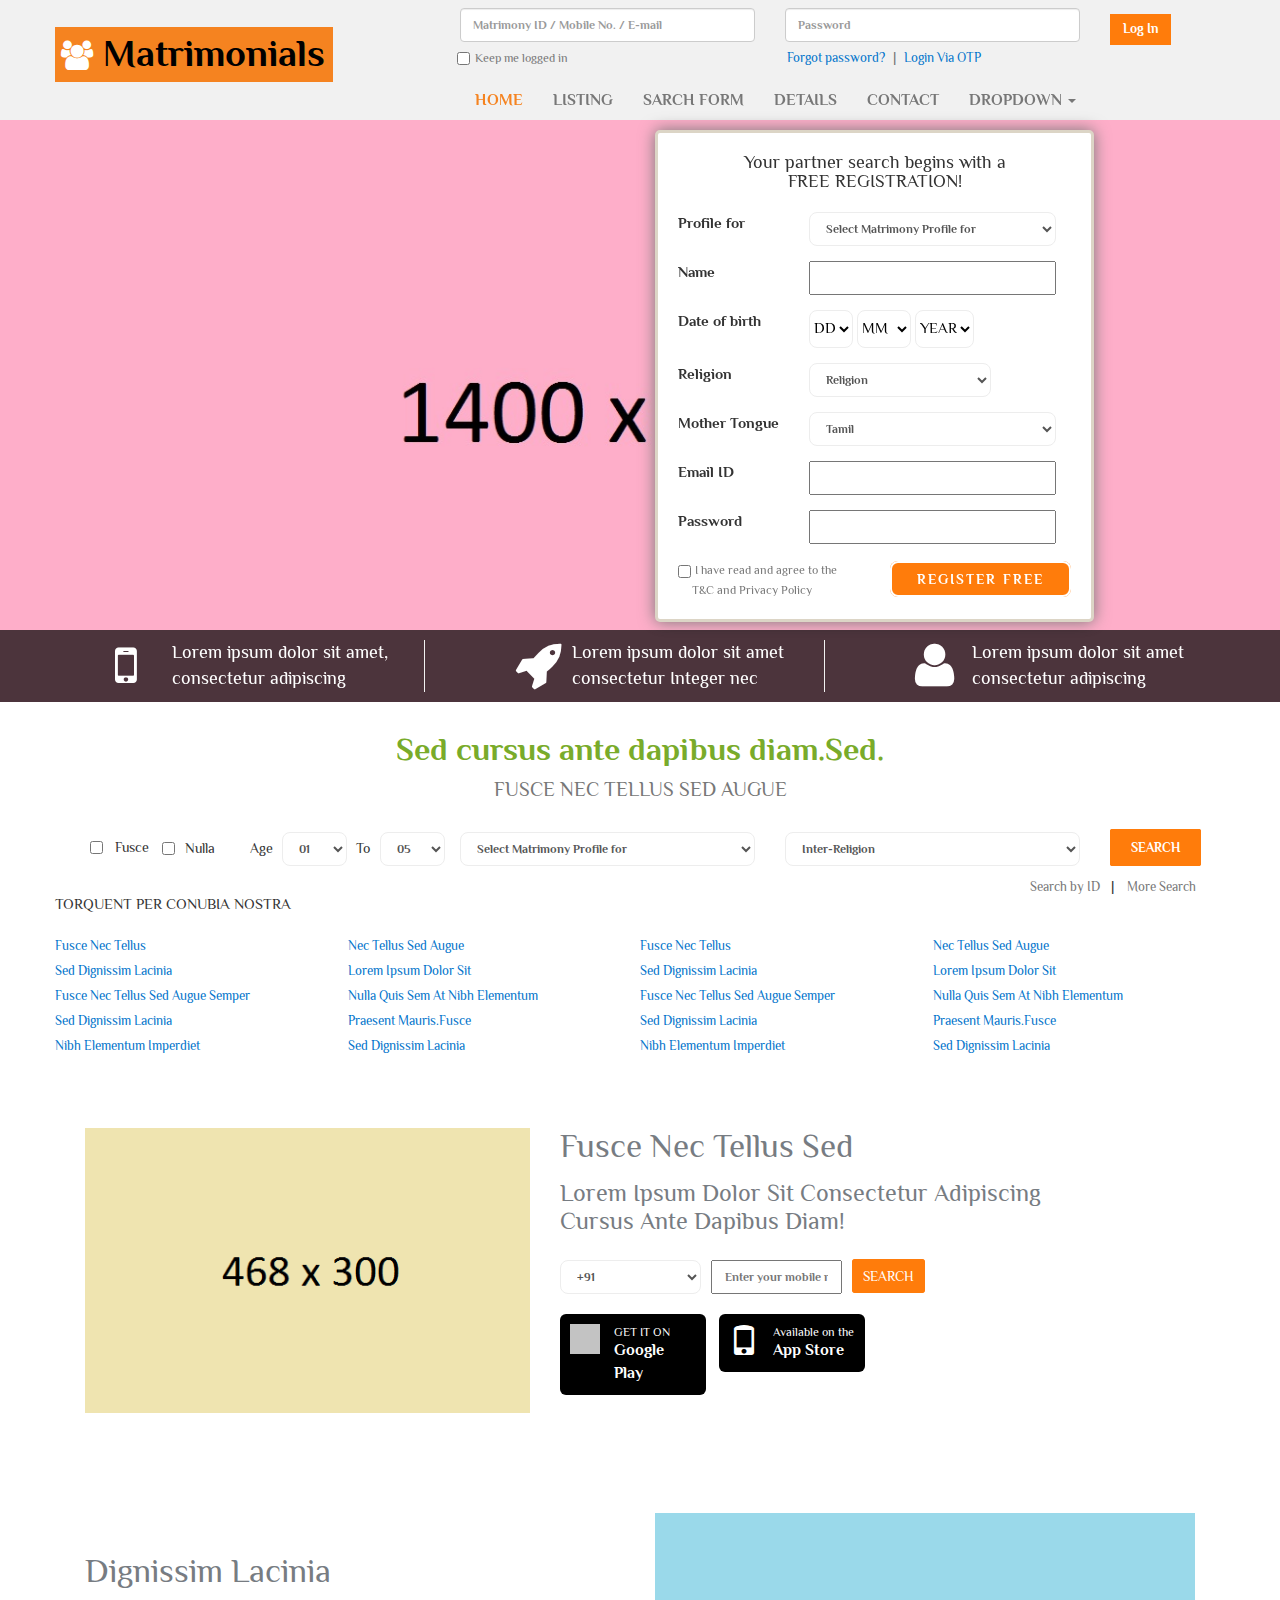
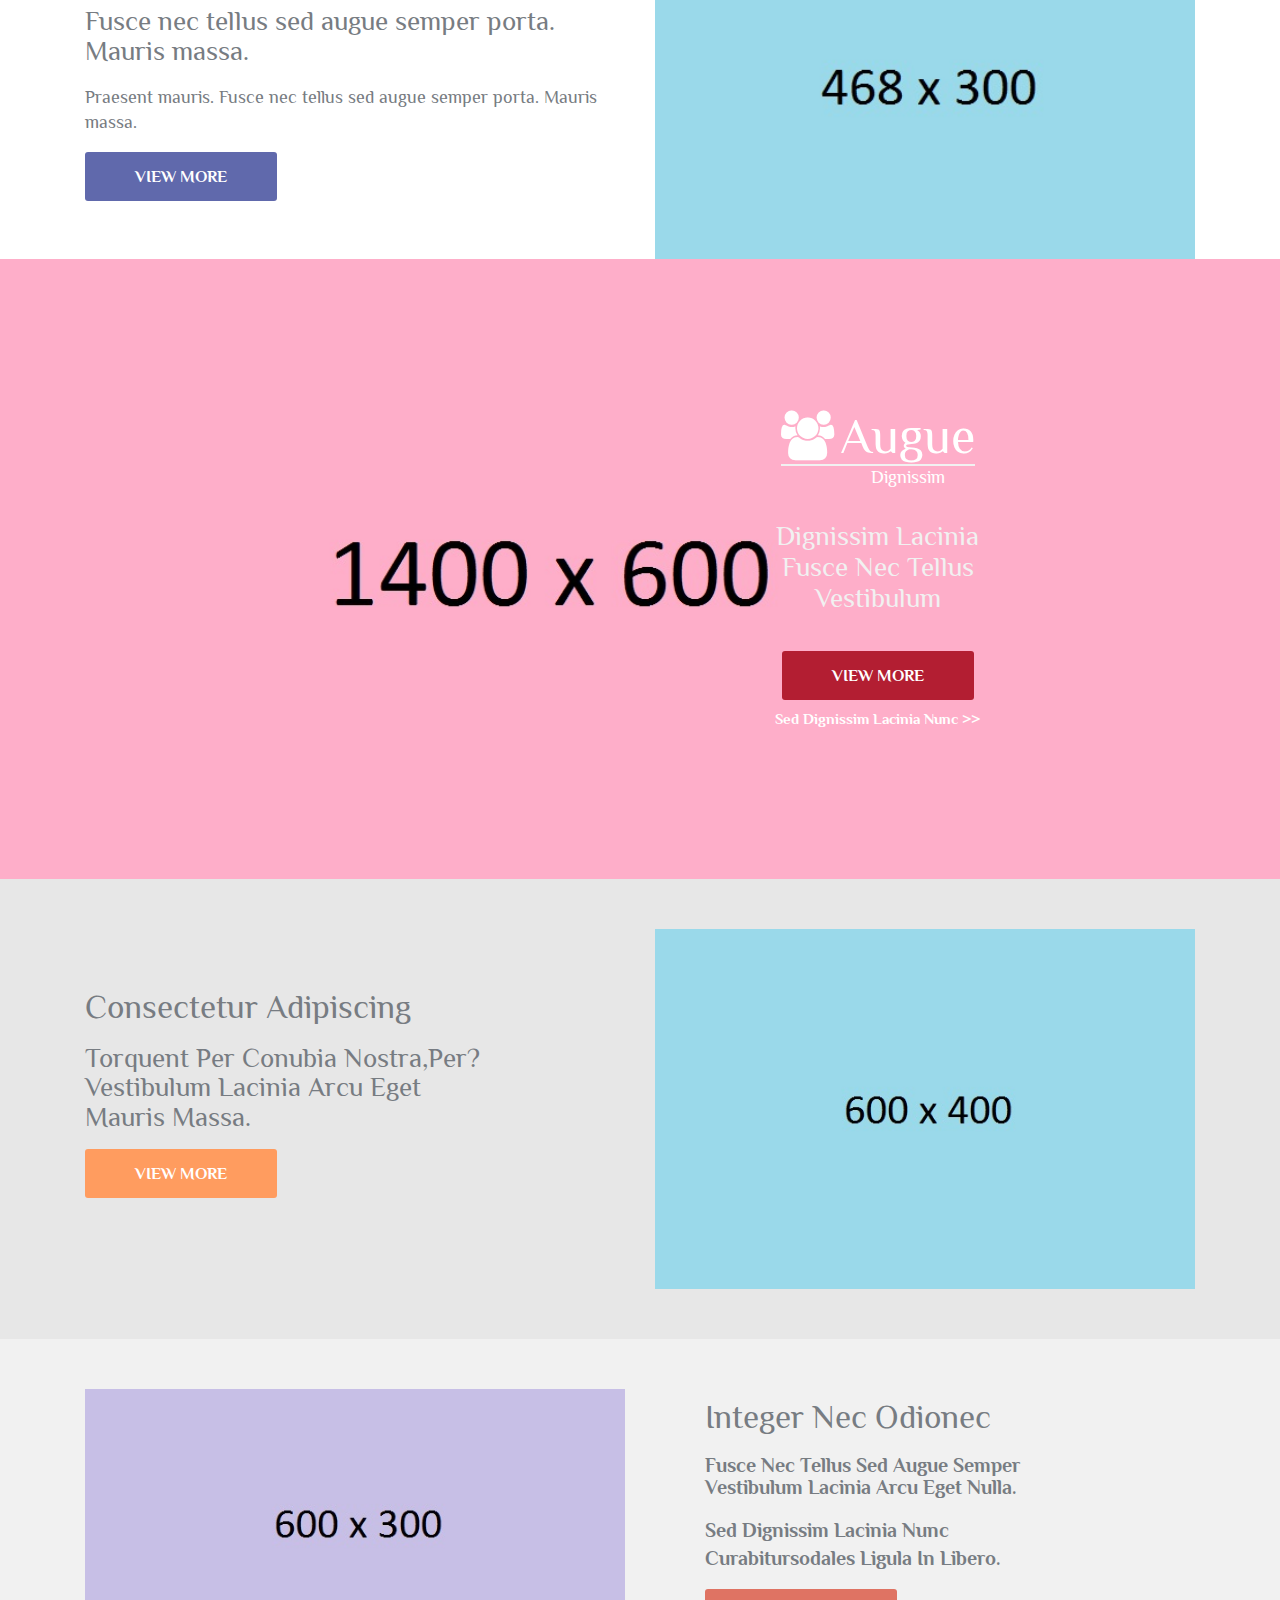
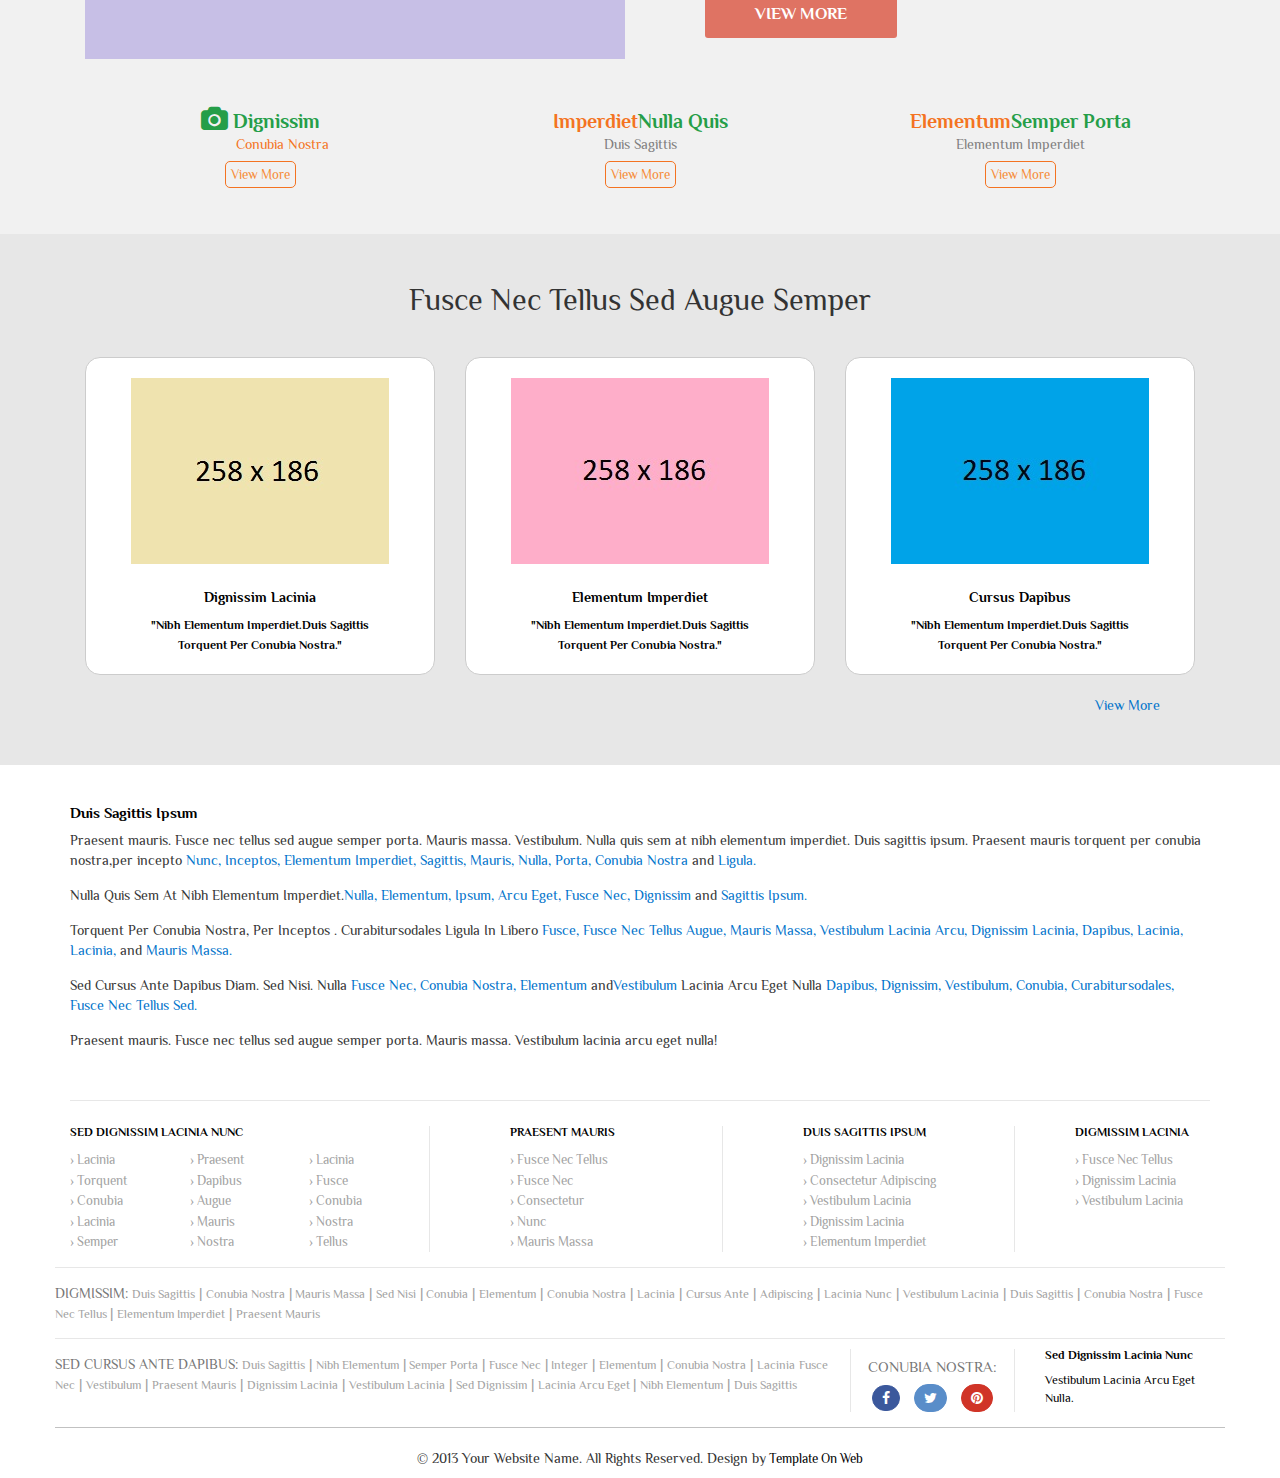
<file: matrimony/static-1/index.html>
<!DOCTYPE html>
<html lang="en">
  <head>
    <meta charset="utf-8">
    <meta http-equiv="X-UA-Compatible" content="IE=edge">
    <meta name="viewport" content="width=device-width, initial-scale=1">
    <title>matrimony</title>
    <link href="css/bootstrap.min.css" rel="stylesheet">
    <link href="css/style.css" rel="stylesheet">
	<link rel="stylesheet" type="text/css" href="css/font-awesome.min.css" />
	<link href="https://fonts.googleapis.com/css?family=Philosopher" rel="stylesheet">
    <link href="css/animate.css" rel="stylesheet" type="text/css" media="all">
   <script src="js/jquery-2.1.1.min.js"></script>
    <script src="js/bootstrap.min.js"></script>
	 

  </head>
<body>
<section id="header" class="cd-secondary-nav">
  <nav class="navbar navbar-default" role="navigation">
 <div class="container">
   <div class="row">
      <div class="col-sm-12 space_all">
		  <div class="col-sm-4 space_all">	
		   <div class="navbar-header">
			  <button type="button" class="navbar-toggle" data-toggle="collapse" data-target="#dropdown-thumbnail-preview">
				<span class="sr-only">Toggle navigation</span>
				<span class="icon-bar"></span>
				<span class="icon-bar"></span>
				<span class="icon-bar"></span>
			  </button>
			  <div class="header_2">
			   <h2><a class="navbar-brand" href="index.html"><i class="fa fa-users"></i>Matrimonials</a></h2>
			</div> 
         </div>             	  		  
		  </div>
		  <div class="col-sm-8 space_all">		     
			  <div class="col-sm-12 space_all">	
               <div class="header_5 clearfix">
			  <div class="col-sm-5">
			    <div class="header_3">
			      <input type="text" class="form-control" placeholder="Matrimony ID / Mobile No. / E-mail">
		         </div>
			  </div>
			  <div class="col-sm-5">
			    <div class="header_3">
			      <input type="text" class="form-control" placeholder="Password">
		         </div>
			  </div>
			  <div class="col-sm-2">
			   <div class="header_4">
			    <p><a href="#">Log In</a></p>
			   </div>
			  </div>	            		  
			 </div>	
             <div class="col-sm-12 space_all">
			  <div class="header_6">
			   <div class="col-sm-5 space_all">
			    <div class="col-sm-12 space_all">
				 <div class="col-sm-1 space_all">
				  <div class="header_7">
				   <p><a href="#"><input type="checkbox"></a></p>
				  </div>
				 </div>
				 <div class="col-sm-11 space_all">
				  <div class="header_7">
				 <a href="#"><span class="well_2">Keep me logged in</span></a>
				</div>	
				 </div>
				</div>			    		   
			  </div>
			  <div class="col-sm-7">
			   <div class="header_8">
			    <ul>
				     <li><a href="#">Forgot password?</a></li>
					 <li class="well_3">|</li>
					 <li><a href="#">Login Via OTP</a></li>
				</ul>
			   </div>
			  </div>			 
			  </div>			  
			 </div>			 
			<div class="col-sm-12 space_all">
					  <div class="collapse navbar-collapse" id="dropdown-thumbnail-preview">
					  <ul class="nav navbar-nav">
						<li class="active"><a href="index.html" class="hvr-wobble-to-top-right">HOME</a></li>
						<li><a href="Listing.html" class="hvr-wobble-to-top-right">LISTING</a></li>
						<li><a href="sarch form.html" class="hvr-wobble-to-top-right">SARCH FORM</a></li>
						<li><a href="details.html" class="hvr-wobble-to-top-right">DETAILS</a></li>
						<li><a href="contact.html" class="hvr-wobble-to-top-right">CONTACT</a></li>
						<li class="dropdown">
						<a href="#" class="hvr-wobble-to-top-right" data-toggle="dropdown">DROPDOWN <b class="caret"></b></a>
						  <ul class="dropdown-menu">
							 <li><a href="Listing.html" class="hvr-wobble-to-top-right">LISTING</a></li>
							 <li><a href="details.html" class="hvr-wobble-to-top-right">DETAILS</a></li>
							 <li><a href="contact.html" class="hvr-wobble-to-top-right">CONTACT</a></li>			 
						  </ul>
						</li>
					  </ul>
				</div>
			</div>		     
		  </div>
	   </div>
     </div>
    </div>
   </div>
  </nav>
 </section>  
<section id="center" class="clearfix">
   <div class="col-sm-12 space_all">
    <div class="col-sm-6"></div>
    <div class="col-sm-6">
   <div class="register_right">
	<div class="register_right_inner clearfix">
	 <div class="center_3">
	  <h2 class="text-center">Your partner search begins with a</br>
                              FREE REGISTRATION!</h2>
	 </div>	 
	  <div class="clearfix clear_1">
	    <div class="col-sm-4 register_right_inner_1 space_left">
		<div class="center_4">
		<p> Profile for<p>
		</div>	    
	   </div>
	    <div class="col-sm-8 register_right_inner_1 space_left">
	   <select class="input-text">
	<option value="Religion">Select Matrimony Profile for</option>
	<option value="Hindu">Hindu</option>
	<option value="Muslim - Shia">Muslim - Shia</option>
	<option value="Muslim - Sunni">Muslim - Sunni</option>
	<option value="Muslim - Others">Muslim - Others</option>
	<option value="Christian">Christian</option>
	<option value="Sikh">Sikh</option>
	<option value="Jain - Digambar">Jain - Digambar</option>
	<option value="Jain - Shwetambar">Jain - Shwetambar</option>
	<option value="Jain - Others">Jain - Others</option>
	<option value="Parsi">Parsi</option>
	<option value="Buddhist">Buddhist</option>
	<option value="Inter-Religion">Inter-Religion</option>
   </select>
	 </div>
	 </div>
	  <div class="clearfix clear_1">
	    <div class="col-sm-4 register_right_inner_1 space_left">
		<div class="center_4">
		<p> Name<p>
		</div>	    
	   </div>
	    <div class="col-sm-8 register_right_inner_1 space_left">
	   <input type="text" class="input-text" placeholder="">
	 </div>
	 </div>
	  <div class="clearfix clear_1">
	    <div class="col-sm-4 register_right_inner_1 space_left">
		<div class="center_4">
		<p>Date of birth<p>
		</div>		   
	 </div>
	    <div class="col-sm-8 register_right_inner_1 space_left">
	   <select class="span3" name="expiry_month" id="expiry_month">
               <option>DD</option>
                <option value="01">DD</option>
                <option value="02">03</option>
                <option value="03">04</option>
                <option value="04">05</option>
                <option value="05">06</option>
                <option value="06">07</option>
                <option value="07">08</option>
                <option value="08">09</option>
                <option value="09">10</option>
              </select>
			  <select class="span3" name="expiry_month" id="expiry_month">
               <option>MM</option>
                <option value="01">MM</option>
                <option value="02">JAN</option>
                <option value="03">FEB</option>
                <option value="04">MAR</option>
                <option value="05">APR</option>
                <option value="06">MAY</option>
                <option value="07">JUN</option>
                <option value="08">JULY</option>
                <option value="09">AUG</option>
				<option value="09">SEP</option>
				<option value="09">OCT</option>
				<option value="09">NOV</option>
				<option value="09">DEC</option>
              </select>
			  <select class="span3" name="expiry_month" id="expiry_month">
               <option>YEAR</option>
                <option value="01">YEAR</option>
                <option value="02">2000</option>
                <option value="03">1999</option>
                <option value="04">1998</option>
                <option value="05">1997</option>
                <option value="06">1996</option>
                <option value="07">1995</option>
                <option value="08">1994</option>
                <option value="09">1993</option>
              </select>
	 </div>
	 </div>
	  <div class="clearfix clear_1">
	    <div class="col-sm-4 register_right_inner_1 space_left">
		<div class="center_4">
		<p>Religion<p>
		</div>	    
	    </div>
	    <div class="col-sm-6 register_right_inner_1 space_left">
	   <select class="input-text">
	<option value="Religion">Religion</option>
	<option value="Hindu">Hindu</option>
	<option value="Muslim - Shia">Muslim - Shia</option>
	<option value="Muslim - Sunni">Muslim - Sunni</option>
	<option value="Muslim - Others">Muslim - Others</option>
	<option value="Christian">Christian</option>
	<option value="Sikh">Sikh</option>
	<option value="Jain - Digambar">Jain - Digambar</option>
	<option value="Jain - Shwetambar">Jain - Shwetambar</option>
	<option value="Jain - Others">Jain - Others</option>
	<option value="Parsi">Parsi</option>
	<option value="Buddhist">Buddhist</option>
	<option value="Inter-Religion">Inter-Religion</option>
   </select>
	 </div>
	 </div>
	  <div class="clearfix clear_1">
	    <div class="col-sm-4 register_right_inner_1 space_left">
		<div class="center_4">
		<p>Mother Tongue<p>
		</div>		    
	    </div>
	    <div class="col-sm-8 register_right_inner_1 space_left">
	     <select class="input-text">
	<option value="Religion">Tamil</option>
	<option value="Hindu">Hindu</option>
	<option value="Muslim - Shia">Muslim - Shia</option>
	<option value="Muslim - Sunni">Muslim - Sunni</option>
	<option value="Muslim - Others">Muslim - Others</option>
	<option value="Christian">Christian</option>
	<option value="Sikh">Sikh</option>
	<option value="Jain - Digambar">Jain - Digambar</option>
	<option value="Jain - Shwetambar">Jain - Shwetambar</option>
	<option value="Jain - Others">Jain - Others</option>
	<option value="Parsi">Parsi</option>
	<option value="Buddhist">Buddhist</option>
	<option value="Inter-Religion">Inter-Religion</option>
   </select>
	    </div>		
	   </div>
	  <div class="clearfix clear_1">
	    <div class="col-sm-4 register_right_inner_1 space_left">
		<div class="center_4">
		<p>Email ID<p>
		</div>	    
	    </div>
	    <div class="col-sm-8 register_right_inner_1 space_left">
	   <input type="text" class="input-text" placeholder="">
	 </div>
	 </div>
	  <div class="clearfix clear_1">
	    <div class="col-sm-4 register_right_inner_1 space_left">
		<div class="center_4">
		<p>Password<p>
		</div>	    
	    </div>
		<div class="col-sm-8 register_right_inner_1 space_left">
	   <input type="text" class="input-text" placeholder="">
	 </div>
	 </div>
	  <div class="clearfix col-sm-12 clear_2 space_all">
	   <div class="col-sm-5 space_all">
	    <div class="col-sm-12 space_all">
		 <div class="col-sm-1 space_all">
		  <div class="center_6">
		   <h4><a href="#"><input type="checkbox"></a></h4>
		  </div>
		  
		 </div>
		 <div class="col-sm-11 space_all">
		  <div class="center_5">
		 <a href="#"><span class="well_5">I have read and agree to the T&C and Privacy Policy</span></a>
		</div>	
		 </div>
		</div>           
	   </div>
	   <div class="col-sm-7 space_all">
	    <p><a href="#">REGISTER FREE</a></p>
	   </div>			 
	 </div>
	</div>
   </div>
  </div>
   </div>
   <div class="col-sm-12 space_all">
    <div class="center_9 clearfix">
	 <div class="col-sm-4">
	 <div class="col-sm-12">
	  <div class="col-sm-2">
	   <div class="center_7">
	    <i class="fa fa-mobile"></i>
	   </div>
	  </div>
	  <div class="col-sm-10">
	   <div class="center_8">
	    <p class="well_4 clearfix">Lorem ipsum dolor sit amet, consectetur adipiscing</p>
	   </div>
	  </div>
	 </div>	 
	</div>
	<div class="col-sm-4">
	 <div class="col-sm-12">
	  <div class="col-sm-2">
	   <div class="center_7">
	    <i class="fa fa-rocket"></i>
	   </div>
	  </div>
	  <div class="col-sm-10">
	   <div class="center_8">
	    <p class="well_4 clearfix">Lorem ipsum dolor sit amet consectetur Integer nec</p>
	   </div>
	  </div>
	 </div>	 
	</div>
	<div class="col-sm-4">
	 <div class="col-sm-12">
	  <div class="col-sm-2">
	   <div class="center_7">
	    <i class="fa fa-user"></i>
	   </div>
	  </div>
	  <div class="col-sm-10">
	   <div class="center_8">
	    <p class="well_6 clearfix">Lorem ipsum dolor sit amet consectetur adipiscing </p>
	   </div>
	  </div>
	 </div>	 
	 </div>
	</div>	
   </div>
</section>
<section id="middle">
 <div class="container">
  <div class="row">
   <div class="col-sm-12">
    <div class="middle_1">
	 <h2>Sed cursus ante dapibus diam.Sed.</h2>
	 <p>FUSCE NEC TELLUS SED AUGUE</p>
	</div>    
	</div>
	 <div class="col-sm-12 space_all">
	   <div class="col-sm-4 space_all">
	   <div class="col-sm-12 space_all">
	    <div class="col-sm-1 space_all">
		 <div class="middle_inner">
		  <a href="#"><input type="checkbox"></a>
		 </div>
		</div>
		<div class="col-sm-2 space_all">
		 <div class="middle_3">
		  <h5>Fusce</h5>
		 </div>
		</div>
		<div class="col-sm-1 space_all">
		 <div class="middle_2">
		  <a href="#"><input type="checkbox"></a>
		 </div>
		</div>
		<div class="col-sm-2 space_all">
		 <div class="middle_3">
		  <p>Nulla</p>
		 </div>
		</div>
		<div class="col-sm-1 space_all">
		 <div class="middle_4">
		  <p>Age</p>
		 </div>
		</div>
		<div class="col-sm-2 space_all">
		 <div class="middle_5">
		  <select class="input-text" name="expiry_month" id="expiry_month">
               <option>01</option>
                <option value="01">02</option>
                <option value="02">03</option>
                <option value="03">04</option>
                <option value="04">05</option>
                <option value="05">06</option>
                <option value="06">07</option>
                <option value="07">08</option>
                <option value="08">09</option>
                <option value="09">10</option>
              </select>
		 </div>
		</div>
		<div class="col-sm-1 space_all">
		 <div class="middle_4">
		  <h5>To</h5>
		 </div>
		</div>
		<div class="col-sm-2 space_all">
		 <div class="middle_5">
		  <select class="input-text" name="expiry_month" id="expiry_month">
               <option>05</option>
                <option value="01">02</option>
                <option value="02">03</option>
                <option value="03">04</option>
                <option value="04">05</option>
                <option value="05">06</option>
                <option value="06">07</option>
                <option value="07">08</option>
                <option value="08">09</option>
                <option value="09">10</option>
              </select>
		 </div>
		</div>
	   </div>	   
	  </div>    
	  <div class="col-sm-8 space_all">
	   <div class="col-sm-12 space_all">
	    <div class="col-sm-5">
		 <div class="middle_6">
		  <select class="input-text">
			<option value="Religion">Select Matrimony Profile for</option>
			<option value="Hindu">Hindu</option>
			<option value="Muslim - Shia">Muslim - Shia</option>
			<option value="Muslim - Sunni">Muslim - Sunni</option>
			<option value="Muslim - Others">Muslim - Others</option>
			<option value="Christian">Christian</option>
			<option value="Sikh">Sikh</option>
			<option value="Jain - Digambar">Jain - Digambar</option>
			<option value="Jain - Shwetambar">Jain - Shwetambar</option>
			<option value="Jain - Others">Jain - Others</option>
			<option value="Parsi">Parsi</option>
			<option value="Buddhist">Buddhist</option>
			<option value="Inter-Religion">Inter-Religion</option>
		 </select>
		 </div>
		</div>
		<div class="col-sm-5">
		 <div class="middle_6">
		  <select class="input-text">
			<option value="Religion">Inter-Religion</option>
			<option value="Hindu">Hindu</option>
			<option value="Muslim - Shia">Muslim - Shia</option>
			<option value="Muslim - Sunni">Muslim - Sunni</option>
			<option value="Muslim - Others">Muslim - Others</option>
			<option value="Christian">Christian</option>
			<option value="Sikh">Sikh</option>
			<option value="Jain - Digambar">Jain - Digambar</option>
			<option value="Jain - Shwetambar">Jain - Shwetambar</option>
			<option value="Jain - Others">Jain - Others</option>
			<option value="Parsi">Parsi</option>
			<option value="Buddhist">Buddhist</option>
			<option value="Inter-Religion">Inter-Religion</option>
		 </select>
		 </div>
		</div>
		<div class="col-sm-2">
		 <div class="middle_6">
		  <p><a href="#">SEARCH</a></p>
		 </div>
		</div>
	   </div>
	  </div>
	 </div>
	 <div class="col-sm-12 space_all">
	  <div class="col-sm-10 space_all"></div>
	  <div class="col-sm-2 space_all">
	    <div class="middle_10 clearfix">
		 <div class="col-sm-5 space_all">		 
		 <div class="middle_7">
		  <p><a href="#">Search by ID</a></p>
		 </div>
		</div>
		 <div class="col-sm-1 space_all">
		 <div class="middle_8">
		  <p>|</p>
		 </div>
		</div>
		<div class="col-sm-5 space_all">
		 <div class="middle_9">
		  <p><a href="#">More Search</a></p>
		 </div>
		</div>
		<div class="col-sm-1 space_all"></div>
		</div>	
	   </div>
	  </div>
	  <div class="col-sm-12 space_all">
	   <div class="middle_11">
	    <h3>TORQUENT PER CONUBIA NOSTRA</h3>
	   </div>
	   <div class="col-sm-3 space_all">
	    <div class="middle_12">
		  <ul>
		      <li><a href="#">Fusce Nec Tellus</a></li>
			  <li><a href="#">Sed Dignissim Lacinia</a></li>
			  <li><a href="#">Fusce Nec Tellus Sed Augue Semper</a></li>
			  <li><a href="#">Sed Dignissim Lacinia</a></li>
			  <li><a href="#">Nibh Elementum Imperdiet</a></li>			  
		  </ul>
		</div>
	   </div>
	   <div class="col-sm-3 space_all">
	    <div class="middle_12">
		  <ul>
		      <li><a href="#">Nec Tellus Sed Augue</a></li>
			  <li><a href="#">Lorem Ipsum Dolor Sit </a></li>
			  <li><a href="#">Nulla Quis Sem At Nibh Elementum</a></li>
			  <li><a href="#">Praesent Mauris.Fusce</a></li>
			  <li><a href="#">Sed Dignissim Lacinia</a></li>			  
		  </ul>
		</div>
	   </div>
	   <div class="col-sm-3 space_all">
	    <div class="middle_12">
		  <ul>
		      <li><a href="#">Fusce Nec Tellus</a></li>
			  <li><a href="#">Sed Dignissim Lacinia</a></li>
			  <li><a href="#">Fusce Nec Tellus Sed Augue Semper</a></li>
			  <li><a href="#">Sed Dignissim Lacinia</a></li>
			  <li><a href="#">Nibh Elementum Imperdiet</a></li>			  
		  </ul>
		</div>
	   </div>
	   <div class="col-sm-3 space_all">
	    <div class="middle_12">
		  <ul>
		      <li><a href="#">Nec Tellus Sed Augue</a></li>
			  <li><a href="#">Lorem Ipsum Dolor Sit </a></li>
			  <li><a href="#">Nulla Quis Sem At Nibh Elementum</a></li>
			  <li><a href="#">Praesent Mauris.Fusce</a></li>
			  <li><a href="#">Sed Dignissim Lacinia</a></li>			  
		  </ul>
		</div>
	   </div>	   
	   </div>
	  </div>
	 </div>
	</div>
   </div>
  </div>
 </div>
</section>
<section id="work">
 <div class="container">
  <div class="row">
   <div class="col-sm-12">
    <div class="col-sm-5">
	 <div class="work_1">
	  <p><a href="#"><img src="img/2.png" width="100%"></a></p>
	 </div>
	</div>
	<div class="col-sm-7">
	 <div class="work_2">
	  <h2>Fusce Nec Tellus Sed</h2>
	  <p>Lorem Ipsum Dolor Sit Consectetur Adipiscing</br> Cursus Ante Dapibus Diam!</p>
	 </div>
	 <div class="col-sm-12 space_all">
	  <div class="col-sm-8 space_all">
	   <div class="col-sm-12 space_all">
	    <div class="col-sm-4 space_all">
		 <div class="work_3">
		  <select class="input-text">
			<option value="91">+91</option>
			<option value="1">+1</option>
			<option value="44">+44</option>
			<option value="971">+971</option>
			<option value="1">+1</option>
			<option value="60">+60</option>
			<option value="65">+65</option>
			<option value="93">+93</option>
			<option value="355">+355</option>
			<option value="213">+213</option>
			<option value="684">+684</option>
			<option value="376">+376</option>
			<option value="244">+244</option>
			<option value="1200">+1200</option>
			<option value="2001">+2001</option>
			<option value="1201">+1201</option>
			<option value="54">+54</option>
			<option value="374">+374</option>
			<option value="297">+297</option>
			<option value="247">+247</option>
			<option value="61">+61</option>
			<option value="43">+43</option>
			<option value="994">+994</option>
			<option value="1202">+1202</option>
			<option value="973">+973</option>
			<option value="880">+880</option>
			<option value="1203">+1203</option>
			<option value="375">+375</option>
			<option value="32">+32</option>
			<option value="501">+501</option>
			<option value="229">+229</option>
			<option value="1204">+1204</option>
			<option value="975">+975</option>
			<option value="591">+591</option>
			<option value="387">+387</option>
			<option value="267">+267</option>
			<option value="55">+55</option>
			<option value="1205">+1205</option>
			<option value="673">+673</option>
			<option value="359">+359</option>
			<option value="226">+226</option>
			<option value="257">+257</option>
			<option value="855">+855</option>
			<option value="237">+237</option>
			<option value="238">+238</option>
			<option value="1206">+1206</option>
			<option value="236">+236</option>
			<option value="235">+235</option>
			<option value="56">+56</option>
			<option value="86">+86</option>
			<option value="2002">+2002</option>
			<option value="2003">+2003</option>
			<option value="57">+57</option>
			<option value="269">+269</option>
			<option value="242">+242</option>
			<option value="682">+682</option>
			<option value="506">+506</option>
			<option value="385">+385</option>
			<option value="53">+53</option>
			<option value="357">+357</option>
			<option value="420">+420</option>
			<option value="45">+45</option>
			<option value="253">+253</option>
			<option value="1207">+1207</option>
			<option value="1208">+1208</option>
			<option value="670">+670</option>
			<option value="593">+593</option>
			<option value="20">+20</option>
			<option value="503">+503</option>
			<option value="240">+240</option>
			<option value="291">+291</option>
			<option value="372">+372</option>
			<option value="251">+251</option>
			<option value="500">+500</option>
			<option value="298">+298</option>
			<option value="679">+679</option>
			<option value="358">+358</option>
			<option value="33">+33</option>
			<option value="594">+594</option>
			<option value="689">+689</option>
			<option value="241">+241</option>
			<option value="220">+220</option>
			<option value="995">+995</option>
			<option value="49">+49</option>
			<option value="223">+223</option>
			<option value="350">+350</option><option value="30">+30</option><option value="299">+299</option>
			<option value="1209">+1209</option><option value="590">+590</option><option value="1210">+1210</option>
			<option value="502">+502</option><option value="224">+224</option><option value="245">+245</option>
			<option value="592">+592</option><option value="509">+509</option><option value="504">+504</option>
			<option value="852">+852</option><option value="36">+36</option><option value="354">+354</option>
			<option value="91" selected="selected">+91</option><option value="62">+62</option><option value="98">+98</option>
			<option value="964">+964</option><option value="353">+353</option><option value="972">+972</option><option value="39">+39</option>
			<option value="225">+225</option><option value="1211">+1211</option><option value="81">+81</option><option value="962">+962</option>
			<option value="7">+7</option><option value="254">+254</option><option value="686">+686</option><option value="82">+82</option>
			<option value="965">+965</option><option value="996">+996</option><option value="856">+856</option><option value="371">+371</option><option value="961">+961</option><option value="266">+266</option><option value="231">+231</option><option value="218">+218</option><option value="423">+423</option><option value="370">+370</option><option value="352">+352</option><option value="853">+853</option><option value="389">+389</option><option value="261">+261</option><option value="265">+265</option><option value="60">+60</option><option value="960">+960</option><option value="356">+356</option><option value="692">+692</option><option value="596">+596</option><option value="222">+222</option><option value="230">+230</option><option value="52">+52</option><option value="691">+691</option><option value="373">+373</option><option value="377">+377</option><option value="976">+976</option><option value="1212">+1212</option><option value="212">+212</option><option value="258">+258</option><option value="95">+95</option><option value="264">+264</option><option value="674">+674</option><option value="977">+977</option><option value="31">+31</option><option value="599">+599</option><option value="687">+687</option><option value="64">+64</option><option value="505">+505</option><option value="227">+227</option><option value="234">+234</option><option value="683">+683</option><option value="1213">+1213</option><option value="47">+47</option><option value="968">+968</option><option value="92">+92</option><option value="680">+680</option><option value="507">+507</option><option value="675">+675</option><option value="595">+595</option><option value="51">+51</option><option value="63">+63</option><option value="48">+48</option><option value="351">+351</option><option value="1214">+1214</option><option value="974">+974</option><option value="262">+262</option><option value="40">+40</option><option value="7">+7</option><option value="250">+250</option><option value="290">+290</option><option value="1215">+1215</option><option value="1216">+1216</option><option value="1217">+1217</option><option value="685">+685</option><option value="378">+378</option><option value="239">+239</option><option value="966">+966</option><option value="221">+221</option><option value="248">+248</option><option value="232">+232</option><option value="65">+65</option><option value="421">+421</option><option value="386">+386</option><option value="252">+252</option><option value="27">+27</option><option value="34">+34</option><option value="94">+94</option><option value="249">+249</option><option value="597">+597</option><option value="268">+268</option><option value="46">+46</option><option value="41">+41</option><option value="963">+963</option><option value="886">+886</option><option value="992">+992</option><option value="255">+255</option><option value="66">+66</option><option value="228">+228</option><option value="690">+690</option><option value="676">+676</option><option value="1218">+1218</option><option value="216">+216</option><option value="90">+90</option><option value="993">+993</option><option value="1219">+1219</option><option value="688">+688</option><option value="256">+256</option><option value="380">+380</option><option value="971">+971</option><option value="1220">+1220</option><option value="44">+44</option><option value="598">+598</option><option value="998">+998</option><option value="678">+678</option><option value="379">+379</option><option value="58">+58</option><option value="84">+84</option><option value="681">+681</option><option value="967">+967</option><option value="381">+381</option><option value="260">+260</option><option value="263">+263</option><option value="243">+243</option>
									</select>
       </select>
		 </div>
		</div>
		<div class="col-sm-4 space_all">
		 <div class="work_4">
		  <input type="text" class="input-text" placeholder="Enter your mobile number">
		 </div>
		</div>
		<div class="col-sm-4 space_all">
		 <div class="work_5">
		  <p><a href="#">SEARCH</a></p>
		 </div>
		</div>
	   </div>
	  </div>
	  <div class="col-sm-4"></div>
	 </div>
	   <div class="col-sm-12 space_all">
		<div class="col-sm-3 space_all">
		 <div class="col-sm-12 space_all">
		  <div class="work_inner clearfix">
		   <div class="col-sm-2 space_all">
		   <div class="work_6">
		    <p><a href="#"><img src="img/3.png"></a></p>
		   </div>
		  </div>
		  <div class="col-sm-10 space_all">
		   <div class="work_7">
		    <h5><a href="#">GET IT ON</a></h5>
			<p><a href="#">Google Play</a></p>
		   </div>
		  </div>
		  </div>		  
		 </div>
		</div>
		<div class="col-sm-3 space_all">
		 <div class="col-sm-12 space_all">
		  <div class="work_inner clearfix">
		   <div class="col-sm-2 space_all">
		   <div class="work_6">
		    <p><a href="#"><i class="glyphicon glyphicon-phone pull-left"></i></a></p>
		   </div>
		  </div>
		  <div class="col-sm-10 space_all">
		   <div class="work_7">
		    <h5><a href="#">Available on the</a></h5>
			<p><a href="#">App Store</a></p>
		   </div>
		  </div>
		  </div>		  
		 </div>
		</div>
     </div>
	</div>	 
   </div>  
  </div>
 </div>
</section>
<section id="service">
 <div class="container">
  <div class="row">
   <div class="col-sm-12">
    <div class="col-sm-6">
	 <div class="service_1">
	  <h2>Dignissim Lacinia</h2>
	  <h4> Fusce nec tellus sed augue semper porta. Mauris massa.</h4>
	  <p>Praesent mauris. Fusce nec tellus sed augue semper porta. Mauris massa.</p>
	 </div>
	 <div class="service_2">
	  <p><a href="#">VIEW MORE</a></p>
	 </div>
	</div>
	<div class="col-sm-6">
	 <div class="service_3">
	  <p><a href="#"><img src="img/5.jpg" width="100%"></a></p>
	 </div>
	</div>
   </div>
  </div>
 </div>
</section>
<section id="reviews">
 <div class="container">
  <div class="row">
   <div class="col-sm-12">
    <div class="col-sm-5">
	</div>
	<div class="col-sm-7">
	 <div class="reviews_1">
	  <h2><a href="#"><i class="fa fa-users"></i>Augue</a></h2> 
	  <p>Dignissim</p>
	 </div>
	  <div class="reviews_2">
	   <p>Dignissim Lacinia<br>Fusce Nec Tellus<br>Vestibulum</p>
	  </div>
	   <div class="reviews_3">
	   <p><a href="#">VIEW MORE</a></p>
	   </div>
	    <div class="reviews_4">
	      <p><a href="#"> Sed Dignissim Lacinia Nunc >></a></p>
	    </div>
	</div>
   </div>
  </div>
 </div>
</section>
<section id="money">
 <div class="container">
  <div class="row">
   <div class="col-sm-12">
    <div class="col-sm-6">
	 <div class="money_1">
	  <h2>Consectetur Adipiscing</h2>
	  <h4>Torquent Per Conubia Nostra,Per?</br> Vestibulum Lacinia Arcu Eget</br> Mauris Massa.</h4>
	 </div>
	 <div class="money_2">
	  <p><a href="#">VIEW MORE</a></p>
	 </div>
	</div>
	<div class="col-sm-6">
	 <div class="money_3">
	  <p><a href="#"><img src="img/7.jpg" width="100%"></a></p>
	 </div>
	</div>
   </div>
  </div>
 </div>
</section>
<section id="related">
 <div class="container">
  <div class="row">
   <div class="col-sm-12">
    <div class="col-sm-6">
	 <div class="related_1">
	  <p><a href="#"><img src="img/9.jpg" width="100%"></a></p>
	 </div>
	</div>
	<div class="col-sm-6">
	 <div class="related_inner clearfix">
	  <div class="related_1">
	  <h2>Integer Nec Odionec</h2>
	  <h4>Fusce Nec Tellus Sed Augue Semper </br> Vestibulum Lacinia Arcu Eget Nulla.</h4>
	  <p>Sed Dignissim Lacinia Nunc<br>Curabitursodales Ligula In Libero.</p>
	 </div>
	 <div class="related_2">
	  <p><a href="#">VIEW MORE</a></p>
	 </div>
	 </div>	 
	</div>
   </div>
    <div class="col-sm-12">
	 <div class="related_inner_1">
	  <div class="col-sm-4">
	  <div class="related_3">
	   <h3><a href="#"><i class="fa fa-camera"></i>Dignissim</a></h3>
	   <p><a href="#">Conubia Nostra</a></p>
	  </div>
	  <div class="related_4">
	   <p><a href="#">View More</a></p>
	  </div>
	 </div>
	 <div class="col-sm-4">
	  <div class="related_5">
	   <h3><a href="#"><span class="well_16">Imperdiet</span>Nulla Quis</a></h3>
	   <p><a href="#">Duis Sagittis</a></p>
	  </div>
	  <div class="related_4">
	   <p><a href="#">View More</a></p>
	  </div>
	 </div>
	 <div class="col-sm-4">
	  <div class="related_5">
	   <h3><a href="#"><span class="well_16">Elementum</span>Semper Porta</a></h3>
	   <p><a href="#">Elementum Imperdiet</a></p>
	  </div>
	  <div class="related_4">
	   <p><a href="#">View More</a></p>
	  </div>
	 </div>
	 </div>	 	 	 
	</div>
  </div>
 </div>
</section>
<section id="success">
 <div class="container">
  <div class="row">
   <div class="col-sm-12">
    <div class="success_1">
	 <h2>Fusce Nec Tellus Sed Augue Semper</h2>
	</div>
	<div class="col-sm-4">
	 <div class="success_inner clearfix">
	  <div class="success_2">
	   <p><img src="img/10.jpg"></a></p>
	 </div>
	  <div class="success_3">
	   <h4><a href="#">Dignissim Lacinia</a></h4>
	   <p><a href="#">"Nibh Elementum Imperdiet.Duis Sagittis</br> Torquent Per Conubia Nostra."</a></p>
	  </div> 
	 </div>	 
	</div>
	<div class="col-sm-4">
	 <div class="success_inner clearfix">
	  <div class="success_2">
	   <p><img src="img/11.jpg"></a></p>
	 </div>
	  <div class="success_3">
	   <h4><a href="#">Elementum Imperdiet</a></h4>
	   <p><a href="#">"Nibh Elementum Imperdiet.Duis Sagittis</br> Torquent Per Conubia Nostra."</a></p>
	  </div> 
	 </div>	 
	</div>
	<div class="col-sm-4">
	 <div class="success_inner clearfix">
	  <div class="success_2">
	   <p><img src="img/12.jpg"></a></p>
	 </div>
	  <div class="success_3">
	   <h4><a href="#"> Cursus Dapibus</a></h4>
	   <p><a href="#">"Nibh Elementum Imperdiet.Duis Sagittis</br> Torquent Per Conubia Nostra."</a></p>
	  </div> 
	 </div>	 
	</div>
   </div>
   <div class="col-sm-12 space_all">
    <div class="col-sm-10"></div>
	<div class="col-sm-2">
	 <div class="success_4">
	  <p><a href="#">View More</a></p>
	 </div>
	</div>
   </div>
  </div>
 </div>
</section>
<section id="place">
 <div class="container">
  <div class="row">
   <div class="col-sm-12">  
    <div class="place_1">
	 <h4>Duis Sagittis Ipsum</h4>
	 <p>Praesent mauris. Fusce nec tellus sed augue semper porta. Mauris massa. Vestibulum.  
	 Nulla quis sem at nibh elementum imperdiet. Duis sagittis ipsum. Praesent mauris 
	 torquent per conubia nostra,per incepto <a href="#">Nunc,</a> <a href="#">Inceptos,</a> <a href="#"> Elementum Imperdiet,</a> <a href="#">Sagittis,</a>
	 <a href="#">Mauris,</a> <a href="#">Nulla,</a> <a href="#">Porta,</a> <a href="#">Conubia Nostra</a> and <a href="#">Ligula.</a></p>
	 
	 <p> Nulla Quis Sem At Nibh Elementum Imperdiet.<a href="#">Nulla,</a> <a href="#">Elementum,</a> <a href="#">Ipsum,</a> <a href="#">Arcu Eget,</a>
	 <a href="#">Fusce Nec,</a> <a href="#">Dignissim</a> and <a href="#">Sagittis Ipsum.</a></p>
	 
	 <p>Torquent Per Conubia Nostra, Per Inceptos . Curabitursodales Ligula In Libero
	 <a href="#">Fusce,</a> <a href="#">Fusce Nec Tellus Augue,</a> <a href="#"> Mauris Massa,</a> <a href="#">Vestibulum Lacinia Arcu,</a>
	 <a href="#">Dignissim Lacinia,</a>
	 <a href="#">Dapibus,</a> <a href="#"> Lacinia,</a> <a href="#">Lacinia,</a> and<a href="#"> Mauris Massa.</a></p>
	 
	 <p>Sed Cursus Ante Dapibus Diam. Sed Nisi. Nulla 
	 <a href="#">Fusce Nec, <a href="#">Conubia Nostra,</a> <a href="#">Elementum</a>  and<a href="#">Vestibulum </a> Lacinia Arcu Eget Nulla
	 <a href="#">Dapibus,</a> <a href="#">Dignissim,</a> <a href="#">Vestibulum,</a> <a href="#">Conubia,</a> <a href="#">Curabitursodales,
	 </a> <a href="#"> Fusce Nec Tellus Sed.</a></p>
	 
	  <p>Praesent mauris. Fusce nec tellus sed augue semper porta. Mauris massa. Vestibulum lacinia arcu eget nulla!</p>
	</div>
   </div>
    <div class="col-sm-12 space_all">
	 <div class="place_8 clearfix">
	  <div class="col-sm-4">
	  <div class="place_4 clearfix">
	   <div class="place_2">
	    <h4>SED DIGNISSIM LACINIA NUNC</h4>
	   </div>
	   <div class="col-sm-12 space_all">	   
	   <div class="col-sm-4 space_all">
	    <div class="place_3">	     
	       <ul>
		    <li><a href="#">› Lacinia</a></li>
			<li><a href="#">› Torquent</a></li>
			<li><a href="#">› Conubia</a></li>
			<li><a href="#">› Lacinia</a></li>
			<li><a href="#">› Semper</a></li>			
		 </ul>
	   </div>
	   </div>
	   <div class="col-sm-4 space_all">
	    <div class="place_3">
	       <ul>
		    <li><a href="#">› Praesent</a></li>
			<li><a href="#">› Dapibus</a></li>
			<li><a href="#">› Augue</a></li>
			<li><a href="#">› Mauris</a></li>
			<li><a href="#">› Nostra</a></li>			
		 </ul>
	   </div>
	   </div>
	   <div class="col-sm-4 space_all">
	    <div class="place_3">
	       <ul>
		    <li><a href="#">› Lacinia</a></li>
			<li><a href="#">› Fusce</a></li>
			<li><a href="#">› Conubia</a></li>
			<li><a href="#">› Nostra</a></li>
			<li><a href="#">› Tellus</a></li>			
		 </ul>
	   </div>
	   </div>
	  </div>
	  </div>	  	  	   
	 </div>
	  <div class="col-sm-3">
	  <div class="place_6">
	    <h4>PRAESENT MAURIS</h4>
		 <ul>
		      <li><a href="#">› Fusce Nec Tellus</a></li>
			  <li><a href="#">› Fusce Nec</a></li>
			  <li><a href="#">› Consectetur</a></li>
			  <li><a href="#">› Nunc</a></li>
			  <li><a href="#">› Mauris Massa</a></li>			 
		 </ul>
	   </div>
	 </div>
	 <div class="col-sm-3">
	  <div class="place_6">
	    <h4>DUIS SAGITTIS IPSUM</h4>
		 <ul>
		      <li><a href="#">› Dignissim Lacinia</a></li>
			  <li><a href="#">› Consectetur Adipiscing</a></li>
			  <li><a href="#">› Vestibulum Lacinia</a></li>
			  <li><a href="#">› Dignissim Lacinia</a></li>
              <li><a href="#">› Elementum Imperdiet</a></li>			  
		 </ul>
	   </div>
	 </div>
	 <div class="col-sm-2">
	  <div class="place_7">
	    <h4>DIGMISSIM LACINIA</h4>
		 <ul>
		      <li><a href="#">› Fusce Nec Tellus</a></li>
			  <li><a href="#">› Dignissim Lacinia</a></li>
			  <li><a href="#">› Vestibulum Lacinia</a></li>			  
		 </ul>
	   </div>
	 </div>
	 </div>	 	 	 	 
	</div>
	<div class="col-sm-12 space_all">
	 <div class="place_9">
	  <p><span class="well_17">DIGMISSIM:</span> <a href="#">Duis Sagittis</a> | <a href="#">Conubia Nostra</a> |<a href="#"> Mauris Massa</a> | 
	  <a href="#"> Sed Nisi</a> |<a href="#"> Conubia</a> | <a href="#">Elementum</a> | <a href="#">Conubia Nostra</a> | <a href="#">Lacinia</a> | 
	  <a href="#">Cursus Ante</a> | <a href="#"> Adipiscing</a> | <a href="#">Lacinia Nunc</a> | <a href="#">Vestibulum Lacinia</a> | 
	  <a href="#">Duis Sagittis</a> | <a href="#">Conubia Nostra</a> | <a href="#">Fusce Nec Tellus </a>| <a href="#">Elementum Imperdiet</a> | 
	  <a href="#">Praesent Mauris</a></p>
	 </div>
	</div>
	<div class="col-sm-12 space_all">
	 <div class="place_13 clearfix">
	  <div class="col-sm-8 space_all">
	  <div class="place_10">
	  <p><span class="well_17">SED CURSUS ANTE DAPIBUS:</span> <a href="#">Duis Sagittis</a> | <a href="#">Nibh Elementum</a>
	  |<a href="#"> Semper Porta</a> | <a href="#"> Fusce Nec</a> |<a href="#"> Integer</a> | <a href="#">Elementum</a>
	  | <a href="#">Conubia Nostra</a> | <a href="#">Lacinia</a> <a href="#">Fusce Nec</a> | <a href="#">Vestibulum</a>
	  | <a href="#">Praesent Mauris</a> | <a href="#">Dignissim Lacinia</a> | <a href="#">Vestibulum Lacinia</a> | 
	  <a href="#">Sed Dignissim</a> | <a href="#">Lacinia Arcu Eget </a>| <a href="#">Nibh Elementum</a> | <a href="#">Duis Sagittis</a></p>
	 </div>
	 </div>
	 <div class="col-sm-2">
	  <div class="place_11">
	   <h4>CONUBIA NOSTRA:</h4>
	    <ul>
		    <li class="well_18"><a href="#"><i class="fa fa-facebook"></i></a></li>
			<li class="well_19"><a href="#"><i class="fa fa-twitter"></i></a></li>
			<li class="well_20"><a href="#"><i class="fa fa-pinterest"></i></a></li>
		</ul>
	  </div>
	 </div>
	 <div class="col-sm-2">
	  <div class="place_12">
	   <h4>Sed Dignissim Lacinia Nunc</h4>
	   <p>Vestibulum Lacinia Arcu Eget Nulla.</p>
	  </div>
	 </div>	
	 </div>	 	 	  
	</div>
	<div class="col-sm-12">
	 <div class="place_14">
	  <p class="text-center">© 2013 Your Website Name. All Rights Reserved. Design by<a href="http://www.TemplateOnWeb.com"> Template On Web</a> </p>
	 </div>
	</div>
  </div>
 </div>
</section>
</body>

<script type="text/javascript">
$(document).ready(function(){
	/*****Fixed Menu******/
	var secondaryNav = $('.cd-secondary-nav'),
	   secondaryNavTopPosition = secondaryNav.offset().top;
		$(window).on('scroll', function(){
			if($(window).scrollTop() > secondaryNavTopPosition ) {
				secondaryNav.addClass('is-fixed');	
			} else {
				secondaryNav.removeClass('is-fixed');
			}
		});	
		
});
	</script>
	
</html>
</file>
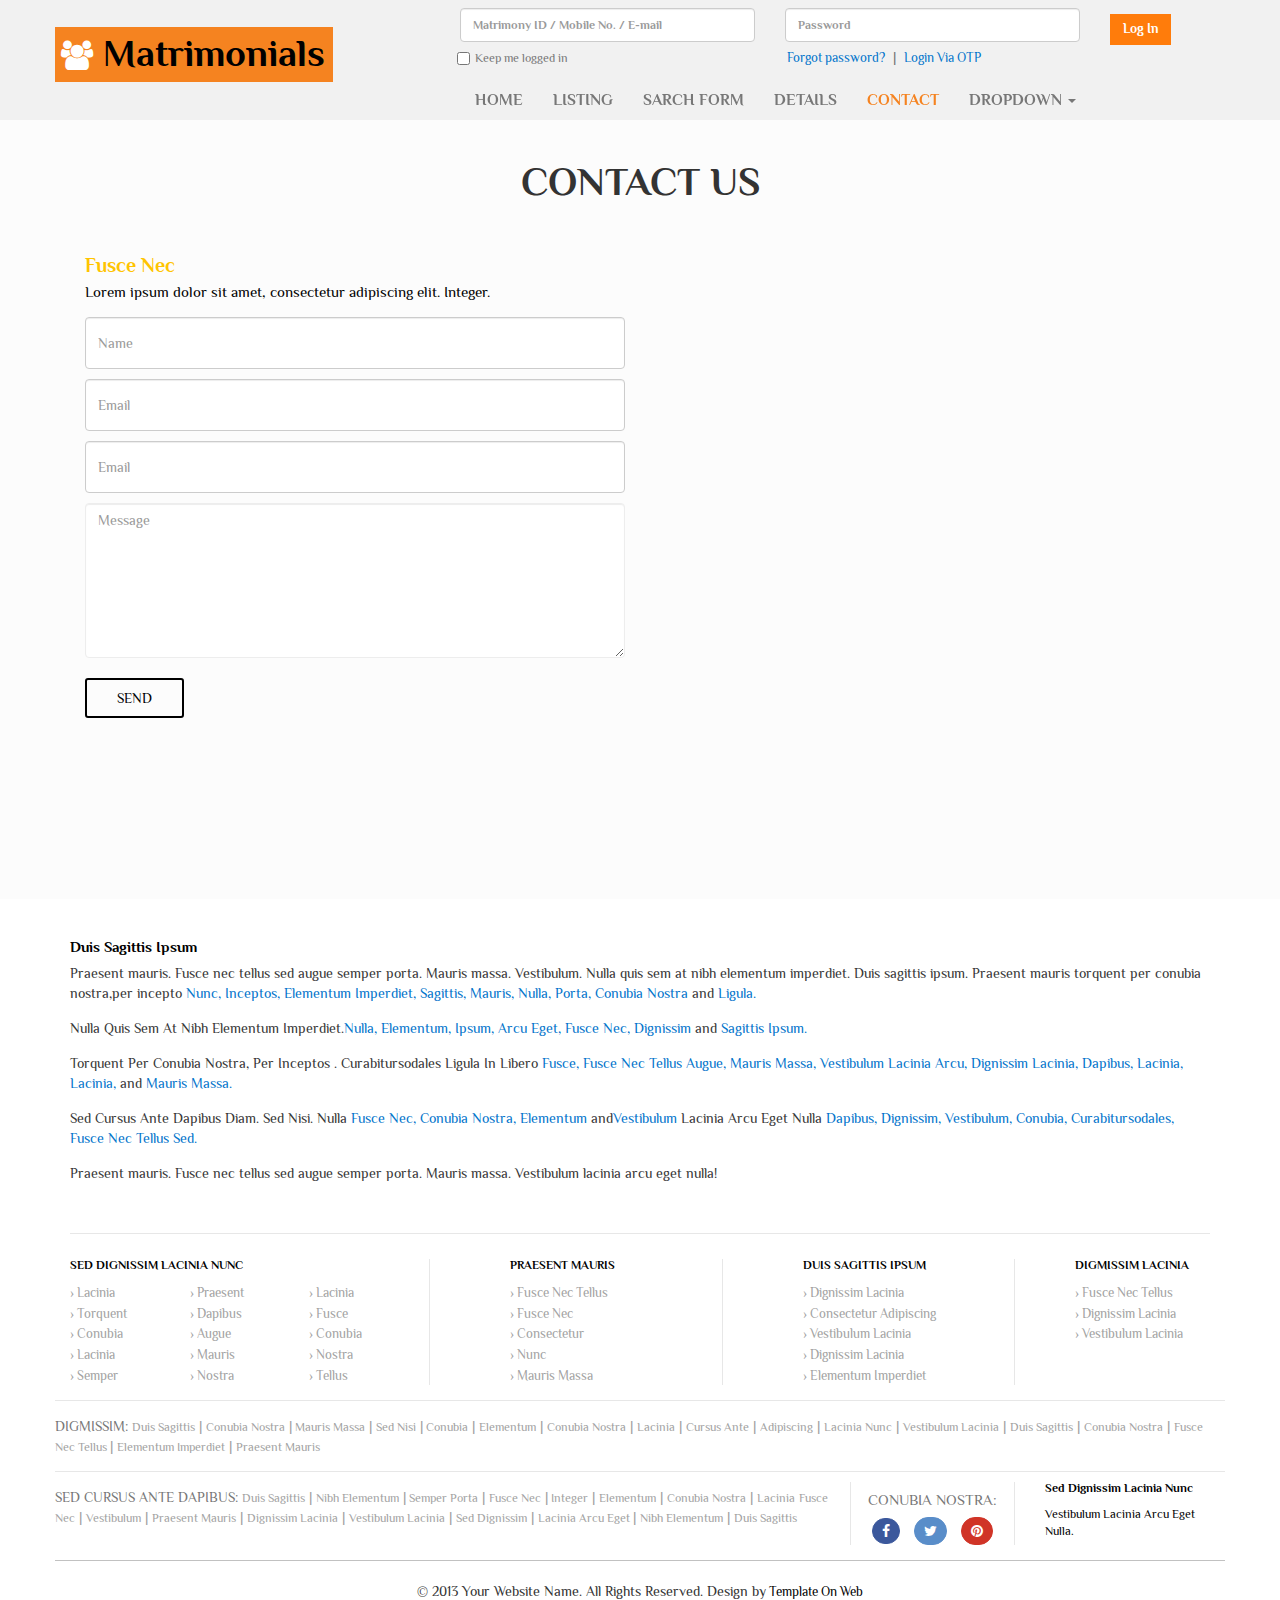
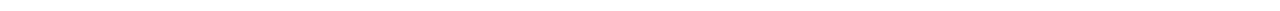
<file: matrimony/static-1/contact.html>
<!DOCTYPE html>
<html lang="en">
  <head>
    <meta charset="utf-8">
    <meta http-equiv="X-UA-Compatible" content="IE=edge">
    <meta name="viewport" content="width=device-width, initial-scale=1">
    <title>matrimony</title>
    <link href="css/bootstrap.min.css" rel="stylesheet">
    <link href="css/style.css" rel="stylesheet">
	<link rel="stylesheet" type="text/css" href="css/font-awesome.min.css" />
	<link href="https://fonts.googleapis.com/css?family=Philosopher" rel="stylesheet">
    <link href="css/animate.css" rel="stylesheet" type="text/css" media="all">
   <script src="js/jquery-2.1.1.min.js"></script>
    <script src="js/bootstrap.min.js"></script>
	 

  </head>
<body>
<section id="header" class="cd-secondary-nav">
  <nav class="navbar navbar-default" role="navigation">
 <div class="container">
   <div class="row">
      <div class="col-sm-12 space_all">
		  <div class="col-sm-4 space_all">	
		   <div class="navbar-header">
			  <button type="button" class="navbar-toggle" data-toggle="collapse" data-target="#dropdown-thumbnail-preview">
				<span class="sr-only">Toggle navigation</span>
				<span class="icon-bar"></span>
				<span class="icon-bar"></span>
				<span class="icon-bar"></span>
			  </button>
			  <div class="header_2">
			   <h2><a class="navbar-brand" href="index.html"><i class="fa fa-users"></i>Matrimonials</a></h2>
			</div> 
         </div>             	  		  
		  </div>
		  <div class="col-sm-8 space_all">		     
			  <div class="col-sm-12 space_all">	
               <div class="header_5 clearfix">
			  <div class="col-sm-5">
			    <div class="header_3">
			      <input type="text" class="form-control" placeholder="Matrimony ID / Mobile No. / E-mail">
		         </div>
			  </div>
			  <div class="col-sm-5">
			    <div class="header_3">
			      <input type="text" class="form-control" placeholder="Password">
		         </div>
			  </div>
			  <div class="col-sm-2">
			   <div class="header_4">
			    <p><a href="#">Log In</a></p>
			   </div>
			  </div>	            		  
			 </div>	
             <div class="col-sm-12 space_all">
			  <div class="header_6">
			   <div class="col-sm-5 space_all">
			    <div class="col-sm-12 space_all">
				 <div class="col-sm-1 space_all">
				  <div class="header_7">
				   <p><a href="#"><input type="checkbox"></a></p>
				  </div>
				 </div>
				 <div class="col-sm-11 space_all">
				  <div class="header_7">
				 <a href="#"><span class="well_2">Keep me logged in</span></a>
				</div>	
				 </div>
				</div>			    		   
			  </div>
			  <div class="col-sm-7">
			   <div class="header_8">
			    <ul>
				     <li><a href="#">Forgot password?</a></li>
					 <li class="well_3">|</li>
					 <li><a href="#">Login Via OTP</a></li>
				</ul>
			   </div>
			  </div>			 
			  </div>			  
			 </div>			 
			<div class="col-sm-12 space_all">
					  <div class="collapse navbar-collapse" id="dropdown-thumbnail-preview">
					  <ul class="nav navbar-nav">
						<li><a href="index.html" class="hvr-wobble-to-top-right">HOME</a></li>
						<li><a href="Listing.html" class="hvr-wobble-to-top-right">LISTING</a></li>
						<li><a href="sarch form.html" class="hvr-wobble-to-top-right">SARCH FORM</a></li>
						<li><a href="details.html" class="hvr-wobble-to-top-right">DETAILS</a></li>
						<li class="active"><a href="contact.html" class="hvr-wobble-to-top-right">CONTACT</a></li>
						<li class="dropdown">
						<a href="#" class="hvr-wobble-to-top-right" data-toggle="dropdown">DROPDOWN <b class="caret"></b></a>
						  <ul class="dropdown-menu">
							 <li><a href="Listing.html" class="hvr-wobble-to-top-right">LISTING</a></li>
							 <li><a href="details.html" class="hvr-wobble-to-top-right">DETAILS</a></li>
							 <li><a href="contact.html" class="hvr-wobble-to-top-right">CONTACT</a></li>			 
						  </ul>
						</li>
					  </ul>
				</div>
			</div>		     
		  </div>
	   </div>
     </div>
    </div>
   </div>
  </nav>
 </section>
 <section id="contact">
 <div class="container">
  <div class="row">
   <div class="col-sm-12">
    <div class="contact_1">
	 <h2 class="text-center">CONTACT US</h2>
	</div>
	<div class="col-sm-6">
	 <div class="contact_4">
	  <h5>Fusce Nec</h5>
	  <p>Lorem ipsum dolor sit amet, consectetur adipiscing elit. Integer.</p>
	 </div>
	<div class="contact_2">
	  <input type="text" class="form-control" placeholder="Name">
	  <input type="text" class="form-control" placeholder="Email">
	  <input type="text" class="form-control" placeholder="Email">
	  <textarea placeholder="Message" class="form-control"></textarea>
	 </div>
	 <div class="contact_3">
      <p><a href="#">SEND</a></p>
	 </div>
	</div>
	<div class="col-sm-6">
	 <div class="contact_5">
	   <iframe src="https://www.google.com/maps/embed?pb=!1m14!1m12!1m3!1d3635689.793072721!2d78.6421709625!3d27.141236999999997!2m3!1f0!2f0!3f0!3m2!1i1024!2i768!4f13.1!5e0!3m2!1sen!2sin!4v1531201517392"
	   width="100%" height="600" frameborder="0" style="border:0" allowfullscreen></iframe>
	 </div>
	</div>
   </div>
  </div>
 </div>
</section> 
<section id="place">
 <div class="container">
  <div class="row">
   <div class="col-sm-12">  
    <div class="place_1">
	 <h4>Duis Sagittis Ipsum</h4>
	 <p>Praesent mauris. Fusce nec tellus sed augue semper porta. Mauris massa. Vestibulum.  
	 Nulla quis sem at nibh elementum imperdiet. Duis sagittis ipsum. Praesent mauris 
	 torquent per conubia nostra,per incepto <a href="#">Nunc,</a> <a href="#">Inceptos,</a> <a href="#"> Elementum Imperdiet,</a> <a href="#">Sagittis,</a>
	 <a href="#">Mauris,</a> <a href="#">Nulla,</a> <a href="#">Porta,</a> <a href="#">Conubia Nostra</a> and <a href="#">Ligula.</a></p>
	 
	 <p> Nulla Quis Sem At Nibh Elementum Imperdiet.<a href="#">Nulla,</a> <a href="#">Elementum,</a> <a href="#">Ipsum,</a> <a href="#">Arcu Eget,</a>
	 <a href="#">Fusce Nec,</a> <a href="#">Dignissim</a> and <a href="#">Sagittis Ipsum.</a></p>
	 
	 <p>Torquent Per Conubia Nostra, Per Inceptos . Curabitursodales Ligula In Libero
	 <a href="#">Fusce,</a> <a href="#">Fusce Nec Tellus Augue,</a> <a href="#"> Mauris Massa,</a> <a href="#">Vestibulum Lacinia Arcu,</a>
	 <a href="#">Dignissim Lacinia,</a>
	 <a href="#">Dapibus,</a> <a href="#"> Lacinia,</a> <a href="#">Lacinia,</a> and<a href="#"> Mauris Massa.</a></p>
	 
	 <p>Sed Cursus Ante Dapibus Diam. Sed Nisi. Nulla 
	 <a href="#">Fusce Nec, <a href="#">Conubia Nostra,</a> <a href="#">Elementum</a>  and<a href="#">Vestibulum </a> Lacinia Arcu Eget Nulla
	 <a href="#">Dapibus,</a> <a href="#">Dignissim,</a> <a href="#">Vestibulum,</a> <a href="#">Conubia,</a> <a href="#">Curabitursodales,
	 </a> <a href="#"> Fusce Nec Tellus Sed.</a></p>
	 
	  <p>Praesent mauris. Fusce nec tellus sed augue semper porta. Mauris massa. Vestibulum lacinia arcu eget nulla!</p>
	</div>
   </div>
    <div class="col-sm-12 space_all">
	 <div class="place_8 clearfix">
	  <div class="col-sm-4">
	  <div class="place_4 clearfix">
	   <div class="place_2">
	    <h4>SED DIGNISSIM LACINIA NUNC</h4>
	   </div>
	   <div class="col-sm-12 space_all">	   
	   <div class="col-sm-4 space_all">
	    <div class="place_3">	     
	       <ul>
		    <li><a href="#">› Lacinia</a></li>
			<li><a href="#">› Torquent</a></li>
			<li><a href="#">› Conubia</a></li>
			<li><a href="#">› Lacinia</a></li>
			<li><a href="#">› Semper</a></li>			
		 </ul>
	   </div>
	   </div>
	   <div class="col-sm-4 space_all">
	    <div class="place_3">
	       <ul>
		    <li><a href="#">› Praesent</a></li>
			<li><a href="#">› Dapibus</a></li>
			<li><a href="#">› Augue</a></li>
			<li><a href="#">› Mauris</a></li>
			<li><a href="#">› Nostra</a></li>			
		 </ul>
	   </div>
	   </div>
	   <div class="col-sm-4 space_all">
	    <div class="place_3">
	       <ul>
		    <li><a href="#">› Lacinia</a></li>
			<li><a href="#">› Fusce</a></li>
			<li><a href="#">› Conubia</a></li>
			<li><a href="#">› Nostra</a></li>
			<li><a href="#">› Tellus</a></li>			
		 </ul>
	   </div>
	   </div>
	  </div>
	  </div>	  	  	   
	 </div>
	  <div class="col-sm-3">
	  <div class="place_6">
	    <h4>PRAESENT MAURIS</h4>
		 <ul>
		      <li><a href="#">› Fusce Nec Tellus</a></li>
			  <li><a href="#">› Fusce Nec</a></li>
			  <li><a href="#">› Consectetur</a></li>
			  <li><a href="#">› Nunc</a></li>
			  <li><a href="#">› Mauris Massa</a></li>			 
		 </ul>
	   </div>
	 </div>
	 <div class="col-sm-3">
	  <div class="place_6">
	    <h4>DUIS SAGITTIS IPSUM</h4>
		 <ul>
		      <li><a href="#">› Dignissim Lacinia</a></li>
			  <li><a href="#">› Consectetur Adipiscing</a></li>
			  <li><a href="#">› Vestibulum Lacinia</a></li>
			  <li><a href="#">› Dignissim Lacinia</a></li>
              <li><a href="#">› Elementum Imperdiet</a></li>			  
		 </ul>
	   </div>
	 </div>
	 <div class="col-sm-2">
	  <div class="place_7">
	    <h4>DIGMISSIM LACINIA</h4>
		 <ul>
		      <li><a href="#">› Fusce Nec Tellus</a></li>
			  <li><a href="#">› Dignissim Lacinia</a></li>
			  <li><a href="#">› Vestibulum Lacinia</a></li>			  
		 </ul>
	   </div>
	 </div>
	 </div>	 	 	 	 
	</div>
	<div class="col-sm-12 space_all">
	 <div class="place_9">
	  <p><span class="well_17">DIGMISSIM:</span> <a href="#">Duis Sagittis</a> | <a href="#">Conubia Nostra</a> |<a href="#"> Mauris Massa</a> | 
	  <a href="#"> Sed Nisi</a> |<a href="#"> Conubia</a> | <a href="#">Elementum</a> | <a href="#">Conubia Nostra</a> | <a href="#">Lacinia</a> | 
	  <a href="#">Cursus Ante</a> | <a href="#"> Adipiscing</a> | <a href="#">Lacinia Nunc</a> | <a href="#">Vestibulum Lacinia</a> | 
	  <a href="#">Duis Sagittis</a> | <a href="#">Conubia Nostra</a> | <a href="#">Fusce Nec Tellus </a>| <a href="#">Elementum Imperdiet</a> | 
	  <a href="#">Praesent Mauris</a></p>
	 </div>
	</div>
	<div class="col-sm-12 space_all">
	 <div class="place_13 clearfix">
	  <div class="col-sm-8 space_all">
	  <div class="place_10">
	  <p><span class="well_17">SED CURSUS ANTE DAPIBUS:</span> <a href="#">Duis Sagittis</a> | <a href="#">Nibh Elementum</a>
	  |<a href="#"> Semper Porta</a> | <a href="#"> Fusce Nec</a> |<a href="#"> Integer</a> | <a href="#">Elementum</a>
	  | <a href="#">Conubia Nostra</a> | <a href="#">Lacinia</a> <a href="#">Fusce Nec</a> | <a href="#">Vestibulum</a>
	  | <a href="#">Praesent Mauris</a> | <a href="#">Dignissim Lacinia</a> | <a href="#">Vestibulum Lacinia</a> | 
	  <a href="#">Sed Dignissim</a> | <a href="#">Lacinia Arcu Eget </a>| <a href="#">Nibh Elementum</a> | <a href="#">Duis Sagittis</a></p>
	 </div>
	 </div>
	 <div class="col-sm-2">
	  <div class="place_11">
	   <h4>CONUBIA NOSTRA:</h4>
	    <ul>
		    <li class="well_18"><a href="#"><i class="fa fa-facebook"></i></a></li>
			<li class="well_19"><a href="#"><i class="fa fa-twitter"></i></a></li>
			<li class="well_20"><a href="#"><i class="fa fa-pinterest"></i></a></li>
		</ul>
	  </div>
	 </div>
	 <div class="col-sm-2">
	  <div class="place_12">
	   <h4>Sed Dignissim Lacinia Nunc</h4>
	   <p>Vestibulum Lacinia Arcu Eget Nulla.</p>
	  </div>
	 </div>	
	 </div>	 	 	  
	</div>
	<div class="col-sm-12">
	 <div class="place_14">
	  <p class="text-center">© 2013 Your Website Name. All Rights Reserved. Design by<a href="http://www.TemplateOnWeb.com"> Template On Web</a> </p>
	 </div>
	</div>
  </div>
 </div>
</section>
</body>

<script type="text/javascript">
$(document).ready(function(){
	/*****Fixed Menu******/
	var secondaryNav = $('.cd-secondary-nav'),
	   secondaryNavTopPosition = secondaryNav.offset().top;
		$(window).on('scroll', function(){
			if($(window).scrollTop() > secondaryNavTopPosition ) {
				secondaryNav.addClass('is-fixed');	
			} else {
				secondaryNav.removeClass('is-fixed');
			}
		});	
		
});
	</script>
<script type="text/javascript">
	$(document).on('click', '.panel-heading span.clickable', function (e) {
    var $this = $(this);
    if (!$this.hasClass('panel-collapsed')) {
        $this.parents('.panel').find('.panel-body').slideUp();
        $this.addClass('panel-collapsed');
        $this.find('i').removeClass('glyphicon-minus').addClass('glyphicon-plus');
    } else {
        $this.parents('.panel').find('.panel-body').slideDown();
        $this.removeClass('panel-collapsed');
        $this.find('i').removeClass('glyphicon-plus').addClass('glyphicon-minus');
    }
});
$(document).on('click', '.panel div.clickable', function (e) {
    var $this = $(this);
    if (!$this.hasClass('panel-collapsed')) {
        $this.parents('.panel').find('.panel-body').slideUp();
        $this.addClass('panel-collapsed');
        $this.find('i').removeClass('glyphicon-minus').addClass('glyphicon-plus');
    } else {
        $this.parents('.panel').find('.panel-body').slideDown();
        $this.removeClass('panel-collapsed');
        $this.find('i').removeClass('glyphicon-plus').addClass('glyphicon-minus');
    }
});
$(document).ready(function () {
    $('.panel-heading span.clickable').click();
    $('.panel div.clickable').click();
});

	</script>
	
</html>
</file>
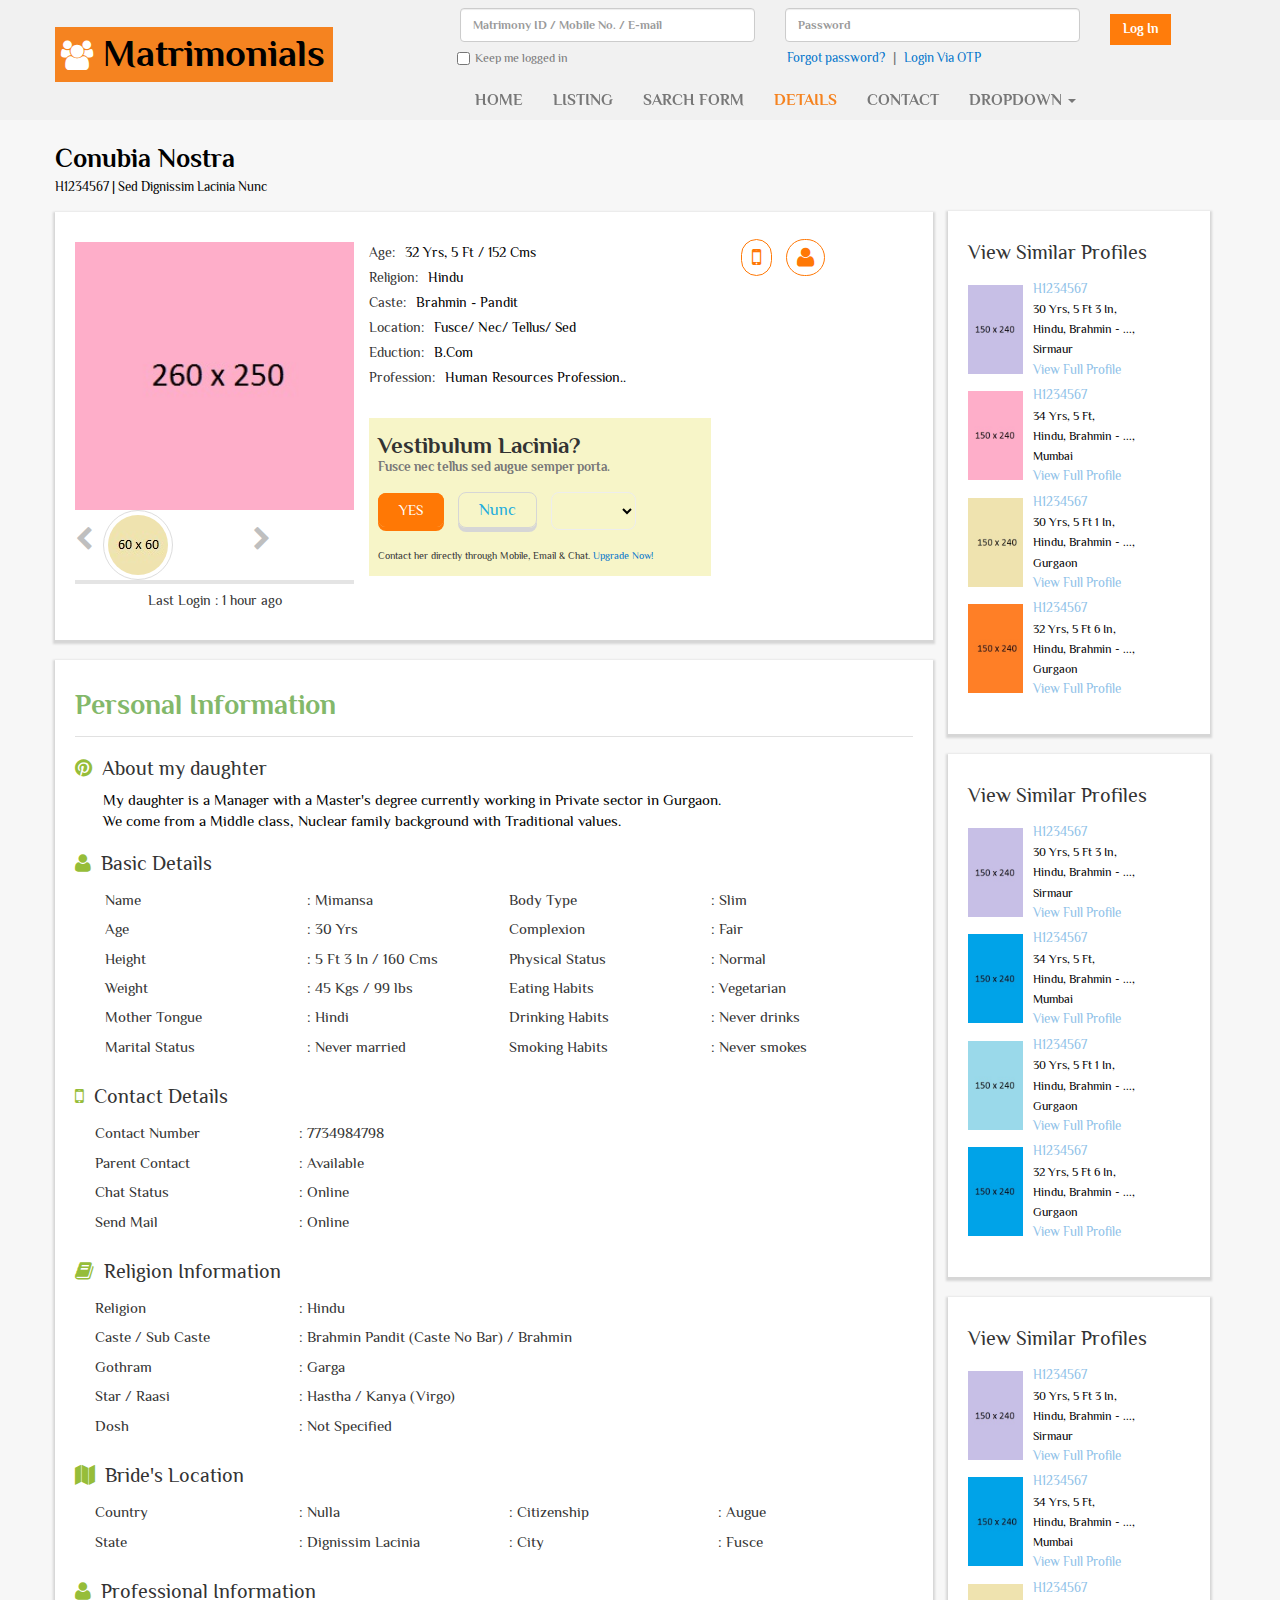
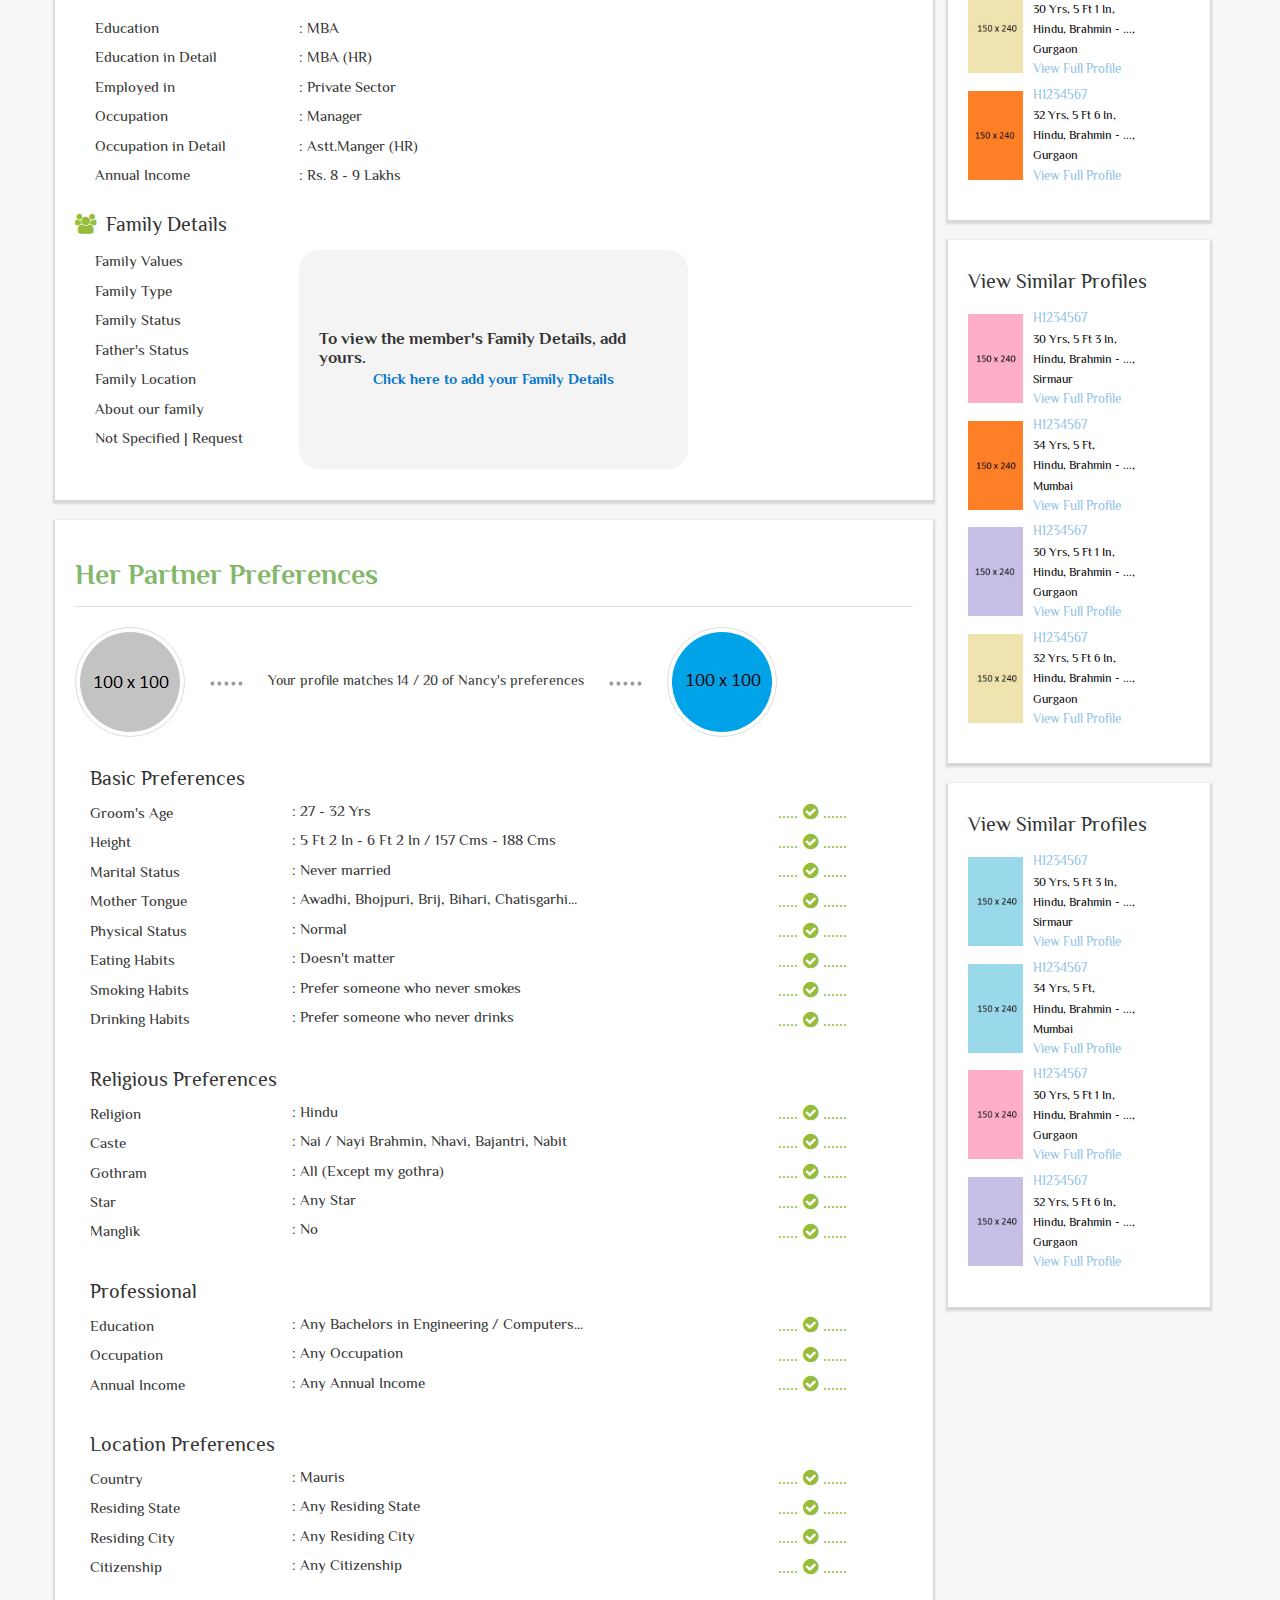
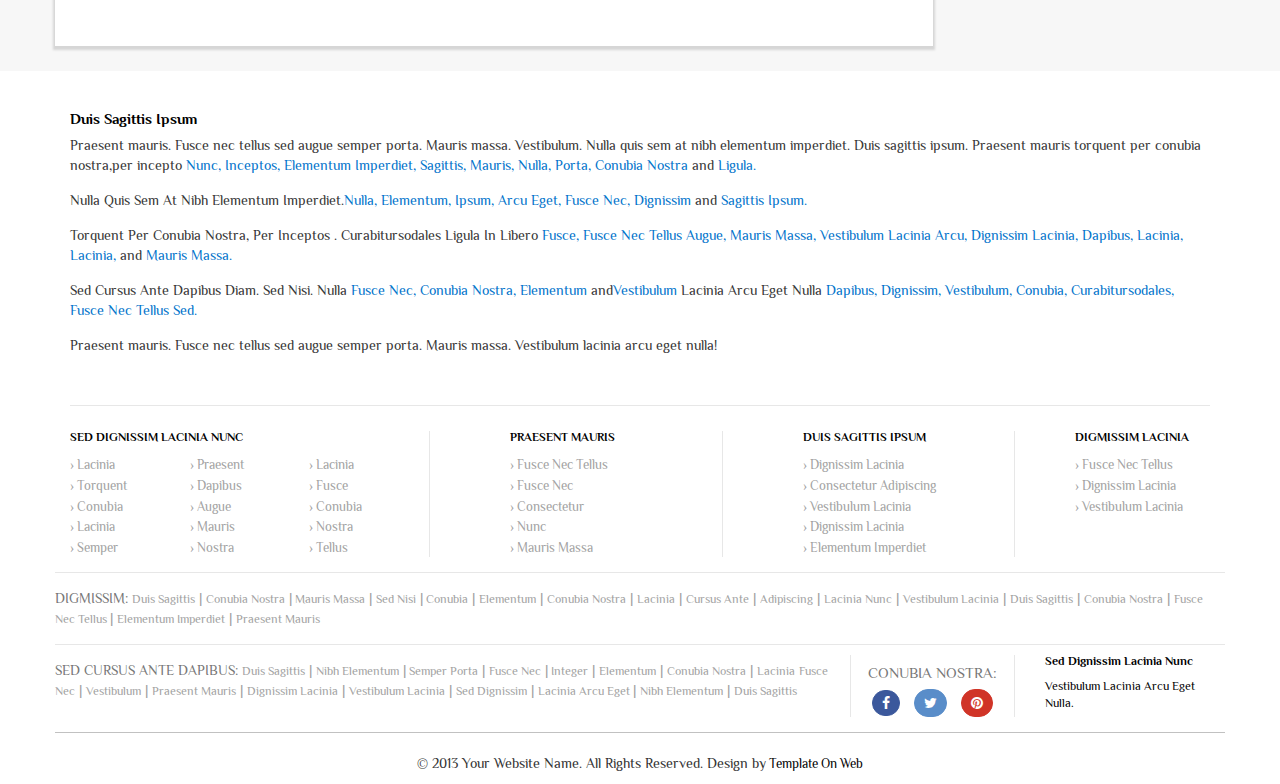
<file: matrimony/static-1/details.html>
<!DOCTYPE html>
<html lang="en">
  <head>
    <meta charset="utf-8">
    <meta http-equiv="X-UA-Compatible" content="IE=edge">
    <meta name="viewport" content="width=device-width, initial-scale=1">
    <title>matrimony</title>
    <link href="css/bootstrap.min.css" rel="stylesheet">
    <link href="css/style.css" rel="stylesheet">
	<link rel="stylesheet" type="text/css" href="css/font-awesome.min.css" />
	<link href="https://fonts.googleapis.com/css?family=Philosopher" rel="stylesheet">
    <link href="css/animate.css" rel="stylesheet" type="text/css" media="all">
   <script src="js/jquery-2.1.1.min.js"></script>
    <script src="js/bootstrap.min.js"></script>
	 

  </head>
<body>
<section id="header" class="cd-secondary-nav">
  <nav class="navbar navbar-default" role="navigation">
 <div class="container">
   <div class="row">
      <div class="col-sm-12 space_all">
		  <div class="col-sm-4 space_all">	
		   <div class="navbar-header">
			  <button type="button" class="navbar-toggle" data-toggle="collapse" data-target="#dropdown-thumbnail-preview">
				<span class="sr-only">Toggle navigation</span>
				<span class="icon-bar"></span>
				<span class="icon-bar"></span>
				<span class="icon-bar"></span>
			  </button>
			  <div class="header_2">
			   <h2><a class="navbar-brand" href="index.html"><i class="fa fa-users"></i>Matrimonials</a></h2>
			</div> 
         </div>             	  		  
		  </div>
		  <div class="col-sm-8 space_all">		     
			  <div class="col-sm-12 space_all">	
               <div class="header_5 clearfix">
			  <div class="col-sm-5">
			    <div class="header_3">
			      <input type="text" class="form-control" placeholder="Matrimony ID / Mobile No. / E-mail">
		         </div>
			  </div>
			  <div class="col-sm-5">
			    <div class="header_3">
			      <input type="text" class="form-control" placeholder="Password">
		         </div>
			  </div>
			  <div class="col-sm-2">
			   <div class="header_4">
			    <p><a href="#">Log In</a></p>
			   </div>
			  </div>	            		  
			 </div>	
             <div class="col-sm-12 space_all">
			  <div class="header_6">
			   <div class="col-sm-5 space_all">
			    <div class="col-sm-12 space_all">
				 <div class="col-sm-1 space_all">
				  <div class="header_7">
				   <p><a href="#"><input type="checkbox"></a></p>
				  </div>
				 </div>
				 <div class="col-sm-11 space_all">
				  <div class="header_7">
				 <a href="#"><span class="well_2">Keep me logged in</span></a>
				</div>	
				 </div>
				</div>			    		   
			  </div>
			  <div class="col-sm-7">
			   <div class="header_8">
			    <ul>
				     <li><a href="#">Forgot password?</a></li>
					 <li class="well_3">|</li>
					 <li><a href="#">Login Via OTP</a></li>
				</ul>
			   </div>
			  </div>			 
			  </div>			  
			 </div>			 
			<div class="col-sm-12 space_all">
					  <div class="collapse navbar-collapse" id="dropdown-thumbnail-preview">
					  <ul class="nav navbar-nav">
						<li><a href="index.html" class="hvr-wobble-to-top-right">HOME</a></li>
						<li><a href="Listing.html" class="hvr-wobble-to-top-right">LISTING</a></li>
						<li><a href="sarch form.html" class="hvr-wobble-to-top-right">SARCH FORM</a></li>
						<li class="active"><a href="details.html" class="hvr-wobble-to-top-right">DETAILS</a></li>
						<li><a href="contact.html" class="hvr-wobble-to-top-right">CONTACT</a></li>
						<li class="dropdown">
						<a href="#" class="hvr-wobble-to-top-right" data-toggle="dropdown">DROPDOWN <b class="caret"></b></a>
						  <ul class="dropdown-menu">
							 <li><a href="Listing.html" class="hvr-wobble-to-top-right">LISTING</a></li>
							 <li><a href="details.html" class="hvr-wobble-to-top-right">DETAILS</a></li>
							 <li><a href="contact.html" class="hvr-wobble-to-top-right">CONTACT</a></li>			 
						  </ul>
						</li>
					  </ul>
				</div>
			</div>		     
		  </div>
	   </div>
     </div>
    </div>
   </div>
  </nav>
 </section> 
 <section id="details"> 
  <div class="container">
   <div class="row">
    <div class="col-sm-12 space_all">
	 <div class="col-sm-9 space_all">
	  <div class="col-sm-12 space_all">
	   <div class="col-sm-11 space_all">
	    <div class="details_1">
		 <h3>Conubia Nostra</h3>
		 <p>H1234567 | Sed Dignissim Lacinia Nunc</p>
		</div>
	   </div>
	   <div class="col-sm-1 space_all">	   
	   </div>
	  </div>
	  <div class="col-sm-12 space_all">
	   <div class="details_main clearfix">
	    <div class="col-sm-4 space_all">
	    <div class="details_3">
		 <p><a href="#"><img src="img/29.jpg" width="100%"></a></p>
		</div>
		 <div class="details_4">
		 <p><a href="#"><i class="fa fa-chevron-left"></i><img src="img/30.jpg" alt="Texto Alternativo" class="img-circle img-thumbnail"><span class="well_21"><i class="fa fa-chevron-right"></i><span></a></p>
		 </div>
		 <div class="details_5">
          <p>Last Login : 1 hour ago</p>
		 </div>
	   </div>
	   <div class="col-sm-8 space_all">
	    <div class="col-sm-12 space_all">
		 <div class="col-sm-8">
		  <div class="details_6">
		   <p>Age: <a href="#"> 32 Yrs, 5 Ft / 152 Cms  </a></p>
		   <p>Religion: <a href="#"> Hindu  </a></p>
		   <p>Caste: <a href="#"> Brahmin - Pandit </a></p>
		   <p>Location: <a href="#"> Fusce/ Nec/ Tellus/ Sed </a></p>
		   <p>Eduction: <a href="#">  B.Com  </a></p>
		   <p>Profession: <a href="#">Human Resources Profession.. </a></p>
		  </div>
		   <div class="details_7">
		    <h3>Vestibulum Lacinia?</h3>
			<p>Fusce nec tellus sed augue semper porta.</p>
			 <ul>
			      <li class="well_22"><a href="#">YES</a></li>
				  <li class="well_23"><a href="#">Nunc</a></li>
				  <li><select class="span3" name="expiry_month" id="expiry_month">
               <option></option>
                <option value="01">Shortlist</option>
                <option value="02">Send Mail</option>
                <option value="03">Forward</option>
                <option value="04">Print</option>             
              </select></li>
			 </ul>
			 <h4>Contact her directly through Mobile, Email & Chat. <a href="#">Upgrade Now!</a></h4>
		   </div>
		 </div>
		 <div class="col-sm-4">
		  <div class="details_8">
		   <ul>
		        <li><a href="#"><i class="fa fa-mobile"></i></a></li>
				<li><a href="#"><i class="fa fa-user"></i></a></li>
		   </ul>
		  </div>
		 </div>
		</div>		
	   </div>
	   </div>	   	   
	  </div>
	  <div class="col-sm-12 space_all">
	   <div class="details_13 clearfix">
	     <div class="details_12">
		  <h2>Personal Information</h2>
		 </div>
		 <div class="details_14">
		  <h4><i class="fa fa-pinterest"></i>About my daughter</h4>
		  <p>My daughter is a Manager with a Master's degree currently working in Private sector in Gurgaon.</br> 
		  We come from a Middle class, Nuclear family background with Traditional values.</p>
		 </div>
		 <div class="details_15">
		  <h4><i class="fa fa-user"></i>Basic Details</h4>
		 </div>
		  <div class="col-sm-12">
		 <div class="col-sm-3">
		  <div class="details_16">
		   <ul>
		       <li>Name</li>
			   <li>Age</li>
			   <li>Height</li>
			   <li>Weight</li>
			   <li>Mother Tongue</li>
			   <li>Marital Status</li>
		   </ul>
		  </div>
		 </div>
		 <div class="col-sm-3">
		  <div class="details_16">
		   <ul>
		       <li>: Mimansa</li>
			   <li>: 30 Yrs</li>
			   <li>: 5 Ft 3 In / 160 Cms</li>
			   <li>: 45 Kgs / 99 lbs</li>
			   <li>: Hindi</li>
			   <li>: Never married</li>
		   </ul>
		  </div>
		 </div>
		 <div class="col-sm-3">
		  <div class="details_16">
		   <ul>
		       <li>Body Type</li>
			   <li>Complexion</li>
			   <li>Physical Status</li>
			   <li>Eating Habits</li>
			   <li>Drinking Habits</li>
			   <li>Smoking Habits</li>
		   </ul>
		  </div>
		 </div>
		 <div class="col-sm-3">
		  <div class="details_16">
		   <ul>
		       <li>: Slim</li>
			   <li>: Fair</li>
			   <li>: Normal</li>
			   <li>: Vegetarian</li>
			   <li>: Never drinks</li>
			   <li>: Never smokes</li>
		   </ul>
		  </div>
		 </div>
		</div> 
		<div class="col-sm-12 space_all">
		 <div class="details_15">
		  <h4><i class="fa fa-mobile"></i>Contact Details</h4>
		 </div>
		 <div class="col-sm-3">
		  <div class="details_17">
		   <ul>
		       <li>Contact Number</li>
			   <li>Parent Contact</li>
			   <li>Chat Status</li>
			   <li>Send Mail</li>
		   </ul>
		  </div>
		 </div>
		 <div class="col-sm-3">
		  <div class="details_16">
		   <ul>
		       <li>: 7734984798</li>
			   <li>: Available</li>
			   <li>: Online</li>
			   <li>: Online</li>			  
		   </ul>
		  </div>
		 </div>
		 <div class="col-sm-3"></div>
		 <div class="col-sm-3"></div>
		</div>
		<div class="col-sm-12 space_all">
		 <div class="details_15">
		  <h4><i class="fa fa-book"></i>Religion Information</h4>
		 </div>
		 <div class="col-sm-3">
		  <div class="details_17">
		   <ul>
		       <li>Religion</li>
			   <li>Caste / Sub Caste</li>
			   <li>Gothram</li>
			   <li>Star / Raasi</li>
			   <li>Dosh</li>
		   </ul>
		  </div>
		 </div>
		 <div class="col-sm-5">
		  <div class="details_16">
		   <ul>
		       <li>: Hindu</li>
			   <li>: Brahmin Pandit (Caste No Bar) / Brahmin</li>
			   <li>: Garga</li>
			   <li>: Hastha / Kanya (Virgo)</li>
               <li>: Not Specified</li>			   
		   </ul>
		  </div>
		 </div>
		 <div class="col-sm-1"></div>
		 <div class="col-sm-3"></div>
		</div>
		<div class="col-sm-12 space_all">
		 <div class="details_15">
		  <h4><i class="fa fa-map"></i>Bride's Location</h4>
		 </div>
		 <div class="col-sm-3">
		  <div class="details_17">
		   <ul>
		       <li>Country</li>
			   <li>State</li>			  
		   </ul>
		  </div>
		 </div>
		 <div class="col-sm-3">
		  <div class="details_16">
		   <ul>
		       <li>: Nulla</li>
			   <li>: Dignissim Lacinia</li>			  			   
		   </ul>
		  </div>
		 </div>
		 <div class="col-sm-3">
		  <div class="details_16">
		   <ul>
		       <li>: Citizenship</li>
			   <li>: City</li>			  			   
		   </ul>
		  </div>
		 </div>
		 <div class="col-sm-3">
		  <div class="details_16">
		   <ul>
		       <li>: Augue</li>
			   <li>: Fusce</li>			  			   
		   </ul>
		  </div>
		 </div>
		</div>
		<div class="col-sm-12 space_all">
		 <div class="details_15">
		  <h4><i class="fa fa-user"></i>Professional Information</h4>
		 </div>
		 <div class="col-sm-3">
		  <div class="details_17">
		   <ul>
		       <li>Education</li>
			   <li>Education in Detail</li>
			   <li>Employed in</li>
			   <li>Occupation</li>
			   <li>Occupation in Detail</li>
			   <li>Annual Income</li>
		   </ul>
		  </div>
		 </div>
		 <div class="col-sm-3">
		  <div class="details_16">
		   <ul>
		       <li>: MBA</li>
			   <li>: MBA (HR)</li>
			   <li>: Private Sector</li>
			   <li>: Manager</li>
               <li>: Astt.Manger (HR)</li>
               <li>: Rs. 8 - 9 Lakhs</li>			   
		   </ul>
		  </div>
		 </div>
		 <div class="col-sm-3"></div>
		 <div class="col-sm-3"></div>
		</div>
		<div class="col-sm-12 space_all">
		 <div class="details_15">
		  <h4><i class="fa fa-users"></i>Family Details</h4>
		 </div>
		 <div class="col-sm-3">
		  <div class="details_17">
		   <ul>
		       <li>Family Values</li>
			   <li>Family Type</li>
			   <li>Family Status</li>
			   <li>Father's Status</li>
			   <li>Family Location</li>
			   <li>About our family</li>
			   <li>Not Specified | Request</li>
		   </ul>
		  </div>
		 </div>
		 <div class="col-sm-6">
		  <div class="details_18">
		   <h5>To view the member's Family Details, add yours.</h5>
		   <p class="text-center"><a href="#">Click here to add your Family Details </a></p>		   
		  </div>
		 </div>
		 <div class="col-sm-4"></div>		 
		</div>
	   </div>       	   
	  </div>
	   <div class="col-sm-12 space_all">
	    <div class="details_19 clearfix">		   
		   <div class="details_12">
		    <h2>Her Partner Preferences</h2>
		   </div>
		   <div class="details_20">
		    <ul> 
			     <li><img src="img/43.jpg" alt="Texto Alternativo" class="img-circle img-thumbnail"></li>
				 <li class="well_26">.....</li>
				 <li>Your profile matches 14 / 20 of Nancy's preferences</li>
				 <li class="well_26">.....</li>
				 <li><img src="img/44.jpg" alt="Texto Alternativo" class="img-circle img-thumbnail"></li>
			</ul>
		   </div>
		    <div class="col-sm-12">
			 <div class="details_24 clearfix">
			  <div class="col-sm-3 space_all">
		      <div class="details_21">		    
		      <h4>Basic Preferences</h4>
				 <ul>
				   <li>Groom's Age</li>
				   <li>Height</li>
				   <li>Marital Status</li>
				   <li>Mother Tongue</li>
				   <li>Physical Status</li>
				   <li>Eating Habits</li>
				   <li>Smoking Habits</li>
				   <li>Drinking Habits</li>
			   </ul>
			  </div>
			 </div>
			  <div class="col-sm-7 space_all">
		       <div class="details_22">
				   <ul>
					   <li>: 27 - 32 Yrs</li>
					   <li>: 5 Ft 2 In - 6 Ft 2 In / 157 Cms - 188 Cms</li>
					   <li>: Never married</li>
					   <li>: Awadhi, Bhojpuri, Brij, Bihari, Chatisgarhi...</li>
					   <li>: Normal</li>
					   <li>: Doesn't matter</li>
					   <li>: Prefer someone who never smokes</li>
					   <li>: Prefer someone who never drinks</li>			   
				   </ul>
		     </div>
		    </div>
			 <div class="col-sm-2">
			   <div class="details_23">
			   <ul>
				   <li>..... <i class="fa fa-check-circle"></i> ......</li>
				   <li>..... <i class="fa fa-check-circle"></i> ......</li>
				   <li>..... <i class="fa fa-check-circle"></i> ......</li>
				   <li>..... <i class="fa fa-check-circle"></i> ......</li>
				   <li>..... <i class="fa fa-check-circle"></i> ......</li>
				   <li>..... <i class="fa fa-check-circle"></i> ......</li>
				   <li>..... <i class="fa fa-check-circle"></i> ......</li>
				   <li>..... <i class="fa fa-check-circle"></i> ......</li>			   
			   </ul>
			  </div>
		    </div>
		  </div>			 			 			 
		  </div>
          <div class="col-sm-12">
			 <div class="details_24 clearfix">
			  <div class="col-sm-3 space_all">
		      <div class="details_21">		    
		      <h4>Religious Preferences</h4>
				 <ul>
				   <li>Religion</li>
				   <li>Caste</li>
				   <li>Gothram</li>
				   <li>Star</li>
				   <li>Manglik</li>
			   </ul>
			  </div>
			 </div>
			  <div class="col-sm-7 space_all">
		       <div class="details_22">
				   <ul>
					   <li>: Hindu</li>
					   <li>: Nai / Nayi Brahmin, Nhavi, Bajantri, Nabit</li>
					   <li>: All (Except my gothra)</li>
					   <li>: Any Star</li>
					   <li>: No</li>			   
				   </ul>
		     </div>
		    </div>
			 <div class="col-sm-2">
			   <div class="details_23">
			   <ul>
				   <li>..... <i class="fa fa-check-circle"></i> ......</li>
				   <li>..... <i class="fa fa-check-circle"></i> ......</li>
				   <li>..... <i class="fa fa-check-circle"></i> ......</li>
				   <li>..... <i class="fa fa-check-circle"></i> ......</li>
				   <li>..... <i class="fa fa-check-circle"></i> ......</li>		   
			   </ul>
			  </div>
		    </div>
		  </div>			 			 			 
		  </div>
           <div class="col-sm-12">
			 <div class="details_24 clearfix">
			  <div class="col-sm-3 space_all">
		      <div class="details_21">		    
		      <h4>Professional</h4>
				 <ul>
				   <li>Education</li>
				   <li>Occupation</li>
				   <li>Annual Income</li>
			   </ul>
			  </div>
			 </div>
			  <div class="col-sm-7 space_all">
		       <div class="details_22">
				   <ul>
					   <li>: Any Bachelors in Engineering / Computers...</li>
					   <li>: Any Occupation</li>
					   <li>: Any Annual Income</li>			   
				   </ul>
		     </div>
		    </div>
			 <div class="col-sm-2">
			   <div class="details_23">
			   <ul>
				   <li>..... <i class="fa fa-check-circle"></i> ......</li>
				   <li>..... <i class="fa fa-check-circle"></i> ......</li>
				   <li>..... <i class="fa fa-check-circle"></i> ......</li>	   
			   </ul>
			  </div>
		    </div>
		  </div>			 			 			 
		  </div>
           <div class="col-sm-12">
			 <div class="details_24 clearfix">
			  <div class="col-sm-3 space_all">
		      <div class="details_21">		    
		      <h4>Location Preferences</h4>
				 <ul>
				   <li>Country</li>
				   <li>Residing State</li>
				   <li>Residing City</li>
				   <li>Citizenship</li>
			   </ul>
			  </div>
			 </div>
			  <div class="col-sm-7 space_all">
		       <div class="details_22">
				   <ul>
					   <li>: Mauris</li>
					   <li>: Any Residing State</li>
					   <li>: Any Residing City</li>
					   <li>: Any Citizenship</li>			   
				   </ul>
		     </div>
		    </div>
			 <div class="col-sm-2">
			   <div class="details_23">
			   <ul>
				   <li>..... <i class="fa fa-check-circle"></i> ......</li>
				   <li>..... <i class="fa fa-check-circle"></i> ......</li>
				   <li>..... <i class="fa fa-check-circle"></i> ......</li>
				   <li>..... <i class="fa fa-check-circle"></i> ......</li>		   
			   </ul>
			  </div>
		    </div>
		  </div>			 			 			 
		  </div>		  
		</div>	    	    
	   </div>
	 </div>
	 <div class="col-sm-3">
	  <div class="details_main_1 clearfix">
	   <div class="details_9">
	    <h3>View Similar Profiles</h3>
	   </div>
	    <div class="col-sm-12 space_all">
	    <div class="col-sm-3 space_all">
		 <div class="details_10">
		  <p><a href="#"><img src="img/31.jpg" width="100%"></a></p>
		 </div>
		</div>
		<div class="col-sm-9 space_all">
		 <div class="details_11">
		 <p><a href="#"> <span class="well_24">H1234567</span></br>
			30 Yrs, 5 Ft 3 In,</br>
			Hindu, Brahmin - ...,</br>
			Sirmaur</br>
			<span class="well_25">View Full Profile</span></a></p>
		 </div>
		</div>
	   </div>
	   <div class="col-sm-12 space_all">
	    <div class="col-sm-3 space_all">
		 <div class="details_10">
		  <p><a href="#"><img src="img/32.jpg" width="100%"></a></p>
		 </div>
		</div>
		<div class="col-sm-9 space_all">
		 <div class="details_11">
		 <p><a href="#"> <span class="well_24">H1234567</span></br>
					34 Yrs, 5 Ft,</br>
					Hindu, Brahmin - ...,</br>
					Mumbai</br>
			<span class="well_25">View Full Profile</span></a></p>
		  </div>
		 </div>
	    </div>
		<div class="col-sm-12 space_all">
	    <div class="col-sm-3 space_all">
		 <div class="details_10">
		  <p><a href="#"><img src="img/33.jpg" width="100%"></a></p>
		 </div>
		</div>
		<div class="col-sm-9 space_all">
		 <div class="details_11">
		 <p><a href="#"> <span class="well_24">H1234567</span></br>
					30 Yrs, 5 Ft 1 In,</br>
					Hindu, Brahmin - ...,</br>
					Gurgaon</br>
			<span class="well_25">View Full Profile</span></a></p>
		 </div>
		</div>
	   </div>
	   <div class="col-sm-12 space_all">
	    <div class="col-sm-3 space_all">
		 <div class="details_10">
		  <p><a href="#"><img src="img/34.jpg" width="100%"></a></p>
		 </div>
		</div>
		<div class="col-sm-9 space_all">
		 <div class="details_11">
		 <p><a href="#"> <span class="well_24">H1234567</span></br>
				32 Yrs, 5 Ft 6 In,</br>
				Hindu, Brahmin - ...,</br>
				Gurgaon</br>
			<span class="well_25">View Full Profile</span></a></p>
		 </div>
		</div>
	   </div>
	   </div>
        <div class="details_main_2 clearfix">
	   <div class="details_9">
	    <h3>View Similar Profiles</h3>
	   </div>
	    <div class="col-sm-12 space_all">
	    <div class="col-sm-3 space_all">
		 <div class="details_10">
		  <p><a href="#"><img src="img/35.jpg" width="100%"></a></p>
		 </div>
		</div>
		<div class="col-sm-9 space_all">
		 <div class="details_11">
		 <p><a href="#"> <span class="well_24">H1234567</span></br>
			30 Yrs, 5 Ft 3 In,</br>
			Hindu, Brahmin - ...,</br>
			Sirmaur</br>
			<span class="well_25">View Full Profile</span></a></p>
		 </div>
		</div>
	   </div>
	   <div class="col-sm-12 space_all">
	    <div class="col-sm-3 space_all">
		 <div class="details_10">
		  <p><a href="#"><img src="img/36.jpg" width="100%"></a></p>
		 </div>
		</div>
		<div class="col-sm-9 space_all">
		 <div class="details_11">
		 <p><a href="#"> <span class="well_24">H1234567</span></br>
					34 Yrs, 5 Ft,</br>
					Hindu, Brahmin - ...,</br>
					Mumbai</br>
			<span class="well_25">View Full Profile</span></a></p>
		  </div>
		 </div>
	    </div>
		<div class="col-sm-12 space_all">
	    <div class="col-sm-3 space_all">
		 <div class="details_10">
		  <p><a href="#"><img src="img/37.jpg" width="100%"></a></p>
		 </div>
		</div>
		<div class="col-sm-9 space_all">
		 <div class="details_11">
		 <p><a href="#"> <span class="well_24">H1234567</span></br>
					30 Yrs, 5 Ft 1 In,</br>
					Hindu, Brahmin - ...,</br>
					Gurgaon</br>
			<span class="well_25">View Full Profile</span></a></p>
		 </div>
		</div>
	   </div>
	   <div class="col-sm-12 space_all">
	    <div class="col-sm-3 space_all">
		 <div class="details_10">
		  <p><a href="#"><img src="img/38.jpg" width="100%"></a></p>
		 </div>
		</div>
		<div class="col-sm-9 space_all">
		 <div class="details_11">
		 <p><a href="#"> <span class="well_24">H1234567</span></br>
				32 Yrs, 5 Ft 6 In,</br>
				Hindu, Brahmin - ...,</br>
				Gurgaon</br>
			<span class="well_25">View Full Profile</span></a></p>
		 </div>
		</div>
	   </div>
	   </div>
        <div class="details_main_2 clearfix">
	   <div class="details_9">
	    <h3>View Similar Profiles</h3>
	   </div>
	    <div class="col-sm-12 space_all">
	    <div class="col-sm-3 space_all">
		 <div class="details_10">
		  <p><a href="#"><img src="img/39.jpg" width="100%"></a></p>
		 </div>
		</div>
		<div class="col-sm-9 space_all">
		 <div class="details_11">
		 <p><a href="#"> <span class="well_24">H1234567</span></br>
			30 Yrs, 5 Ft 3 In,</br>
			Hindu, Brahmin - ...,</br>
			Sirmaur</br>
			<span class="well_25">View Full Profile</span></a></p>
		 </div>
		</div>
	   </div>
	   <div class="col-sm-12 space_all">
	    <div class="col-sm-3 space_all">
		 <div class="details_10">
		  <p><a href="#"><img src="img/40.jpg" width="100%"></a></p>
		 </div>
		</div>
		<div class="col-sm-9 space_all">
		 <div class="details_11">
		 <p><a href="#"> <span class="well_24">H1234567</span></br>
					34 Yrs, 5 Ft,</br>
					Hindu, Brahmin - ...,</br>
					Mumbai</br>
			<span class="well_25">View Full Profile</span></a></p>
		  </div>
		 </div>
	    </div>
		<div class="col-sm-12 space_all">
	    <div class="col-sm-3 space_all">
		 <div class="details_10">
		  <p><a href="#"><img src="img/41.jpg" width="100%"></a></p>
		 </div>
		</div>
		<div class="col-sm-9 space_all">
		 <div class="details_11">
		 <p><a href="#"> <span class="well_24">H1234567</span></br>
					30 Yrs, 5 Ft 1 In,</br>
					Hindu, Brahmin - ...,</br>
					Gurgaon</br>
			<span class="well_25">View Full Profile</span></a></p>
		 </div>
		</div>
	   </div>
	   <div class="col-sm-12 space_all">
	    <div class="col-sm-3 space_all">
		 <div class="details_10">
		  <p><a href="#"><img src="img/42.jpg" width="100%"></a></p>
		 </div>
		</div>
		<div class="col-sm-9 space_all">
		 <div class="details_11">
		 <p><a href="#"> <span class="well_24">H1234567</span></br>
				32 Yrs, 5 Ft 6 In,</br>
				Hindu, Brahmin - ...,</br>
				Gurgaon</br>
			<span class="well_25">View Full Profile</span></a></p>
		 </div>
		</div>
	   </div>
	   </div>
        <div class="details_main_2 clearfix">
	   <div class="details_9">
	    <h3>View Similar Profiles</h3>
	   </div>
	    <div class="col-sm-12 space_all">
	    <div class="col-sm-3 space_all">
		 <div class="details_10">
		  <p><a href="#"><img src="img/45.jpg" width="100%"></a></p>
		 </div>
		</div>
		<div class="col-sm-9 space_all">
		 <div class="details_11">
		 <p><a href="#"> <span class="well_24">H1234567</span></br>
			30 Yrs, 5 Ft 3 In,</br>
			Hindu, Brahmin - ...,</br>
			Sirmaur</br>
			<span class="well_25">View Full Profile</span></a></p>
		 </div>
		</div>
	   </div>
	   <div class="col-sm-12 space_all">
	    <div class="col-sm-3 space_all">
		 <div class="details_10">
		  <p><a href="#"><img src="img/46.jpg" width="100%"></a></p>
		 </div>
		</div>
		<div class="col-sm-9 space_all">
		 <div class="details_11">
		 <p><a href="#"> <span class="well_24">H1234567</span></br>
					34 Yrs, 5 Ft,</br>
					Hindu, Brahmin - ...,</br>
					Mumbai</br>
			<span class="well_25">View Full Profile</span></a></p>
		  </div>
		 </div>
	    </div>
		<div class="col-sm-12 space_all">
	    <div class="col-sm-3 space_all">
		 <div class="details_10">
		  <p><a href="#"><img src="img/47.jpg" width="100%"></a></p>
		 </div>
		</div>
		<div class="col-sm-9 space_all">
		 <div class="details_11">
		 <p><a href="#"> <span class="well_24">H1234567</span></br>
					30 Yrs, 5 Ft 1 In,</br>
					Hindu, Brahmin - ...,</br>
					Gurgaon</br>
			<span class="well_25">View Full Profile</span></a></p>
		 </div>
		</div>
	   </div>
	   <div class="col-sm-12 space_all">
	    <div class="col-sm-3 space_all">
		 <div class="details_10">
		  <p><a href="#"><img src="img/48.jpg" width="100%"></a></p>
		 </div>
		</div>
		<div class="col-sm-9 space_all">
		 <div class="details_11">
		 <p><a href="#"> <span class="well_24">H1234567</span></br>
				32 Yrs, 5 Ft 6 In,</br>
				Hindu, Brahmin - ...,</br>
				Gurgaon</br>
			<span class="well_25">View Full Profile</span></a></p>
		 </div>
		</div>
	   </div>
	   </div>
        <div class="details_main_2 clearfix">
	   <div class="details_9">
	    <h3>View Similar Profiles</h3>
	   </div>
	    <div class="col-sm-12 space_all">
	    <div class="col-sm-3 space_all">
		 <div class="details_10">
		  <p><a href="#"><img src="img/49.jpg" width="100%"></a></p>
		 </div>
		</div>
		<div class="col-sm-9 space_all">
		 <div class="details_11">
		 <p><a href="#"> <span class="well_24">H1234567</span></br>
			30 Yrs, 5 Ft 3 In,</br>
			Hindu, Brahmin - ...,</br>
			Sirmaur</br>
			<span class="well_25">View Full Profile</span></a></p>
		 </div>
		</div>
	   </div>
	   <div class="col-sm-12 space_all">
	    <div class="col-sm-3 space_all">
		 <div class="details_10">
		  <p><a href="#"><img src="img/50.jpg" width="100%"></a></p>
		 </div>
		</div>
		<div class="col-sm-9 space_all">
		 <div class="details_11">
		 <p><a href="#"> <span class="well_24">H1234567</span></br>
					34 Yrs, 5 Ft,</br>
					Hindu, Brahmin - ...,</br>
					Mumbai</br>
			<span class="well_25">View Full Profile</span></a></p>
		  </div>
		 </div>
	    </div>
		<div class="col-sm-12 space_all">
	    <div class="col-sm-3 space_all">
		 <div class="details_10">
		  <p><a href="#"><img src="img/51.jpg" width="100%"></a></p>
		 </div>
		</div>
		<div class="col-sm-9 space_all">
		 <div class="details_11">
		 <p><a href="#"> <span class="well_24">H1234567</span></br>
					30 Yrs, 5 Ft 1 In,</br>
					Hindu, Brahmin - ...,</br>
					Gurgaon</br>
			<span class="well_25">View Full Profile</span></a></p>
		 </div>
		</div>
	   </div>
	   <div class="col-sm-12 space_all">
	    <div class="col-sm-3 space_all">
		 <div class="details_10">
		  <p><a href="#"><img src="img/52.jpg" width="100%"></a></p>
		 </div>
		</div>
		<div class="col-sm-9 space_all">
		 <div class="details_11">
		 <p><a href="#"> <span class="well_24">H1234567</span></br>
				32 Yrs, 5 Ft 6 In,</br>
				Hindu, Brahmin - ...,</br>
				Gurgaon</br>
			<span class="well_25">View Full Profile</span></a></p>
		 </div>
		</div>
	   </div>
	   </div>	   
	 </div>
	</div>
   </div>
  </div>
 </section>
 <section id="place">
 <div class="container">
  <div class="row">
   <div class="col-sm-12">  
    <div class="place_1">
	 <h4>Duis Sagittis Ipsum</h4>
	 <p>Praesent mauris. Fusce nec tellus sed augue semper porta. Mauris massa. Vestibulum.  
	 Nulla quis sem at nibh elementum imperdiet. Duis sagittis ipsum. Praesent mauris 
	 torquent per conubia nostra,per incepto <a href="#">Nunc,</a> <a href="#">Inceptos,</a> <a href="#"> Elementum Imperdiet,</a> <a href="#">Sagittis,</a>
	 <a href="#">Mauris,</a> <a href="#">Nulla,</a> <a href="#">Porta,</a> <a href="#">Conubia Nostra</a> and <a href="#">Ligula.</a></p>
	 
	 <p> Nulla Quis Sem At Nibh Elementum Imperdiet.<a href="#">Nulla,</a> <a href="#">Elementum,</a> <a href="#">Ipsum,</a> <a href="#">Arcu Eget,</a>
	 <a href="#">Fusce Nec,</a> <a href="#">Dignissim</a> and <a href="#">Sagittis Ipsum.</a></p>
	 
	 <p>Torquent Per Conubia Nostra, Per Inceptos . Curabitursodales Ligula In Libero
	 <a href="#">Fusce,</a> <a href="#">Fusce Nec Tellus Augue,</a> <a href="#"> Mauris Massa,</a> <a href="#">Vestibulum Lacinia Arcu,</a>
	 <a href="#">Dignissim Lacinia,</a>
	 <a href="#">Dapibus,</a> <a href="#"> Lacinia,</a> <a href="#">Lacinia,</a> and<a href="#"> Mauris Massa.</a></p>
	 
	 <p>Sed Cursus Ante Dapibus Diam. Sed Nisi. Nulla 
	 <a href="#">Fusce Nec, <a href="#">Conubia Nostra,</a> <a href="#">Elementum</a>  and<a href="#">Vestibulum </a> Lacinia Arcu Eget Nulla
	 <a href="#">Dapibus,</a> <a href="#">Dignissim,</a> <a href="#">Vestibulum,</a> <a href="#">Conubia,</a> <a href="#">Curabitursodales,
	 </a> <a href="#"> Fusce Nec Tellus Sed.</a></p>
	 
	  <p>Praesent mauris. Fusce nec tellus sed augue semper porta. Mauris massa. Vestibulum lacinia arcu eget nulla!</p>
	</div>
   </div>
    <div class="col-sm-12 space_all">
	 <div class="place_8 clearfix">
	  <div class="col-sm-4">
	  <div class="place_4 clearfix">
	   <div class="place_2">
	    <h4>SED DIGNISSIM LACINIA NUNC</h4>
	   </div>
	   <div class="col-sm-12 space_all">	   
	   <div class="col-sm-4 space_all">
	    <div class="place_3">	     
	       <ul>
		    <li><a href="#">› Lacinia</a></li>
			<li><a href="#">› Torquent</a></li>
			<li><a href="#">› Conubia</a></li>
			<li><a href="#">› Lacinia</a></li>
			<li><a href="#">› Semper</a></li>			
		 </ul>
	   </div>
	   </div>
	   <div class="col-sm-4 space_all">
	    <div class="place_3">
	       <ul>
		    <li><a href="#">› Praesent</a></li>
			<li><a href="#">› Dapibus</a></li>
			<li><a href="#">› Augue</a></li>
			<li><a href="#">› Mauris</a></li>
			<li><a href="#">› Nostra</a></li>			
		 </ul>
	   </div>
	   </div>
	   <div class="col-sm-4 space_all">
	    <div class="place_3">
	       <ul>
		    <li><a href="#">› Lacinia</a></li>
			<li><a href="#">› Fusce</a></li>
			<li><a href="#">› Conubia</a></li>
			<li><a href="#">› Nostra</a></li>
			<li><a href="#">› Tellus</a></li>			
		 </ul>
	   </div>
	   </div>
	  </div>
	  </div>	  	  	   
	 </div>
	  <div class="col-sm-3">
	  <div class="place_6">
	    <h4>PRAESENT MAURIS</h4>
		 <ul>
		      <li><a href="#">› Fusce Nec Tellus</a></li>
			  <li><a href="#">› Fusce Nec</a></li>
			  <li><a href="#">› Consectetur</a></li>
			  <li><a href="#">› Nunc</a></li>
			  <li><a href="#">› Mauris Massa</a></li>			 
		 </ul>
	   </div>
	 </div>
	 <div class="col-sm-3">
	  <div class="place_6">
	    <h4>DUIS SAGITTIS IPSUM</h4>
		 <ul>
		      <li><a href="#">› Dignissim Lacinia</a></li>
			  <li><a href="#">› Consectetur Adipiscing</a></li>
			  <li><a href="#">› Vestibulum Lacinia</a></li>
			  <li><a href="#">› Dignissim Lacinia</a></li>
              <li><a href="#">› Elementum Imperdiet</a></li>			  
		 </ul>
	   </div>
	 </div>
	 <div class="col-sm-2">
	  <div class="place_7">
	    <h4>DIGMISSIM LACINIA</h4>
		 <ul>
		      <li><a href="#">› Fusce Nec Tellus</a></li>
			  <li><a href="#">› Dignissim Lacinia</a></li>
			  <li><a href="#">› Vestibulum Lacinia</a></li>			  
		 </ul>
	   </div>
	 </div>
	 </div>	 	 	 	 
	</div>
	<div class="col-sm-12 space_all">
	 <div class="place_9">
	  <p><span class="well_17">DIGMISSIM:</span> <a href="#">Duis Sagittis</a> | <a href="#">Conubia Nostra</a> |<a href="#"> Mauris Massa</a> | 
	  <a href="#"> Sed Nisi</a> |<a href="#"> Conubia</a> | <a href="#">Elementum</a> | <a href="#">Conubia Nostra</a> | <a href="#">Lacinia</a> | 
	  <a href="#">Cursus Ante</a> | <a href="#"> Adipiscing</a> | <a href="#">Lacinia Nunc</a> | <a href="#">Vestibulum Lacinia</a> | 
	  <a href="#">Duis Sagittis</a> | <a href="#">Conubia Nostra</a> | <a href="#">Fusce Nec Tellus </a>| <a href="#">Elementum Imperdiet</a> | 
	  <a href="#">Praesent Mauris</a></p>
	 </div>
	</div>
	<div class="col-sm-12 space_all">
	 <div class="place_13 clearfix">
	  <div class="col-sm-8 space_all">
	  <div class="place_10">
	  <p><span class="well_17">SED CURSUS ANTE DAPIBUS:</span> <a href="#">Duis Sagittis</a> | <a href="#">Nibh Elementum</a>
	  |<a href="#"> Semper Porta</a> | <a href="#"> Fusce Nec</a> |<a href="#"> Integer</a> | <a href="#">Elementum</a>
	  | <a href="#">Conubia Nostra</a> | <a href="#">Lacinia</a> <a href="#">Fusce Nec</a> | <a href="#">Vestibulum</a>
	  | <a href="#">Praesent Mauris</a> | <a href="#">Dignissim Lacinia</a> | <a href="#">Vestibulum Lacinia</a> | 
	  <a href="#">Sed Dignissim</a> | <a href="#">Lacinia Arcu Eget </a>| <a href="#">Nibh Elementum</a> | <a href="#">Duis Sagittis</a></p>
	 </div>
	 </div>
	 <div class="col-sm-2">
	  <div class="place_11">
	   <h4>CONUBIA NOSTRA:</h4>
	    <ul>
		    <li class="well_18"><a href="#"><i class="fa fa-facebook"></i></a></li>
			<li class="well_19"><a href="#"><i class="fa fa-twitter"></i></a></li>
			<li class="well_20"><a href="#"><i class="fa fa-pinterest"></i></a></li>
		</ul>
	  </div>
	 </div>
	 <div class="col-sm-2">
	  <div class="place_12">
	   <h4>Sed Dignissim Lacinia Nunc</h4>
	   <p>Vestibulum Lacinia Arcu Eget Nulla.</p>
	  </div>
	 </div>	
	 </div>	 	 	  
	</div>
	<div class="col-sm-12">
	 <div class="place_14">
	  <p class="text-center">© 2013 Your Website Name. All Rights Reserved. Design by<a href="http://www.TemplateOnWeb.com"> Template On Web</a> </p>
	 </div>
	</div>
  </div>
 </div>
</section>
<script type="text/javascript">
$(document).ready(function(){
	/*****Fixed Menu******/
	var secondaryNav = $('.cd-secondary-nav'),
	   secondaryNavTopPosition = secondaryNav.offset().top;
		$(window).on('scroll', function(){
			if($(window).scrollTop() > secondaryNavTopPosition ) {
				secondaryNav.addClass('is-fixed');	
			} else {
				secondaryNav.removeClass('is-fixed');
			}
		});	
		
});
	</script>
</body>
</html>
</file>
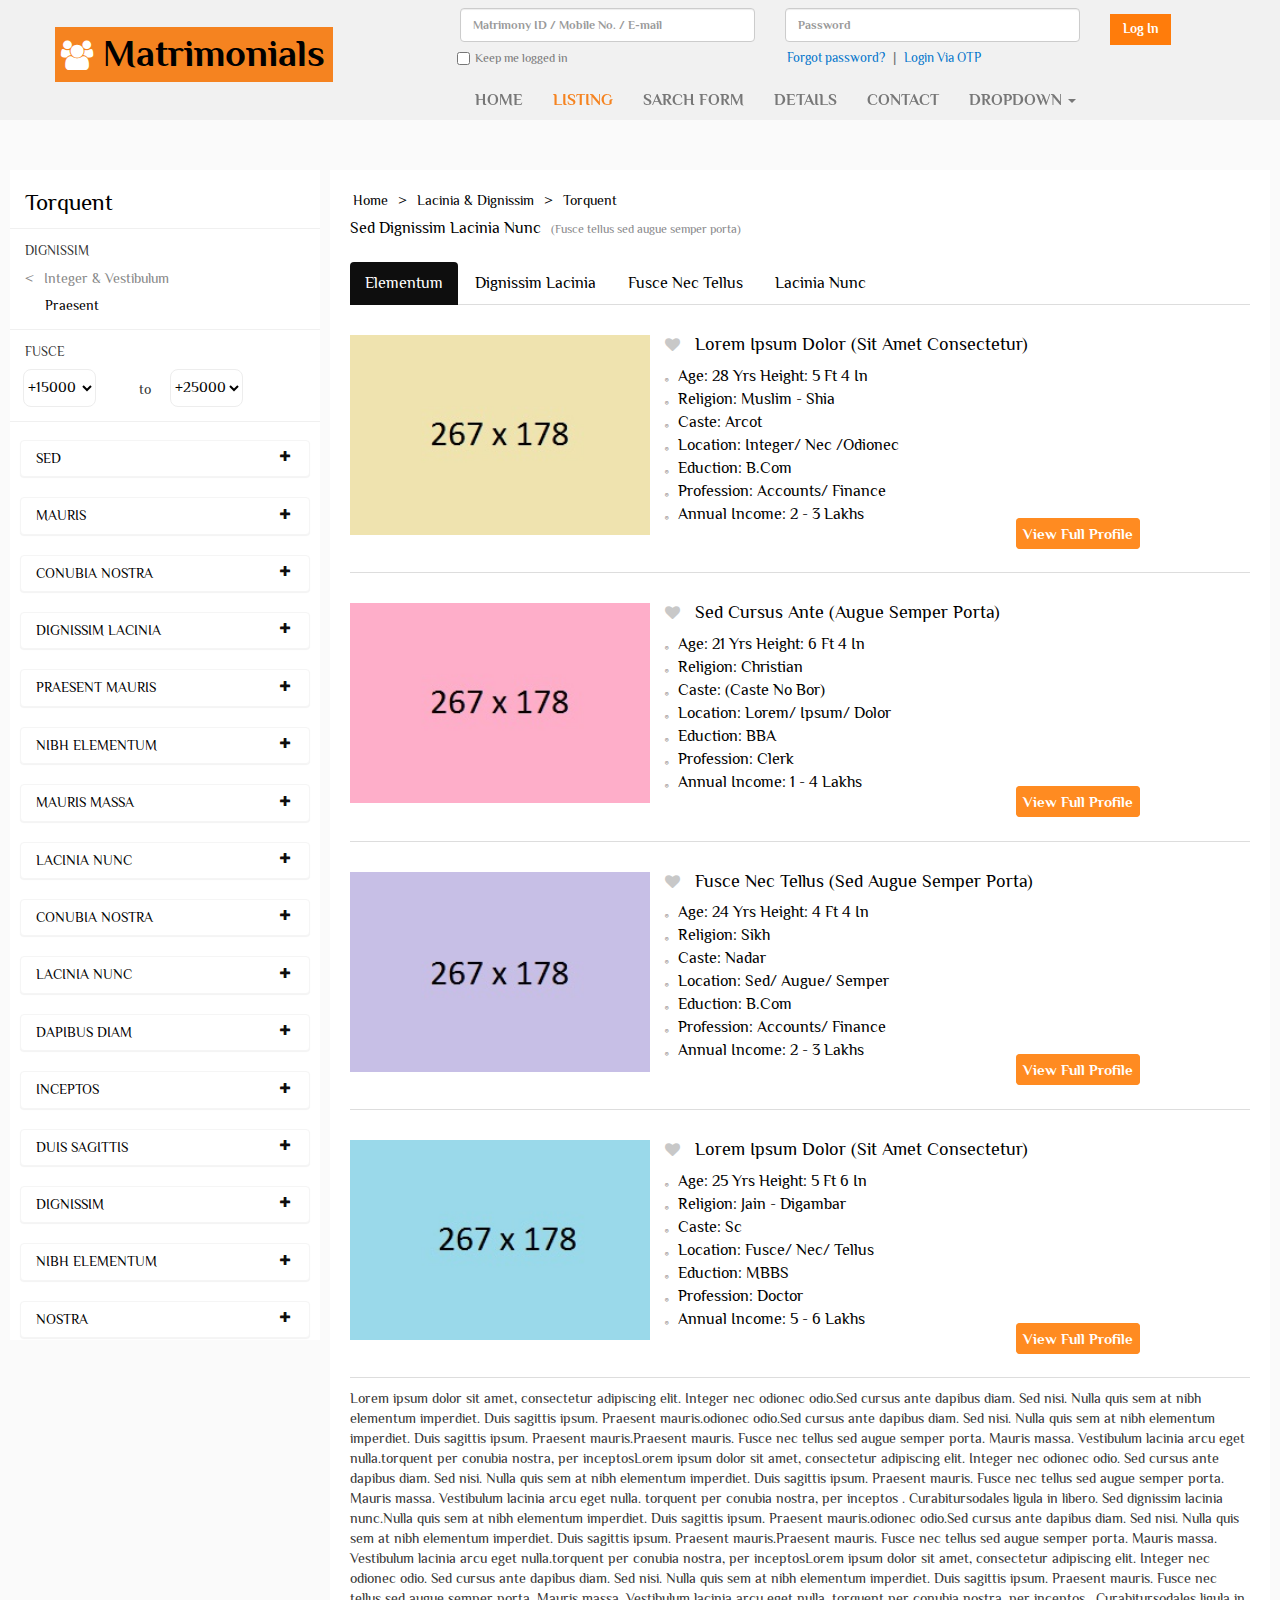
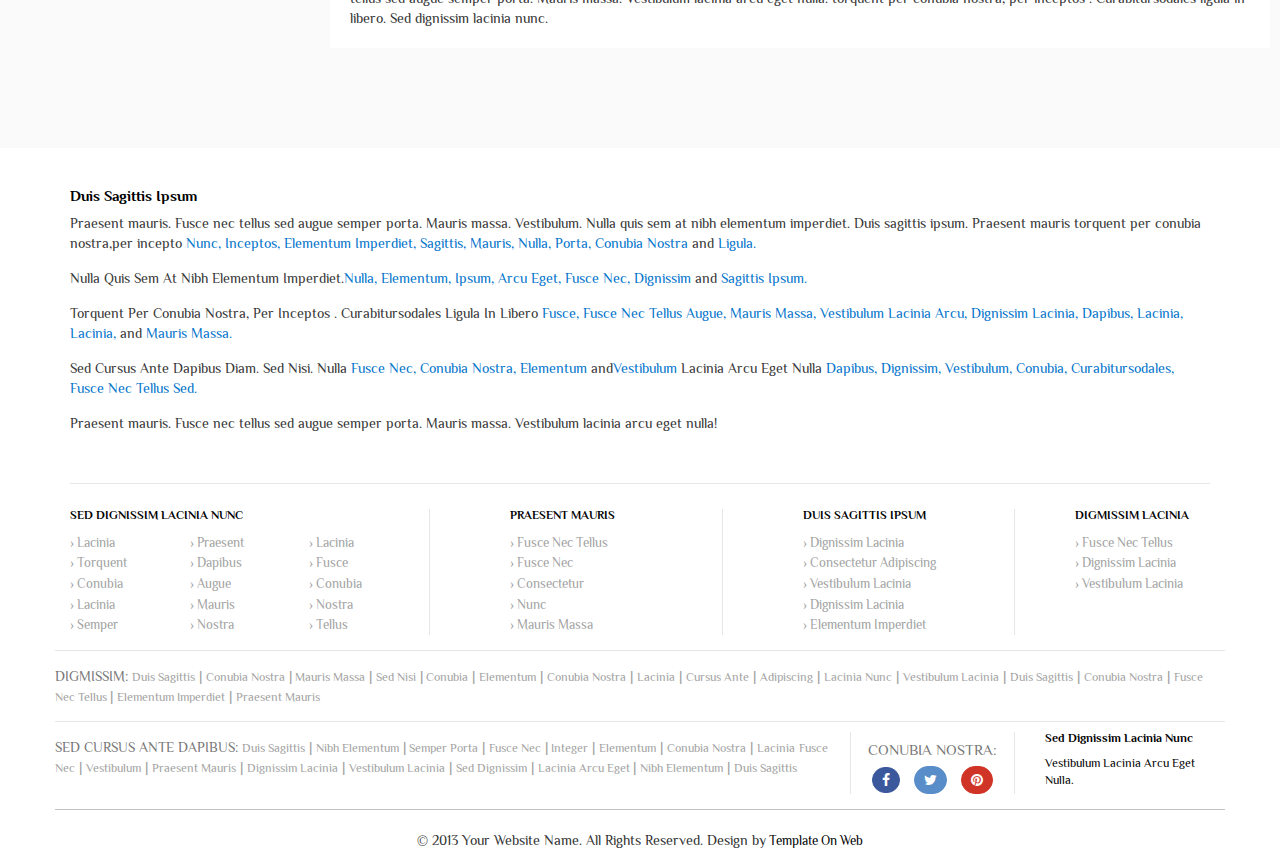
<file: matrimony/static-1/Listing.html>
<!DOCTYPE html>
<html lang="en">
  <head>
    <meta charset="utf-8">
    <meta http-equiv="X-UA-Compatible" content="IE=edge">
    <meta name="viewport" content="width=device-width, initial-scale=1">
    <title>matrimony</title>
    <link href="css/bootstrap.min.css" rel="stylesheet">
    <link href="css/style.css" rel="stylesheet">
	<link rel="stylesheet" type="text/css" href="css/font-awesome.min.css" />
	<link href="https://fonts.googleapis.com/css?family=Philosopher" rel="stylesheet">
    <link href="css/animate.css" rel="stylesheet" type="text/css" media="all">
   <script src="js/jquery-2.1.1.min.js"></script>
    <script src="js/bootstrap.min.js"></script>
	 

  </head>
<body>
<section id="header" class="cd-secondary-nav">
  <nav class="navbar navbar-default" role="navigation">
 <div class="container">
   <div class="row">
      <div class="col-sm-12 space_all">
		  <div class="col-sm-4 space_all">	
		   <div class="navbar-header">
			  <button type="button" class="navbar-toggle" data-toggle="collapse" data-target="#dropdown-thumbnail-preview">
				<span class="sr-only">Toggle navigation</span>
				<span class="icon-bar"></span>
				<span class="icon-bar"></span>
				<span class="icon-bar"></span>
			  </button>
			  <div class="header_2">
			   <h2><a class="navbar-brand" href="index.html"><i class="fa fa-users"></i>Matrimonials</a></h2>
			</div> 
         </div>             	  		  
		  </div>
		  <div class="col-sm-8 space_all">		     
			  <div class="col-sm-12 space_all">	
               <div class="header_5 clearfix">
			  <div class="col-sm-5">
			    <div class="header_3">
			      <input type="text" class="form-control" placeholder="Matrimony ID / Mobile No. / E-mail">
		         </div>
			  </div>
			  <div class="col-sm-5">
			    <div class="header_3">
			      <input type="text" class="form-control" placeholder="Password">
		         </div>
			  </div>
			  <div class="col-sm-2">
			   <div class="header_4">
			    <p><a href="#">Log In</a></p>
			   </div>
			  </div>	            		  
			 </div>	
             <div class="col-sm-12 space_all">
			  <div class="header_6">
			   <div class="col-sm-5 space_all">
			    <div class="col-sm-12 space_all">
				 <div class="col-sm-1 space_all">
				  <div class="header_7">
				   <p><a href="#"><input type="checkbox"></a></p>
				  </div>
				 </div>
				 <div class="col-sm-11 space_all">
				  <div class="header_7">
				 <a href="#"><span class="well_2">Keep me logged in</span></a>
				</div>	
				 </div>
				</div>			    		   
			  </div>
			  <div class="col-sm-7">
			   <div class="header_8">
			    <ul>
				     <li><a href="#">Forgot password?</a></li>
					 <li class="well_3">|</li>
					 <li><a href="#">Login Via OTP</a></li>
				</ul>
			   </div>
			  </div>			 
			  </div>			  
			 </div>			 
			<div class="col-sm-12 space_all">
					  <div class="collapse navbar-collapse" id="dropdown-thumbnail-preview">
					  <ul class="nav navbar-nav">
						<li><a href="index.html" class="hvr-wobble-to-top-right">HOME</a></li>
						<li class="active"><a href="Listing.html" class="hvr-wobble-to-top-right">LISTING</a></li>
						<li><a href="sarch form.html" class="hvr-wobble-to-top-right">SARCH FORM</a></li>
						<li><a href="details.html" class="hvr-wobble-to-top-right">DETAILS</a></li>
						<li><a href="contact.html" class="hvr-wobble-to-top-right">CONTACT</a></li>
						<li class="dropdown">
						<a href="#" class="hvr-wobble-to-top-right" data-toggle="dropdown">DROPDOWN <b class="caret"></b></a>
						  <ul class="dropdown-menu">
							 <li><a href="Listing.html" class="hvr-wobble-to-top-right">LISTING</a></li>
							 <li><a href="details.html" class="hvr-wobble-to-top-right">DETAILS</a></li>
							 <li><a href="contact.html" class="hvr-wobble-to-top-right">CONTACT</a></li>			 
						  </ul>
						</li>
					  </ul>
				</div>
			</div>		     
		  </div>
	   </div>
     </div>
    </div>
   </div>
  </nav>
 </section> 
<section id="listing" class="clearfix">
   <div class="col-sm-12 space_all">
    <div class="col-sm-3 space_all">
	 <div class="listing_main">
	   <div class="listing_1">
	   <h3>Torquent</h3>
	   </div>
	   <div class="listing_2">
	   <h5>DIGNISSIM</h5>
	   <p><a href="#"><i><</i>Integer & Vestibulum</a></p>
	   <h6><a href="#">Praesent</a></h6>
	   </div>
	   <div class="listing_3">
	   <h5>FUSCE</h5>
	    <div class="listing_main_1 clearfix">
		 <div class="col-sm-12 space_all">
		 <div class="col-sm-5 space_all">
		  <div class="listing_5">
		    <div class="controls clearfix">		   
              <select class="span3" name="expiry_month" id="expiry_month">
                <option>+15000</option>
                <option value="01">+25000</option>
                <option value="02">+35000</option>
                <option value="03">+45000</option>
                <option value="04">+55000</option>
                <option value="05">+65000</option>               
              </select>
            </div>
		   </div>		  
		 </div>
		  <div class="col-sm-1 space_all">
		   <div class="listing_4">
		    <p>to</p>
		   </div>		   
		  </div>
		 <div class="col-sm-6 space_all">
		  <div class="listing_6">
		   <div class="controls clearfix">
              <select class="span3" name="expiry_month" id="expiry_month">
                <option>+25000</option>
                <option value="01">+75000</option>
                <option value="02">+85000</option>
                <option value="03">+95000</option>
                <option value="04">+15000</option>
                <option value="05">+25000</option>               
              </select>
            </div>
		  </div>		  
		 </div>
		</div>
		</div>	
         <div class="listing_7">
		  <div class="panel panel-primary">
                <div class="panel-heading">
                    <h3 class="panel-title">SED</h3>
                    <span class="pull-right clickable"><i class="glyphicon glyphicon-minus"></i></span>
                </div>
                <div class="panel-body" style="display: block;"><a href="#"><input type="checkbox"> Nisi </a></div>
				<div class="panel-body" style="display: block;"><a href="#"><input type="checkbox"> Quis </a></div>
				<div class="panel-body" style="display: block;"><a href="#"><input type="checkbox"> Ante </a></div>
				<div class="panel-body" style="display: block;"><a href="#"><input type="checkbox"> Fusce </a></div>
				<div class="panel-body" style="display: block;"><a href="#"><input type="checkbox"> Augue </a></div>
				<div class="panel-body" style="display: block;"><a href="#"><input type="checkbox"> Porta </a></div>
				<div class="panel-body" style="display: block;"><a href="#"><input type="checkbox"> Massa </a></div>
            </div>
		 </div>
          <div class="listing_7">
		  <div class="panel panel-primary">
                <div class="panel-heading">
                    <h3 class="panel-title">
                        MAURIS</h3>
                    <span class="pull-right clickable"><i class="glyphicon glyphicon-minus"></i></span>
                </div>
                <div class="panel-body" style="display: block;"><a href="#"><input type="checkbox"> 11 GB </a></div>
				<div class="panel-body" style="display: block;"><a href="#"><input type="checkbox"> 22 GB </a></div>
				<div class="panel-body" style="display: block;"><a href="#"><input type="checkbox"> 13 GB </a></div>
				<div class="panel-body" style="display: block;"><a href="#"><input type="checkbox"> 24 GB </a></div>
				<div class="panel-body" style="display: block;"><a href="#"><input type="checkbox"> 15 GB </a></div>
				<div class="panel-body" style="display: block;"><a href="#"><input type="checkbox"> 16 GB </a></div>
				<div class="panel-body" style="display: block;"><a href="#"><input type="checkbox"> 700 MB </a></div>
            </div>
		 </div>	
         <div class="listing_7">
		  <div class="panel panel-primary">
                <div class="panel-heading">
                    <h3 class="panel-title">
                        CONUBIA NOSTRA</h3>
                    <span class="pull-right clickable"><i class="glyphicon glyphicon-minus"></i></span>
                </div>               
				<div class="panel-body" style="display: block;"><a href="#"><input type="checkbox"> Augue </a></div>
				<div class="panel-body" style="display: block;"><a href="#"><input type="checkbox"> Porta </a></div>
				<div class="panel-body" style="display: block;"><a href="#"><input type="checkbox"> Massa </a></div>
				<div class="panel-body" style="display: block;"><a href="#"><input type="checkbox"> Nisi </a></div>
				<div class="panel-body" style="display: block;"><a href="#"><input type="checkbox"> Quis </a></div>
				<div class="panel-body" style="display: block;"><a href="#"><input type="checkbox"> Ante </a></div>
				<div class="panel-body" style="display: block;"><a href="#"><input type="checkbox"> Fusce </a></div>
            </div>
		 </div>	
         <div class="listing_7">
		  <div class="panel panel-primary">
                <div class="panel-heading">
                    <h3 class="panel-title">
                        DIGNISSIM LACINIA</h3>
                    <span class="pull-right clickable"><i class="glyphicon glyphicon-minus"></i></span>
                </div>
                <div class="panel-body" style="display: block;"><a href="#"><input type="checkbox"> 1 GB </a></div>
				<div class="panel-body" style="display: block;"><a href="#"><input type="checkbox"> 2 GB </a></div>
				<div class="panel-body" style="display: block;"><a href="#"><input type="checkbox"> 4 GB </a></div>
				<div class="panel-body" style="display: block;"><a href="#"><input type="checkbox"> 3 GB </a></div>
				<div class="panel-body" style="display: block;"><a href="#"><input type="checkbox"> 5 GB </a></div>
				<div class="panel-body" style="display: block;"><a href="#"><input type="checkbox"> 400 GB </a></div>
				<div class="panel-body" style="display: block;"><a href="#"><input type="checkbox"> 800 MB </a></div>
            </div>
		 </div>	
         <div class="listing_7">
		  <div class="panel panel-primary">
                <div class="panel-heading">
                    <h3 class="panel-title">
                        PRAESENT MAURIS</h3>
                    <span class="pull-right clickable"><i class="glyphicon glyphicon-minus"></i></span>
                </div>               
				<div class="panel-body" style="display: block;"><a href="#"><input type="checkbox"> Nisi </a></div>
				<div class="panel-body" style="display: block;"><a href="#"><input type="checkbox"> Quis </a></div>
				<div class="panel-body" style="display: block;"><a href="#"><input type="checkbox"> Ante </a></div>
				<div class="panel-body" style="display: block;"><a href="#"><input type="checkbox"> Augue </a></div>
				<div class="panel-body" style="display: block;"><a href="#"><input type="checkbox"> Porta </a></div>
				<div class="panel-body" style="display: block;"><a href="#"><input type="checkbox"> Massa </a></div>
				<div class="panel-body" style="display: block;"><a href="#"><input type="checkbox"> Fusce </a></div>
            </div>
		 </div>	
         <div class="listing_7">
		  <div class="panel panel-primary">
                <div class="panel-heading">
                    <h3 class="panel-title">
                        NIBH ELEMENTUM</h3>
                    <span class="pull-right clickable"><i class="glyphicon glyphicon-minus"></i></span>
                </div>
                <div class="panel-body" style="display: block;"><a href="#"><input type="checkbox"> 1 GB </a></div>
				<div class="panel-body" style="display: block;"><a href="#"><input type="checkbox"> 2 GB </a></div>
				<div class="panel-body" style="display: block;"><a href="#"><input type="checkbox"> 3 GB </a></div>
				<div class="panel-body" style="display: block;"><a href="#"><input type="checkbox"> 4 GB </a></div>
				<div class="panel-body" style="display: block;"><a href="#"><input type="checkbox"> 5 GB </a></div>
				<div class="panel-body" style="display: block;"><a href="#"><input type="checkbox"> 600 GB </a></div>
				<div class="panel-body" style="display: block;"><a href="#"><input type="checkbox"> 712 MB </a></div>
            </div>
		 </div>	
         <div class="listing_7">
		  <div class="panel panel-primary">
                <div class="panel-heading">
                    <h3 class="panel-title">
                        MAURIS MASSA</h3>
                    <span class="pull-right clickable"><i class="glyphicon glyphicon-minus"></i></span>
                </div>
                <div class="panel-body" style="display: block;"><a href="#"><input type="checkbox"> Duis </a></div>
				<div class="panel-body" style="display: block;"><a href="#"><input type="checkbox"> Integer Nec </a></div>
				<div class="panel-body" style="display: block;"><a href="#"><input type="checkbox"> Sed Augue </a></div>
				<div class="panel-body" style="display: block;"><a href="#"><input type="checkbox"> Lacinia Nunc </a></div>
				<div class="panel-body" style="display: block;"><a href="#"><input type="checkbox"> Arcu Eget </a></div>
				<div class="panel-body" style="display: block;"><a href="#"><input type="checkbox"> Mauris Massa </a></div>
				<div class="panel-body" style="display: block;"><a href="#"><input type="checkbox"> Fusce Nec </a></div>
            </div>
		 </div>	 
         <div class="listing_7">
		  <div class="panel panel-primary">
                <div class="panel-heading">
                    <h3 class="panel-title">
                        LACINIA NUNC</h3>
                    <span class="pull-right clickable"><i class="glyphicon glyphicon-minus"></i></span>
                </div>
                <div class="panel-body" style="display: block;"><a href="#"><input type="checkbox"> 14 GB </a></div>
				<div class="panel-body" style="display: block;"><a href="#"><input type="checkbox"> 16 GB </a></div>
				<div class="panel-body" style="display: block;"><a href="#"><input type="checkbox"> 13 GB </a></div>
				<div class="panel-body" style="display: block;"><a href="#"><input type="checkbox"> 12 GB </a></div>
				<div class="panel-body" style="display: block;"><a href="#"><input type="checkbox"> 11 GB </a></div>
				<div class="panel-body" style="display: block;"><a href="#"><input type="checkbox"> 700 GB </a></div>
				<div class="panel-body" style="display: block;"><a href="#"><input type="checkbox"> 612 MB </a></div>
            </div>
		 </div>	
         <div class="listing_7">
		  <div class="panel panel-primary">
                <div class="panel-heading">
                    <h3 class="panel-title">
                        CONUBIA NOSTRA</h3>
                    <span class="pull-right clickable"><i class="glyphicon glyphicon-minus"></i></span>
                </div>
				<div class="panel-body" style="display: block;"><a href="#"><input type="checkbox"> Lacinia Nunc </a></div>
				<div class="panel-body" style="display: block;"><a href="#"><input type="checkbox"> Arcu Eget </a></div>
				<div class="panel-body" style="display: block;"><a href="#"><input type="checkbox"> Mauris Massa </a></div>
				<div class="panel-body" style="display: block;"><a href="#"><input type="checkbox"> Fusce Nec </a></div>
                <div class="panel-body" style="display: block;"><a href="#"><input type="checkbox"> Duis </a></div>
				<div class="panel-body" style="display: block;"><a href="#"><input type="checkbox"> Integer Nec </a></div>
				<div class="panel-body" style="display: block;"><a href="#"><input type="checkbox"> Sed Augue </a></div>				
            </div>
		 </div>	
         <div class="listing_7">
		  <div class="panel panel-primary">
                <div class="panel-heading">
                    <h3 class="panel-title">
                        LACINIA NUNC</h3>
                    <span class="pull-right clickable"><i class="glyphicon glyphicon-minus"></i></span>
                </div>
				<div class="panel-body" style="display: block;"><a href="#"><input type="checkbox"> Integer Nec </a></div>
				<div class="panel-body" style="display: block;"><a href="#"><input type="checkbox"> Sed Augue </a></div>	
                <div class="panel-body" style="display: block;"><a href="#"><input type="checkbox"> Lacinia Nunc </a></div>
				<div class="panel-body" style="display: block;"><a href="#"><input type="checkbox"> Arcu Eget </a></div>
				<div class="panel-body" style="display: block;"><a href="#"><input type="checkbox"> Mauris Massa </a></div>
				<div class="panel-body" style="display: block;"><a href="#"><input type="checkbox"> Fusce Nec </a></div>
                <div class="panel-body" style="display: block;"><a href="#"><input type="checkbox"> Duis </a></div>				
            </div>
		 </div>	
          <div class="listing_7">
		  <div class="panel panel-primary">
                <div class="panel-heading">
                    <h3 class="panel-title">
                        DAPIBUS DIAM</h3>
                    <span class="pull-right clickable"><i class="glyphicon glyphicon-minus"></i></span>
                </div>
                <div class="panel-body" style="display: block;"><a href="#"><input type="checkbox"> 13 GB </a></div>
				<div class="panel-body" style="display: block;"><a href="#"><input type="checkbox"> 12 GB </a></div>
				<div class="panel-body" style="display: block;"><a href="#"><input type="checkbox"> 13 GB </a></div>
				<div class="panel-body" style="display: block;"><a href="#"><input type="checkbox"> 12 GB </a></div>
				<div class="panel-body" style="display: block;"><a href="#"><input type="checkbox"> 11 GB </a></div>
				<div class="panel-body" style="display: block;"><a href="#"><input type="checkbox"> 412 MB </a></div>
				<div class="panel-body" style="display: block;"><a href="#"><input type="checkbox"> 612 MB </a></div>
            </div>
		 </div>	
         <div class="listing_7">
		  <div class="panel panel-primary">
                <div class="panel-heading">
                    <h3 class="panel-title">
                        INCEPTOS</h3>
                    <span class="pull-right clickable"><i class="glyphicon glyphicon-minus"></i></span>
                </div>
                <div class="panel-body" style="display: block;"><a href="#"><input type="checkbox"> Lacinia Nunc </a></div>
				<div class="panel-body" style="display: block;"><a href="#"><input type="checkbox"> Arcu Eget </a></div>
				<div class="panel-body" style="display: block;"><a href="#"><input type="checkbox"> Mauris Massa </a></div>
				<div class="panel-body" style="display: block;"><a href="#"><input type="checkbox"> Fusce Nec </a></div>
                <div class="panel-body" style="display: block;"><a href="#"><input type="checkbox"> Duis </a></div>
				<div class="panel-body" style="display: block;"><a href="#"><input type="checkbox"> Integer Nec </a></div>
				<div class="panel-body" style="display: block;"><a href="#"><input type="checkbox"> Sed Augue </a></div>	
            </div>
		 </div>	
         <div class="listing_7">
		  <div class="panel panel-primary">
                <div class="panel-heading">
                    <h3 class="panel-title">
                        DUIS SAGITTIS</h3>
                    <span class="pull-right clickable"><i class="glyphicon glyphicon-minus"></i></span>
                </div>
                <div class="panel-body" style="display: block;"><a href="#"><input type="checkbox"> 13 GB </a></div>
				<div class="panel-body" style="display: block;"><a href="#"><input type="checkbox"> 12 GB </a></div>
				<div class="panel-body" style="display: block;"><a href="#"><input type="checkbox"> 13 GB </a></div>
				<div class="panel-body" style="display: block;"><a href="#"><input type="checkbox"> 12 GB </a></div>
				<div class="panel-body" style="display: block;"><a href="#"><input type="checkbox"> 11 GB </a></div>
				<div class="panel-body" style="display: block;"><a href="#"><input type="checkbox"> 412 MB </a></div>
				<div class="panel-body" style="display: block;"><a href="#"><input type="checkbox"> 612 MB </a></div>
            </div>
		 </div>	
         <div class="listing_7">
		  <div class="panel panel-primary">
                <div class="panel-heading">
                    <h3 class="panel-title">
                        DIGNISSIM</h3>
                    <span class="pull-right clickable"><i class="glyphicon glyphicon-minus"></i></span>
                </div>
                <div class="panel-body" style="display: block;"><a href="#"><input type="checkbox"> Integer Nec </a></div>
				<div class="panel-body" style="display: block;"><a href="#"><input type="checkbox"> Sed Augue </a></div>	
                <div class="panel-body" style="display: block;"><a href="#"><input type="checkbox"> Lacinia Nunc </a></div>
				<div class="panel-body" style="display: block;"><a href="#"><input type="checkbox"> Arcu Eget </a></div>
				<div class="panel-body" style="display: block;"><a href="#"><input type="checkbox"> Mauris Massa </a></div>
				<div class="panel-body" style="display: block;"><a href="#"><input type="checkbox"> Fusce Nec </a></div>
                <div class="panel-body" style="display: block;"><a href="#"><input type="checkbox"> Duis </a></div>	
            </div>
		 </div>	
         <div class="listing_7">
		  <div class="panel panel-primary">
                <div class="panel-heading">
                    <h3 class="panel-title">
                        NIBH ELEMENTUM</h3>
                    <span class="pull-right clickable"><i class="glyphicon glyphicon-minus"></i></span>
                </div>
                <div class="panel-body" style="display: block;"><a href="#"><input type="checkbox"> Nisi </a></div>
				<div class="panel-body" style="display: block;"><a href="#"><input type="checkbox"> Quis </a></div>
				<div class="panel-body" style="display: block;"><a href="#"><input type="checkbox"> Ante </a></div>
				<div class="panel-body" style="display: block;"><a href="#"><input type="checkbox"> Augue </a></div>
				<div class="panel-body" style="display: block;"><a href="#"><input type="checkbox"> Porta </a></div>
				<div class="panel-body" style="display: block;"><a href="#"><input type="checkbox"> Massa </a></div>
				<div class="panel-body" style="display: block;"><a href="#"><input type="checkbox"> Fusce </a></div>
            </div>
		 </div>	
         <div class="listing_7">
		  <div class="panel panel-primary">
                <div class="panel-heading">
                    <h3 class="panel-title">
                        NOSTRA</h3>
                    <span class="pull-right clickable"><i class="glyphicon glyphicon-minus"></i></span>
                </div>
                <div class="panel-body" style="display: block;"><a href="#"><input type="checkbox"> 13 GB </a></div>
				<div class="panel-body" style="display: block;"><a href="#"><input type="checkbox"> 12 GB </a></div>
				<div class="panel-body" style="display: block;"><a href="#"><input type="checkbox"> 13 GB </a></div>
				<div class="panel-body" style="display: block;"><a href="#"><input type="checkbox"> 12 GB </a></div>
				<div class="panel-body" style="display: block;"><a href="#"><input type="checkbox"> 11 GB </a></div>
				<div class="panel-body" style="display: block;"><a href="#"><input type="checkbox"> 412 MB </a></div>
				<div class="panel-body" style="display: block;"><a href="#"><input type="checkbox"> 612 MB </a></div>
            </div>
		 </div>	              		 
	   </div>
	 </div>	 
	</div>
	<div class="col-sm-9 space_all">
	 <div class="listing_inner_2 clearfix">
	  <div class="listing_9">
	  <ul>
	      <li>Home</li>
		  <li> > </li>
		  <li><a href="#">Lacinia & Dignissim</a></li>
		  <li> > </li>
		  <li><a href="#">Torquent</a></li>
	  </ul>
	  <h4>Sed Dignissim Lacinia Nunc<span class="well_15">(Fusce tellus sed augue semper porta)</span></h4>	  
	 </div>
	 <div class="listing_10">
	   <div class="col-sm-12 space_all">
	 <div class="chance">
	  <ul class="nav nav-tabs"> 
  <li class="active"><a data-toggle="tab" href="#home">Elementum</a></li>
  <li><a data-toggle="tab" href="#menu1">Dignissim Lacinia</a></li>
  <li><a data-toggle="tab" href="#menu2">Fusce Nec Tellus</a></li>
  <li><a data-toggle="tab" href="#menu3">Lacinia Nunc</a></li>
</ul>
      <div class="tab-content clearfix">
     <div id="home" class="tab-pane fade in active clearfix">
     <div class="click clearfix">
	    <div class="col-sm-12 space_all">
		 <div class="listing_inner_1 clearfix">
		  <div class="col-sm-4 space_all">
		  <div class="listing_11">
		   <h2><a href="#"><img src="img/13.jpg" width="100%"></a></h2>
		  </div>
		 </div>
		 <div class="col-sm-8">
		  <div class="col-sm-12 space_all">
		   <div class="col-sm-10 space_all">
		    <div class="listing_12 clearfix">
			 <h4><i class="fa fa-heart"></i><a href="#">Lorem Ipsum Dolor (Sit Amet Consectetur)</a></h4>
			 <ul>
			      <li><a href="#"><i class="fa fa-dot-circle-o"></i>Age: 28 Yrs Height: 5 Ft 4 In</a></li>
				  <li><a href="#"><i class="fa fa-dot-circle-o"></i>Religion: Muslim - Shia</a></li>
				  <li><a href="#"><i class="fa fa-dot-circle-o"></i>Caste: Arcot</a></li>
				  <li><a href="#"><i class="fa fa-dot-circle-o"></i>Location: Integer/ Nec /Odionec</a></li>
				  <li><a href="#"><i class="fa fa-dot-circle-o"></i>Eduction: B.Com</a></li>
				  <li><a href="#"><i class="fa fa-dot-circle-o"></i>Profession: Accounts/ Finance</a></li>
				  <li><a href="#"><i class="fa fa-dot-circle-o"></i>Annual Income: 2 - 3 Lakhs</a></li>
			 </ul>
			 <h5 class="text-right"><a href="sarch form.html">View Full Profile</a></h5>
			</div>
		   </div>
		  </div>
		 </div>
		 </div>	     		 
		</div>
		<div class="col-sm-12 space_all">
		 <div class="listing_inner_1 clearfix">
		  <div class="col-sm-4 space_all">
		  <div class="listing_11">
		   <h2><a href="#"><img src="img/14.jpg" width="100%"></a></h2>
		  </div>
		 </div>
		 <div class="col-sm-8">
		  <div class="col-sm-12 space_all">
		   <div class="col-sm-10 space_all">
		    <div class="listing_12 clearfix">
			 <h4><i class="fa fa-heart"></i><a href="#">Sed Cursus Ante (Augue Semper Porta)</a></h4>
			 <ul>
			      <li><a href="#"><i class="fa fa-dot-circle-o"></i>Age: 21 Yrs Height: 6 Ft 4 In</a></li>
				  <li><a href="#"><i class="fa fa-dot-circle-o"></i>Religion: Christian</a></li>
				  <li><a href="#"><i class="fa fa-dot-circle-o"></i>Caste: (Caste No Bor)</a></li>
				  <li><a href="#"><i class="fa fa-dot-circle-o"></i>Location: Lorem/ Ipsum/ Dolor</a></li>
				  <li><a href="#"><i class="fa fa-dot-circle-o"></i>Eduction: BBA</a></li>
				  <li><a href="#"><i class="fa fa-dot-circle-o"></i>Profession: Clerk</a></li>
				  <li><a href="#"><i class="fa fa-dot-circle-o"></i>Annual Income: 1 - 4 Lakhs</a></li>
			 </ul>
			 <h5 class="text-right"><a href="sarch form.html">View Full Profile</a></h5>
			</div>
		   </div>
		  </div>
		 </div>
		 </div>	     		 
		</div>
		<div class="col-sm-12 space_all">
		 <div class="listing_inner_1 clearfix">
		  <div class="col-sm-4 space_all">
		  <div class="listing_11">
		   <h2><a href="#"><img src="img/15.jpg" width="100%"></a></h2>
		  </div>
		 </div>
		 <div class="col-sm-8">
		  <div class="col-sm-12 space_all">
		   <div class="col-sm-10 space_all">
		    <div class="listing_12 clearfix">
			 <h4><i class="fa fa-heart"></i><a href="#">Fusce Nec Tellus (Sed Augue Semper Porta)</a></h4>
			 <ul>
			      <li><a href="#"><i class="fa fa-dot-circle-o"></i>Age: 24 Yrs Height: 4 Ft 4 In</a></li>
				  <li><a href="#"><i class="fa fa-dot-circle-o"></i>Religion: Sikh</a></li>
				  <li><a href="#"><i class="fa fa-dot-circle-o"></i>Caste: Nadar</a></li>
				  <li><a href="#"><i class="fa fa-dot-circle-o"></i>Location: Sed/ Augue/ Semper</a></li>
				  <li><a href="#"><i class="fa fa-dot-circle-o"></i>Eduction: B.Com</a></li>
				  <li><a href="#"><i class="fa fa-dot-circle-o"></i>Profession: Accounts/ Finance</a></li>
				  <li><a href="#"><i class="fa fa-dot-circle-o"></i>Annual Income: 2 - 3 Lakhs</a></li>
			 </ul>
			 <h5 class="text-right"><a href="sarch form.html">View Full Profile</a></h5>
			</div>
		   </div>
		  </div>
		 </div>
		 </div>	     		 
		</div>
		<div class="col-sm-12 space_all">
		 <div class="listing_inner_1 clearfix">
		  <div class="col-sm-4 space_all">
		  <div class="listing_11">
		   <h2><a href="#"><img src="img/16.jpg" width="100%"></a></h2>
		  </div>
		 </div>
		 <div class="col-sm-8">
		  <div class="col-sm-12 space_all">
		   <div class="col-sm-10 space_all">
		    <div class="listing_12 clearfix">
			 <h4><i class="fa fa-heart"></i><a href="#">Lorem Ipsum Dolor (Sit Amet Consectetur)</a></h4>
			 <ul>
			      <li><a href="#"><i class="fa fa-dot-circle-o"></i>Age: 25 Yrs Height: 5 Ft 6 In</a></li>
				  <li><a href="#"><i class="fa fa-dot-circle-o"></i>Religion: Jain - Digambar</a></li>
				  <li><a href="#"><i class="fa fa-dot-circle-o"></i>Caste: Sc</a></li>
				  <li><a href="#"><i class="fa fa-dot-circle-o"></i>Location: Fusce/ Nec/ Tellus</a></li>
				  <li><a href="#"><i class="fa fa-dot-circle-o"></i>Eduction: MBBS</a></li>
				  <li><a href="#"><i class="fa fa-dot-circle-o"></i>Profession: Doctor</a></li>
				  <li><a href="#"><i class="fa fa-dot-circle-o"></i>Annual Income: 5 - 6 Lakhs</a></li>
			 </ul>
			 <h5 class="text-right"><a href="sarch form.html">View Full Profile</a></h5>
			</div>
		   </div>
		  </div>
		 </div>
		 </div>	     		 
		</div>
       </div>
      </div>
	 <div id="menu1" class="tab-pane fade clearfix">
	 <div class="click clearfix">
	  <div id="home" class="tab-pane fade in active clearfix">
     <div class="click clearfix">
	  <div class="col-sm-12 space_all">
		 <div class="listing_inner_1 clearfix">
		  <div class="col-sm-4 space_all">
		  <div class="listing_11">
		   <h2><a href="#"><img src="img/17.jpg" width="100%"></a></h2>
		  </div>
		 </div>
		 <div class="col-sm-8">
		  <div class="col-sm-12 space_all">
		   <div class="col-sm-10 space_all">
		    <div class="listing_12 clearfix">
			 <h4><i class="fa fa-heart"></i><a href="#">Sed Cursus Ante (Augue Semper Porta)</a></h4>
			 <ul>
			      <li><a href="#"><i class="fa fa-dot-circle-o"></i>Age: 26 Yrs Height: 5 Ft 7 In</a></li>
				  <li><a href="#"><i class="fa fa-dot-circle-o"></i>Religion: Parsi</a></li>
				  <li><a href="#"><i class="fa fa-dot-circle-o"></i>Caste: Arcot</a></li>
				  <li><a href="#"><i class="fa fa-dot-circle-o"></i>Location: Duis/ Sagittis/ Ipsum</a></li>
				  <li><a href="#"><i class="fa fa-dot-circle-o"></i>Eduction: ME</a></li>
				  <li><a href="#"><i class="fa fa-dot-circle-o"></i>Profession: Poressor</a></li>
				  <li><a href="#"><i class="fa fa-dot-circle-o"></i>Annual Income: 1 - 3 Lakhs</a></li>
			 </ul>
			 <h5 class="text-right"><a href="sarch form.html">View Full Profile</a></h5>
			</div>
		   </div>
		  </div>
		 </div>
		 </div>	     		 
		</div>
		<div class="col-sm-12 space_all">
		 <div class="listing_inner_1 clearfix">
		  <div class="col-sm-4 space_all">
		  <div class="listing_11">
		   <h2><a href="#"><img src="img/18.jpg" width="100%"></a></h2>
		  </div>
		 </div>
		 <div class="col-sm-8">
		  <div class="col-sm-12 space_all">
		   <div class="col-sm-10 space_all">
		    <div class="listing_12 clearfix">
			 <h4><i class="fa fa-heart"></i><a href="#">Lorem Ipsum Dolor (Sit Amet Consectetur)</a></h4>
			 <ul>
			      <li><a href="#"><i class="fa fa-dot-circle-o"></i>Age: 28 Yrs Height: 5 Ft 4 In</a></li>
				  <li><a href="#"><i class="fa fa-dot-circle-o"></i>Religion: Muslim - Shia</a></li>
				  <li><a href="#"><i class="fa fa-dot-circle-o"></i>Caste: Arcot</a></li>
				  <li><a href="#"><i class="fa fa-dot-circle-o"></i>Location: Per/ Conubia/ Nostra</a></li>
				  <li><a href="#"><i class="fa fa-dot-circle-o"></i>Eduction: B.Com</a></li>
				  <li><a href="#"><i class="fa fa-dot-circle-o"></i>Profession: Accounts/ Finance</a></li>
				  <li><a href="#"><i class="fa fa-dot-circle-o"></i>Annual Income: 2 - 3 Lakhs</a></li>
			 </ul>
			 <h5 class="text-right"><a href="sarch form.html">View Full Profile</a></h5>
			</div>
		   </div>
		  </div>
		 </div>
		 </div>	     		 
		</div>
		<div class="col-sm-12 space_all">
		 <div class="listing_inner_1 clearfix">
		  <div class="col-sm-4 space_all">
		  <div class="listing_11">
		   <h2><a href="#"><img src="img/19.jpg" width="100%"></a></h2>
		  </div>
		 </div>
		 <div class="col-sm-8">
		  <div class="col-sm-12 space_all">
		   <div class="col-sm-10 space_all">
		    <div class="listing_12 clearfix">
			 <h4><i class="fa fa-heart"></i><a href="#">Fusce Nec Tellus (Sed Augue Semper Porta)</a></h4>
			 <ul>
			      <li><a href="#"><i class="fa fa-dot-circle-o"></i>Age: 21 Yrs Height: 6 Ft 4 In</a></li>
				  <li><a href="#"><i class="fa fa-dot-circle-o"></i>Religion: Christian</a></li>
				  <li><a href="#"><i class="fa fa-dot-circle-o"></i>Caste: (Caste No Bor)</a></li>
				  <li><a href="#"><i class="fa fa-dot-circle-o"></i>Location: Arcu Eget Nulla</a></li>
				  <li><a href="#"><i class="fa fa-dot-circle-o"></i>Eduction: BBA</a></li>
				  <li><a href="#"><i class="fa fa-dot-circle-o"></i>Profession: Clerk</a></li>
				  <li><a href="#"><i class="fa fa-dot-circle-o"></i>Annual Income: 1 - 4 Lakhs</a></li>
			 </ul>
			 <h5 class="text-right"><a href="sarch form.html">View Full Profile</a></h5>
			</div>
		   </div>
		  </div>
		 </div>
		 </div>	     		 
		</div>
		<div class="col-sm-12 space_all">
		 <div class="listing_inner_1 clearfix">
		  <div class="col-sm-4 space_all">
		  <div class="listing_11">
		   <h2><a href="#"><img src="img/20.jpg" width="100%"></a></h2>
		  </div>
		 </div>
		 <div class="col-sm-8">
		  <div class="col-sm-12 space_all">
		   <div class="col-sm-10 space_all">
		    <div class="listing_12 clearfix">
			 <h4><i class="fa fa-heart"></i><a href="#">Sed Cursus Ante (Augue Semper Porta)</a></h4>
			 <ul>
			      <li><a href="#"><i class="fa fa-dot-circle-o"></i>Age: 25 Yrs Height: 5 Ft 6 In</a></li>
				  <li><a href="#"><i class="fa fa-dot-circle-o"></i>Religion: Jain - Digambar</a></li>
				  <li><a href="#"><i class="fa fa-dot-circle-o"></i>Caste: Sc</a></li>
				  <li><a href="#"><i class="fa fa-dot-circle-o"></i>Location: Fusce/ Nec/ Tellus</a></li>
				  <li><a href="#"><i class="fa fa-dot-circle-o"></i>Eduction: MBBS</a></li>
				  <li><a href="#"><i class="fa fa-dot-circle-o"></i>Profession: Doctor</a></li>
				  <li><a href="#"><i class="fa fa-dot-circle-o"></i>Annual Income: 5 - 6 Lakhs</a></li>
			 </ul>
			 <h5 class="text-right"><a href="sarch form.html">View Full Profile</a></h5>
			</div>
		   </div>
		  </div>
		 </div>
		 </div>	     		 
		</div>
	    </div>
       </div>
      </div>
   </div>
     <div id="menu2" class="tab-pane fade clearfix">
	 <div class="click clearfix">
	  <div id="home" class="tab-pane fade in active clearfix">
     <div class="click clearfix">
	  <div class="col-sm-12 space_all">
		 <div class="listing_inner_1 clearfix">
		  <div class="col-sm-4 space_all">
		  <div class="listing_11">
		   <h2><a href="#"><img src="img/21.jpg" width="100%"></a></h2>
		  </div>
		 </div>
		 <div class="col-sm-8">
		  <div class="col-sm-12 space_all">
		   <div class="col-sm-10 space_all">
		    <div class="listing_12 clearfix">
			 <h4><i class="fa fa-heart"></i><a href="#">Fusce Nec Tellus (Sed Augue Semper Porta)</a></h4>
			 <ul>
			      <li><a href="#"><i class="fa fa-dot-circle-o"></i>Age: 28 Yrs Height: 5 Ft 4 In</a></li>
				  <li><a href="#"><i class="fa fa-dot-circle-o"></i>Religion: Muslim - Shia</a></li>
				  <li><a href="#"><i class="fa fa-dot-circle-o"></i>Caste: Arcot</a></li>
				  <li><a href="#"><i class="fa fa-dot-circle-o"></i>Location: Integer/ Nec/ Odionec</a></li>
				  <li><a href="#"><i class="fa fa-dot-circle-o"></i>Eduction: B.Com</a></li>
				  <li><a href="#"><i class="fa fa-dot-circle-o"></i>Profession: Accounts/ Finance</a></li>
				  <li><a href="#"><i class="fa fa-dot-circle-o"></i>Annual Income: 2 - 3 Lakhs</a></li>
			 </ul>
			 <h5 class="text-right"><a href="sarch form.html">View Full Profile</a></h5>
			</div>
		   </div>
		  </div>
		 </div>
		 </div>	     		 
		</div>
		<div class="col-sm-12 space_all">
		 <div class="listing_inner_1 clearfix">
		  <div class="col-sm-4 space_all">
		  <div class="listing_11">
		   <h2><a href="#"><img src="img/22.jpg" width="100%"></a></h2>
		  </div>
		 </div>
		 <div class="col-sm-8">
		  <div class="col-sm-12 space_all">
		   <div class="col-sm-10 space_all">
		    <div class="listing_12 clearfix">
			 <h4><i class="fa fa-heart"></i><a href="#">Lorem Ipsum Dolor (Sit Amet Consectetur)</a></h4>
			 <ul>
			      <li><a href="#"><i class="fa fa-dot-circle-o"></i>Age: 25 Yrs Height: 5 Ft 6 In</a></li>
				  <li><a href="#"><i class="fa fa-dot-circle-o"></i>Religion: Jain - Digambar</a></li>
				  <li><a href="#"><i class="fa fa-dot-circle-o"></i>Caste: Sc</a></li>
				  <li><a href="#"><i class="fa fa-dot-circle-o"></i>Location: Augue/ Semper/ Porta</a></li>
				  <li><a href="#"><i class="fa fa-dot-circle-o"></i>Eduction: MBBS</a></li>
				  <li><a href="#"><i class="fa fa-dot-circle-o"></i>Profession: Doctor</a></li>
				  <li><a href="#"><i class="fa fa-dot-circle-o"></i>Annual Income: 5 - 6 Lakhs</a></li>
			 </ul>
			 <h5 class="text-right"><a href="sarch form.html">View Full Profile</a></h5>
			</div>
		   </div>
		  </div>
		 </div>
		 </div>	     		 
		</div>
		<div class="col-sm-12 space_all">
		 <div class="listing_inner_1 clearfix">
		  <div class="col-sm-4 space_all">
		  <div class="listing_11">
		   <h2><a href="#"><img src="img/23.jpg" width="100%"></a></h2>
		  </div>
		 </div>
		 <div class="col-sm-8">
		  <div class="col-sm-12 space_all">
		   <div class="col-sm-10 space_all">
		    <div class="listing_12 clearfix">
			 <h4><i class="fa fa-heart"></i><a href="#">Sed Cursus Ante (Augue Semper Porta)</a></h4>
			 <ul>
			      <li><a href="#"><i class="fa fa-dot-circle-o"></i>Age: 21 Yrs Height: 6 Ft 4 In</a></li>
				  <li><a href="#"><i class="fa fa-dot-circle-o"></i>Religion: Christian</a></li>
				  <li><a href="#"><i class="fa fa-dot-circle-o"></i>Caste: (Caste No Bor)</a></li>
				  <li><a href="#"><i class="fa fa-dot-circle-o"></i>Location: Sed/ Cursus/ Ante</a></li>
				  <li><a href="#"><i class="fa fa-dot-circle-o"></i>Eduction: BBA</a></li>
				  <li><a href="#"><i class="fa fa-dot-circle-o"></i>Profession: Clerk</a></li>
				  <li><a href="#"><i class="fa fa-dot-circle-o"></i>Annual Income: 1 - 4 Lakhs</a></li>
			 </ul>
			 <h5 class="text-right"><a href="sarch form.html">View Full Profile</a></h5>
			</div>
		   </div>
		  </div>
		 </div>
		 </div>	     		 
		</div>
		<div class="col-sm-12 space_all">
		 <div class="listing_inner_1 clearfix">
		  <div class="col-sm-4 space_all">
		  <div class="listing_11">
		   <h2><a href="#"><img src="img/24.jpg" width="100%"></a></h2>
		  </div>
		 </div>
		 <div class="col-sm-8">
		  <div class="col-sm-12 space_all">
		   <div class="col-sm-10 space_all">
		    <div class="listing_12 clearfix">
			 <h4><i class="fa fa-heart"></i><a href="#">Fusce Nec Tellus (Sed Augue Semper Porta)</a></h4>
			 <ul>
			      <li><a href="#"><i class="fa fa-dot-circle-o"></i>Age: 28 Yrs Height: 5 Ft 4 In</a></li>
				  <li><a href="#"><i class="fa fa-dot-circle-o"></i>Religion: Muslim - Shia</a></li>
				  <li><a href="#"><i class="fa fa-dot-circle-o"></i>Caste: Arcot</a></li>
				  <li><a href="#"><i class="fa fa-dot-circle-o"></i>Location: Fusce/ Nec/ Tellus</a></li>
				  <li><a href="#"><i class="fa fa-dot-circle-o"></i>Eduction: B.Com</a></li>
				  <li><a href="#"><i class="fa fa-dot-circle-o"></i>Profession: Accounts/ Finance</a></li>
				  <li><a href="#"><i class="fa fa-dot-circle-o"></i>Annual Income: 2 - 3 Lakhs</a></li>
			 </ul>
			 <h5 class="text-right"><a href="sarch form.html">View Full Profile</a></h5>
			</div>
		   </div>
		  </div>
		 </div>
		 </div>	     		 
		</div>
	    </div>
       </div>
      </div>
      </div>
	  <div id="menu3" class="tab-pane fade clearfix">
	 <div class="click clearfix">
	  <div id="home" class="tab-pane fade in active clearfix">
     <div class="click clearfix">
	  <div class="col-sm-12 space_all">
		 <div class="listing_inner_1 clearfix">
		  <div class="col-sm-4 space_all">
		  <div class="listing_11">
		   <h2><a href="#"><img src="img/25.jpg" width="100%"></a></h2>
		  </div>
		 </div>
		 <div class="col-sm-8">
		  <div class="col-sm-12 space_all">
		   <div class="col-sm-10 space_all">
		    <div class="listing_12 clearfix">
			 <h4><i class="fa fa-heart"></i><a href="#">Sed Cursus Ante (Augue Semper Porta)</a></h4>
			 <ul>
			      <li><a href="#"><i class="fa fa-dot-circle-o"></i>Age: 28 Yrs Height: 5 Ft 4 In</a></li>
				  <li><a href="#"><i class="fa fa-dot-circle-o"></i>Religion: Muslim - Shia</a></li>
				  <li><a href="#"><i class="fa fa-dot-circle-o"></i>Caste: Arcot</a></li>
				  <li><a href="#"><i class="fa fa-dot-circle-o"></i>Location: Sed/ Augue/ Semper</a></li>
				  <li><a href="#"><i class="fa fa-dot-circle-o"></i>Eduction: B.Com</a></li>
				  <li><a href="#"><i class="fa fa-dot-circle-o"></i>Profession: Accounts/ Finance</a></li>
				  <li><a href="#"><i class="fa fa-dot-circle-o"></i>Annual Income: 2 - 3 Lakhs</a></li>
			 </ul>
			 <h5 class="text-right"><a href="sarch form.html">View Full Profile</a></h5>
			</div>
		   </div>
		  </div>
		 </div>
		 </div>	     		 
		</div>
		<div class="col-sm-12 space_all">
		 <div class="listing_inner_1 clearfix">
		  <div class="col-sm-4 space_all">
		  <div class="listing_11">
		   <h2><a href="#"><img src="img/26.jpg" width="100%"></a></h2>
		  </div>
		 </div>
		 <div class="col-sm-8">
		  <div class="col-sm-12 space_all">
		   <div class="col-sm-10 space_all">
		    <div class="listing_12 clearfix">
			  <h4><i class="fa fa-heart"></i><a href="#">Fusce Nec Tellus (Sed Augue Semper Porta)</a></h4>
			 <ul>
			      <li><a href="#"><i class="fa fa-dot-circle-o"></i>Age: 25 Yrs Height: 5 Ft 6 In</a></li>
				  <li><a href="#"><i class="fa fa-dot-circle-o"></i>Religion: Jain - Digambar</a></li>
				  <li><a href="#"><i class="fa fa-dot-circle-o"></i>Caste: Sc</a></li>
				  <li><a href="#"><i class="fa fa-dot-circle-o"></i>Location: Integer/ Nec/ Odionec</a></li>
				  <li><a href="#"><i class="fa fa-dot-circle-o"></i>Eduction: MBBS</a></li>
				  <li><a href="#"><i class="fa fa-dot-circle-o"></i>Profession: Doctor</a></li>
				  <li><a href="#"><i class="fa fa-dot-circle-o"></i>Annual Income: 5 - 6 Lakhs</a></li>
			 </ul>
			 <h5 class="text-right"><a href="sarch form.html">View Full Profile</a></h5>
			</div>
		   </div>
		  </div>
		 </div>
		 </div>	     		 
		</div>
		<div class="col-sm-12 space_all">
		 <div class="listing_inner_1 clearfix">
		  <div class="col-sm-4 space_all">
		  <div class="listing_11">
		   <h2><a href="#"><img src="img/27.jpg" width="100%"></a></h2>
		  </div>
		 </div>
		 <div class="col-sm-8">
		  <div class="col-sm-12 space_all">
		   <div class="col-sm-10 space_all">
		    <div class="listing_12 clearfix">
			 <h4><i class="fa fa-heart"></i><a href="#">Lorem Ipsum Dolor (Sit Amet Consectetur)</a></h4>
			 <ul>
			      <li><a href="#"><i class="fa fa-dot-circle-o"></i>Age: 21 Yrs Height: 6 Ft 4 In</a></li>
				  <li><a href="#"><i class="fa fa-dot-circle-o"></i>Religion: Christian</a></li>
				  <li><a href="#"><i class="fa fa-dot-circle-o"></i>Caste: (Caste No Bor)</a></li>
				  <li><a href="#"><i class="fa fa-dot-circle-o"></i>Location: Nulla/ Quis/ Sem</a></li>
				  <li><a href="#"><i class="fa fa-dot-circle-o"></i>Eduction: BBA</a></li>
				  <li><a href="#"><i class="fa fa-dot-circle-o"></i>Profession: Clerk</a></li>
				  <li><a href="#"><i class="fa fa-dot-circle-o"></i>Annual Income: 1 - 4 Lakhs</a></li>
			 </ul>
			 <h5 class="text-right"><a href="sarch form.html">View Full Profile</a></h5>
			</div>
		   </div>
		  </div>
		 </div>
		 </div>	     		 
		</div>
		<div class="col-sm-12 space_all">
		 <div class="listing_inner_1 clearfix">
		  <div class="col-sm-4 space_all">
		  <div class="listing_11">
		   <h2><a href="#"><img src="img/28.jpg" width="100%"></a></h2>
		  </div>
		 </div>
		 <div class="col-sm-8">
		  <div class="col-sm-12 space_all">
		   <div class="col-sm-10 space_all">
		    <div class="listing_12 clearfix">
			 <h4><i class="fa fa-heart"></i><a href="#">Fusce Nec Tellus (Sed Augue Semper Porta)</a></h4>
			 <ul>
			      <li><a href="#"><i class="fa fa-dot-circle-o"></i>Age: 25 Yrs Height: 5 Ft 6 In</a></li>
				  <li><a href="#"><i class="fa fa-dot-circle-o"></i>Religion: Jain - Digambar</a></li>
				  <li><a href="#"><i class="fa fa-dot-circle-o"></i>Caste: Sc</a></li>
				  <li><a href="#"><i class="fa fa-dot-circle-o"></i>Location: Integer/ Nec/ Odionec</a></li>
				  <li><a href="#"><i class="fa fa-dot-circle-o"></i>Eduction: MBBS</a></li>
				  <li><a href="#"><i class="fa fa-dot-circle-o"></i>Profession: Doctor</a></li>
				  <li><a href="#"><i class="fa fa-dot-circle-o"></i>Annual Income: 5 - 6 Lakhs</a></li>
			 </ul>
			 <h5 class="text-right"><a href="sarch form.html">View Full Profile</a></h5>
			</div>
		   </div>
		  </div>
		 </div>
		 </div>	     		 
		</div>		
	    </div>
       </div>
      </div>
      </div>
       </div>
	   <div class="col-sm-12 space_all">
		 <div class="listing_14">
		  <p>Lorem ipsum dolor sit amet, consectetur adipiscing elit. Integer nec odionec odio.Sed cursus ante dapibus diam. Sed nisi.
		   Nulla quis sem at nibh elementum imperdiet. Duis sagittis ipsum. Praesent mauris.odionec odio.Sed cursus ante dapibus diam. 
		   Sed nisi. Nulla quis sem at nibh elementum imperdiet. Duis sagittis ipsum. Praesent mauris.Praesent mauris. Fusce nec tellus sed augue semper porta.
		   Mauris massa. Vestibulum lacinia arcu eget nulla.torquent per conubia nostra, per inceptosLorem ipsum dolor sit amet, consectetur adipiscing elit. Integer nec odionec odio.
			Sed cursus ante dapibus diam. Sed nisi. Nulla quis sem at nibh elementum imperdiet. Duis sagittis ipsum. 
			Praesent mauris. Fusce nec tellus sed augue semper porta. Mauris massa. Vestibulum lacinia arcu eget nulla.
			torquent per conubia nostra, per inceptos . Curabitursodales ligula in libero. 
			Sed dignissim lacinia nunc.Nulla quis sem at nibh elementum imperdiet. Duis sagittis ipsum. Praesent mauris.odionec odio.Sed cursus ante dapibus diam. 
		   Sed nisi. Nulla quis sem at nibh elementum imperdiet. Duis sagittis ipsum. Praesent mauris.Praesent mauris. Fusce nec tellus sed augue semper porta.
		   Mauris massa. Vestibulum lacinia arcu eget nulla.torquent per conubia nostra, per inceptosLorem ipsum dolor sit amet, consectetur adipiscing elit. Integer nec odionec odio.
			Sed cursus ante dapibus diam. Sed nisi. Nulla quis sem at nibh elementum imperdiet. Duis sagittis ipsum. 
			Praesent mauris. Fusce nec tellus sed augue semper porta. Mauris massa. Vestibulum lacinia arcu eget nulla.
			torquent per conubia nostra, per inceptos . Curabitursodales ligula in libero. 
			Sed dignissim lacinia nunc.</p>
		 </div>
		</div>
      </div> 
     </div>
	  </div>
	 </div>	 	  
	</div>
   </div>
</section> 
<section id="place">
 <div class="container">
  <div class="row">
   <div class="col-sm-12">  
    <div class="place_1">
	 <h4>Duis Sagittis Ipsum</h4>
	 <p>Praesent mauris. Fusce nec tellus sed augue semper porta. Mauris massa. Vestibulum.  
	 Nulla quis sem at nibh elementum imperdiet. Duis sagittis ipsum. Praesent mauris 
	 torquent per conubia nostra,per incepto <a href="#">Nunc,</a> <a href="#">Inceptos,</a> <a href="#"> Elementum Imperdiet,</a> <a href="#">Sagittis,</a>
	 <a href="#">Mauris,</a> <a href="#">Nulla,</a> <a href="#">Porta,</a> <a href="#">Conubia Nostra</a> and <a href="#">Ligula.</a></p>
	 
	 <p> Nulla Quis Sem At Nibh Elementum Imperdiet.<a href="#">Nulla,</a> <a href="#">Elementum,</a> <a href="#">Ipsum,</a> <a href="#">Arcu Eget,</a>
	 <a href="#">Fusce Nec,</a> <a href="#">Dignissim</a> and <a href="#">Sagittis Ipsum.</a></p>
	 
	 <p>Torquent Per Conubia Nostra, Per Inceptos . Curabitursodales Ligula In Libero
	 <a href="#">Fusce,</a> <a href="#">Fusce Nec Tellus Augue,</a> <a href="#"> Mauris Massa,</a> <a href="#">Vestibulum Lacinia Arcu,</a>
	 <a href="#">Dignissim Lacinia,</a>
	 <a href="#">Dapibus,</a> <a href="#"> Lacinia,</a> <a href="#">Lacinia,</a> and<a href="#"> Mauris Massa.</a></p>
	 
	 <p>Sed Cursus Ante Dapibus Diam. Sed Nisi. Nulla 
	 <a href="#">Fusce Nec, <a href="#">Conubia Nostra,</a> <a href="#">Elementum</a>  and<a href="#">Vestibulum </a> Lacinia Arcu Eget Nulla
	 <a href="#">Dapibus,</a> <a href="#">Dignissim,</a> <a href="#">Vestibulum,</a> <a href="#">Conubia,</a> <a href="#">Curabitursodales,
	 </a> <a href="#"> Fusce Nec Tellus Sed.</a></p>
	 
	  <p>Praesent mauris. Fusce nec tellus sed augue semper porta. Mauris massa. Vestibulum lacinia arcu eget nulla!</p>
	</div>
   </div>
    <div class="col-sm-12 space_all">
	 <div class="place_8 clearfix">
	  <div class="col-sm-4">
	  <div class="place_4 clearfix">
	   <div class="place_2">
	    <h4>SED DIGNISSIM LACINIA NUNC</h4>
	   </div>
	   <div class="col-sm-12 space_all">	   
	   <div class="col-sm-4 space_all">
	    <div class="place_3">	     
	       <ul>
		    <li><a href="#">› Lacinia</a></li>
			<li><a href="#">› Torquent</a></li>
			<li><a href="#">› Conubia</a></li>
			<li><a href="#">› Lacinia</a></li>
			<li><a href="#">› Semper</a></li>			
		 </ul>
	   </div>
	   </div>
	   <div class="col-sm-4 space_all">
	    <div class="place_3">
	       <ul>
		    <li><a href="#">› Praesent</a></li>
			<li><a href="#">› Dapibus</a></li>
			<li><a href="#">› Augue</a></li>
			<li><a href="#">› Mauris</a></li>
			<li><a href="#">› Nostra</a></li>			
		 </ul>
	   </div>
	   </div>
	   <div class="col-sm-4 space_all">
	    <div class="place_3">
	       <ul>
		    <li><a href="#">› Lacinia</a></li>
			<li><a href="#">› Fusce</a></li>
			<li><a href="#">› Conubia</a></li>
			<li><a href="#">› Nostra</a></li>
			<li><a href="#">› Tellus</a></li>			
		 </ul>
	   </div>
	   </div>
	  </div>
	  </div>	  	  	   
	 </div>
	  <div class="col-sm-3">
	  <div class="place_6">
	    <h4>PRAESENT MAURIS</h4>
		 <ul>
		      <li><a href="#">› Fusce Nec Tellus</a></li>
			  <li><a href="#">› Fusce Nec</a></li>
			  <li><a href="#">› Consectetur</a></li>
			  <li><a href="#">› Nunc</a></li>
			  <li><a href="#">› Mauris Massa</a></li>			 
		 </ul>
	   </div>
	 </div>
	 <div class="col-sm-3">
	  <div class="place_6">
	    <h4>DUIS SAGITTIS IPSUM</h4>
		 <ul>
		      <li><a href="#">› Dignissim Lacinia</a></li>
			  <li><a href="#">› Consectetur Adipiscing</a></li>
			  <li><a href="#">› Vestibulum Lacinia</a></li>
			  <li><a href="#">› Dignissim Lacinia</a></li>
              <li><a href="#">› Elementum Imperdiet</a></li>			  
		 </ul>
	   </div>
	 </div>
	 <div class="col-sm-2">
	  <div class="place_7">
	    <h4>DIGMISSIM LACINIA</h4>
		 <ul>
		      <li><a href="#">› Fusce Nec Tellus</a></li>
			  <li><a href="#">› Dignissim Lacinia</a></li>
			  <li><a href="#">› Vestibulum Lacinia</a></li>			  
		 </ul>
	   </div>
	 </div>
	 </div>	 	 	 	 
	</div>
	<div class="col-sm-12 space_all">
	 <div class="place_9">
	  <p><span class="well_17">DIGMISSIM:</span> <a href="#">Duis Sagittis</a> | <a href="#">Conubia Nostra</a> |<a href="#"> Mauris Massa</a> | 
	  <a href="#"> Sed Nisi</a> |<a href="#"> Conubia</a> | <a href="#">Elementum</a> | <a href="#">Conubia Nostra</a> | <a href="#">Lacinia</a> | 
	  <a href="#">Cursus Ante</a> | <a href="#"> Adipiscing</a> | <a href="#">Lacinia Nunc</a> | <a href="#">Vestibulum Lacinia</a> | 
	  <a href="#">Duis Sagittis</a> | <a href="#">Conubia Nostra</a> | <a href="#">Fusce Nec Tellus </a>| <a href="#">Elementum Imperdiet</a> | 
	  <a href="#">Praesent Mauris</a></p>
	 </div>
	</div>
	<div class="col-sm-12 space_all">
	 <div class="place_13 clearfix">
	  <div class="col-sm-8 space_all">
	  <div class="place_10">
	  <p><span class="well_17">SED CURSUS ANTE DAPIBUS:</span> <a href="#">Duis Sagittis</a> | <a href="#">Nibh Elementum</a>
	  |<a href="#"> Semper Porta</a> | <a href="#"> Fusce Nec</a> |<a href="#"> Integer</a> | <a href="#">Elementum</a>
	  | <a href="#">Conubia Nostra</a> | <a href="#">Lacinia</a> <a href="#">Fusce Nec</a> | <a href="#">Vestibulum</a>
	  | <a href="#">Praesent Mauris</a> | <a href="#">Dignissim Lacinia</a> | <a href="#">Vestibulum Lacinia</a> | 
	  <a href="#">Sed Dignissim</a> | <a href="#">Lacinia Arcu Eget </a>| <a href="#">Nibh Elementum</a> | <a href="#">Duis Sagittis</a></p>
	 </div>
	 </div>
	 <div class="col-sm-2">
	  <div class="place_11">
	   <h4>CONUBIA NOSTRA:</h4>
	    <ul>
		    <li class="well_18"><a href="#"><i class="fa fa-facebook"></i></a></li>
			<li class="well_19"><a href="#"><i class="fa fa-twitter"></i></a></li>
			<li class="well_20"><a href="#"><i class="fa fa-pinterest"></i></a></li>
		</ul>
	  </div>
	 </div>
	 <div class="col-sm-2">
	  <div class="place_12">
	   <h4>Sed Dignissim Lacinia Nunc</h4>
	   <p>Vestibulum Lacinia Arcu Eget Nulla.</p>
	  </div>
	 </div>	
	 </div>	 	 	  
	</div>
	<div class="col-sm-12">
	 <div class="place_14">
	  <p class="text-center">© 2013 Your Website Name. All Rights Reserved. Design by<a href="http://www.TemplateOnWeb.com"> Template On Web</a> </p>
	 </div>
	</div>
  </div>
 </div>
</section>
</body>

<script type="text/javascript">
$(document).ready(function(){
	/*****Fixed Menu******/
	var secondaryNav = $('.cd-secondary-nav'),
	   secondaryNavTopPosition = secondaryNav.offset().top;
		$(window).on('scroll', function(){
			if($(window).scrollTop() > secondaryNavTopPosition ) {
				secondaryNav.addClass('is-fixed');	
			} else {
				secondaryNav.removeClass('is-fixed');
			}
		});	
		
});
	</script>
<script type="text/javascript">
	$(document).on('click', '.panel-heading span.clickable', function (e) {
    var $this = $(this);
    if (!$this.hasClass('panel-collapsed')) {
        $this.parents('.panel').find('.panel-body').slideUp();
        $this.addClass('panel-collapsed');
        $this.find('i').removeClass('glyphicon-minus').addClass('glyphicon-plus');
    } else {
        $this.parents('.panel').find('.panel-body').slideDown();
        $this.removeClass('panel-collapsed');
        $this.find('i').removeClass('glyphicon-plus').addClass('glyphicon-minus');
    }
});
$(document).on('click', '.panel div.clickable', function (e) {
    var $this = $(this);
    if (!$this.hasClass('panel-collapsed')) {
        $this.parents('.panel').find('.panel-body').slideUp();
        $this.addClass('panel-collapsed');
        $this.find('i').removeClass('glyphicon-minus').addClass('glyphicon-plus');
    } else {
        $this.parents('.panel').find('.panel-body').slideDown();
        $this.removeClass('panel-collapsed');
        $this.find('i').removeClass('glyphicon-plus').addClass('glyphicon-minus');
    }
});
$(document).ready(function () {
    $('.panel-heading span.clickable').click();
    $('.panel div.clickable').click();
});

	</script>
	
</html>
</file>
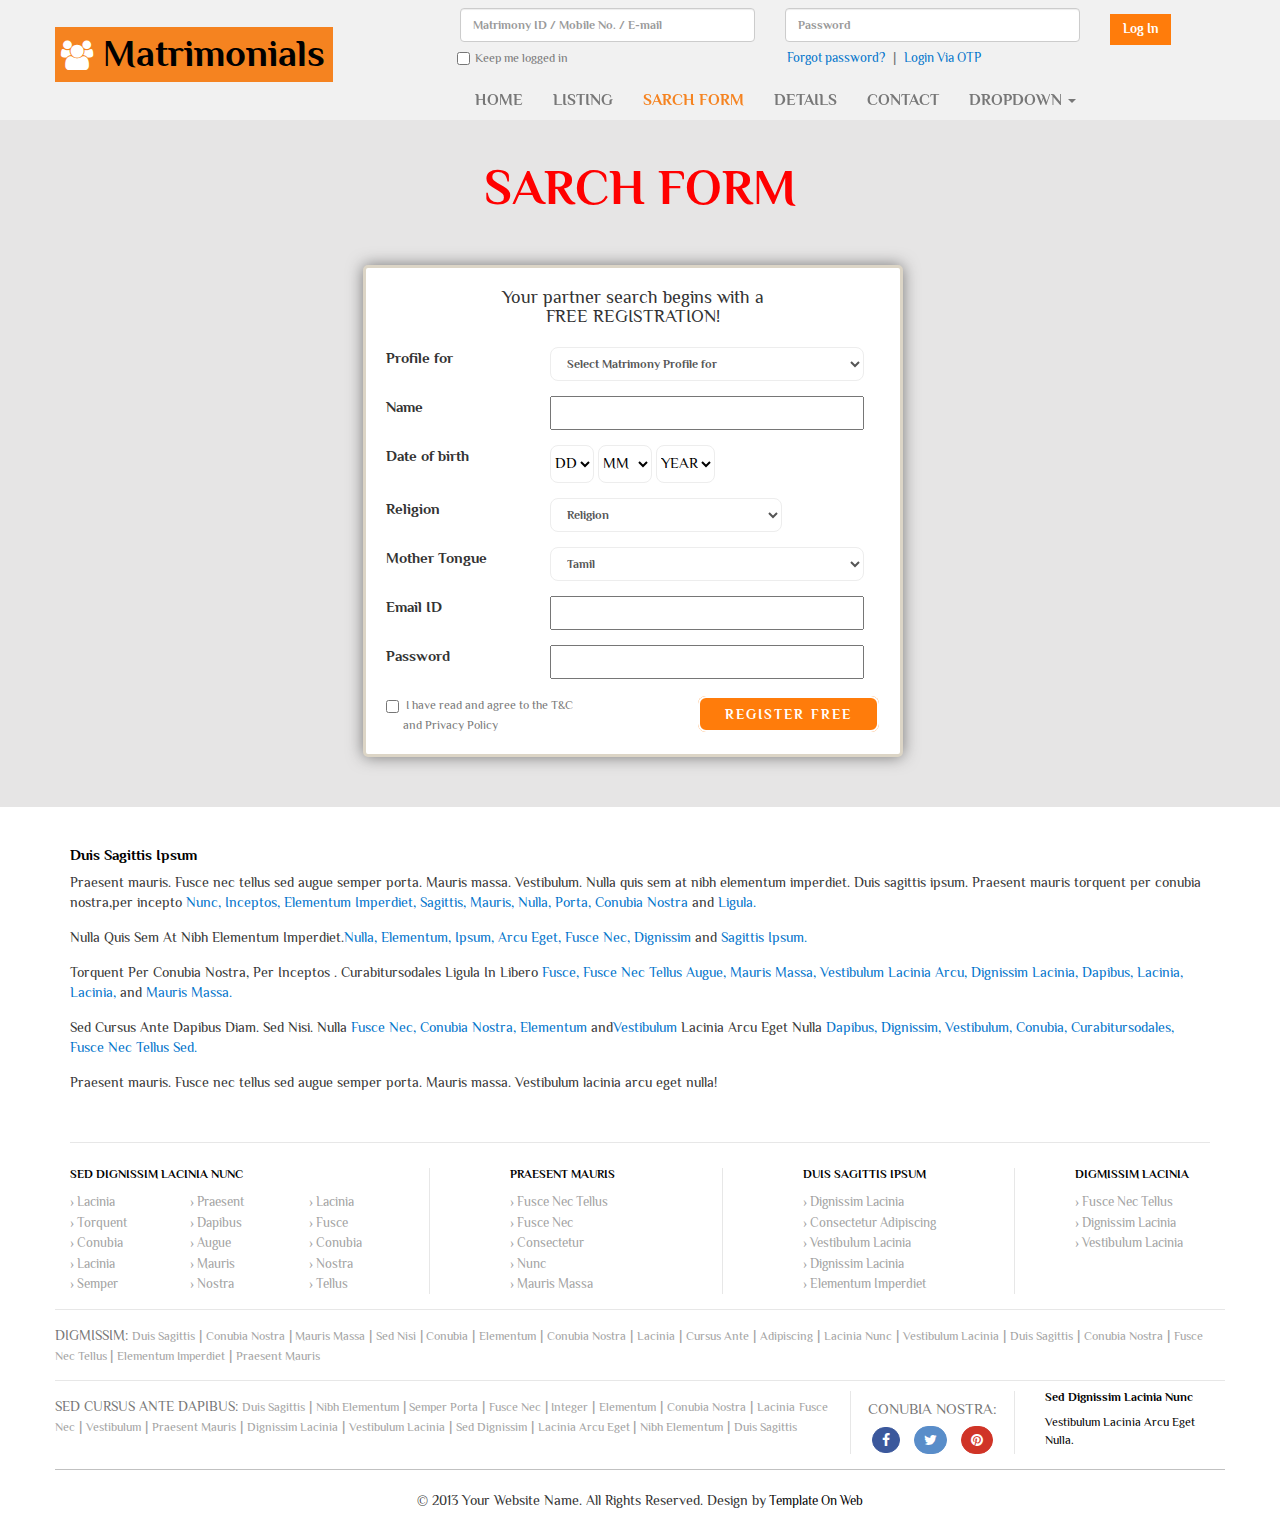
<file: matrimony/static-1/sarch form.html>
<!DOCTYPE html>
<html lang="en">
  <head>
    <meta charset="utf-8">
    <meta http-equiv="X-UA-Compatible" content="IE=edge">
    <meta name="viewport" content="width=device-width, initial-scale=1">
    <title>matrimony</title>
    <link href="css/bootstrap.min.css" rel="stylesheet">
    <link href="css/style.css" rel="stylesheet">
	<link rel="stylesheet" type="text/css" href="css/font-awesome.min.css" />
	<link href="https://fonts.googleapis.com/css?family=Philosopher" rel="stylesheet">
    <link href="css/animate.css" rel="stylesheet" type="text/css" media="all">
   <script src="js/jquery-2.1.1.min.js"></script>
    <script src="js/bootstrap.min.js"></script>
	 

  </head>
<body>
<section id="header" class="cd-secondary-nav">
  <nav class="navbar navbar-default" role="navigation">
 <div class="container">
   <div class="row">
      <div class="col-sm-12 space_all">
		  <div class="col-sm-4 space_all">	
		   <div class="navbar-header">
			  <button type="button" class="navbar-toggle" data-toggle="collapse" data-target="#dropdown-thumbnail-preview">
				<span class="sr-only">Toggle navigation</span>
				<span class="icon-bar"></span>
				<span class="icon-bar"></span>
				<span class="icon-bar"></span>
			  </button>
			  <div class="header_2">
			   <h2><a class="navbar-brand" href="index.html"><i class="fa fa-users"></i>Matrimonials</a></h2>
			</div> 
         </div>             	  		  
		  </div>
		  <div class="col-sm-8 space_all">		     
			  <div class="col-sm-12 space_all">	
               <div class="header_5 clearfix">
			  <div class="col-sm-5">
			    <div class="header_3">
			      <input type="text" class="form-control" placeholder="Matrimony ID / Mobile No. / E-mail">
		         </div>
			  </div>
			  <div class="col-sm-5">
			    <div class="header_3">
			      <input type="text" class="form-control" placeholder="Password">
		         </div>
			  </div>
			  <div class="col-sm-2">
			   <div class="header_4">
			    <p><a href="#">Log In</a></p>
			   </div>
			  </div>	            		  
			 </div>	
             <div class="col-sm-12 space_all">
			  <div class="header_6">
			   <div class="col-sm-5 space_all">
			    <div class="col-sm-12 space_all">
				 <div class="col-sm-1 space_all">
				  <div class="header_7">
				   <p><a href="#"><input type="checkbox"></a></p>
				  </div>
				 </div>
				 <div class="col-sm-11 space_all">
				  <div class="header_7">
				 <a href="#"><span class="well_2">Keep me logged in</span></a>
				</div>	
				 </div>
				</div>			    		   
			  </div>
			  <div class="col-sm-7">
			   <div class="header_8">
			    <ul>
				     <li><a href="#">Forgot password?</a></li>
					 <li class="well_3">|</li>
					 <li><a href="#">Login Via OTP</a></li>
				</ul>
			   </div>
			  </div>			 
			  </div>			  
			 </div>			 
			<div class="col-sm-12 space_all">
					  <div class="collapse navbar-collapse" id="dropdown-thumbnail-preview">
					  <ul class="nav navbar-nav">
						<li><a href="index.html" class="hvr-wobble-to-top-right">HOME</a></li>
						<li><a href="Listing.html" class="hvr-wobble-to-top-right">LISTING</a></li>
						<li class="active"><a href="sarch form.html" class="hvr-wobble-to-top-right">SARCH FORM</a></li>
						<li><a href="details.html" class="hvr-wobble-to-top-right">DETAILS</a></li>
						<li><a href="contact.html" class="hvr-wobble-to-top-right">CONTACT</a></li>
						<li class="dropdown">
						<a href="#" class="hvr-wobble-to-top-right" data-toggle="dropdown">DROPDOWN <b class="caret"></b></a>
						  <ul class="dropdown-menu">
							 <li><a href="Listing.html" class="hvr-wobble-to-top-right">LISTING</a></li>
							 <li><a href="details.html" class="hvr-wobble-to-top-right">DETAILS</a></li>
							 <li><a href="contact.html" class="hvr-wobble-to-top-right">CONTACT</a></li>			 
						  </ul>
						</li>
					  </ul>
				</div>
			</div>		     
		  </div>
	   </div>
     </div>
    </div>
   </div>
  </nav>
 </section>  
 <section id="sarch_form">
 <div class="container">
  <div class="row">
   <div class="sarch_form_3">
    <h2 class="text-center">SARCH FORM</h2>
   </div>
   <div class="col-sm-12 space_all">
    <div class="col-sm-3"></div>
    <div class="col-sm-8">
   <div class="register_right">
	<div class="register_right_inner clearfix">
	 <div class="center_3">
	  <h2 class="text-center">Your partner search begins with a</br>
FREE REGISTRATION!</h2>
	 </div>	 
	  <div class="clearfix clear_1">
	    <div class="col-sm-4 register_right_inner_1 space_left">
		<div class="center_4">
		<p> Profile for<p>
		</div>	    
	   </div>
	    <div class="col-sm-8 register_right_inner_1 space_left">
	   <select class="input-text">
	<option value="Religion">Select Matrimony Profile for</option>
	<option value="Hindu">Hindu</option>
	<option value="Muslim - Shia">Muslim - Shia</option>
	<option value="Muslim - Sunni">Muslim - Sunni</option>
	<option value="Muslim - Others">Muslim - Others</option>
	<option value="Christian">Christian</option>
	<option value="Sikh">Sikh</option>
	<option value="Jain - Digambar">Jain - Digambar</option>
	<option value="Jain - Shwetambar">Jain - Shwetambar</option>
	<option value="Jain - Others">Jain - Others</option>
	<option value="Parsi">Parsi</option>
	<option value="Buddhist">Buddhist</option>
	<option value="Inter-Religion">Inter-Religion</option>
   </select>
	 </div>
	 </div>
	  <div class="clearfix clear_1">
	    <div class="col-sm-4 register_right_inner_1 space_left">
		<div class="center_4">
		<p> Name<p>
		</div>	    
	   </div>
	    <div class="col-sm-8 register_right_inner_1 space_left">
	   <input type="text" class="input-text" placeholder="">
	 </div>
	 </div>
	  <div class="clearfix clear_1">
	    <div class="col-sm-4 register_right_inner_1 space_left">
		<div class="center_4">
		<p>Date of birth<p>
		</div>		   
	 </div>
	    <div class="col-sm-8 register_right_inner_1 space_left">
	   <select class="span3" name="expiry_month" id="expiry_month">
               <option>DD</option>
                <option value="01">DD</option>
                <option value="02">03</option>
                <option value="03">04</option>
                <option value="04">05</option>
                <option value="05">06</option>
                <option value="06">07</option>
                <option value="07">08</option>
                <option value="08">09</option>
                <option value="09">10</option>
              </select>
			  <select class="span3" name="expiry_month" id="expiry_month">
               <option>MM</option>
                <option value="01">MM</option>
                <option value="02">JAN</option>
                <option value="03">FEB</option>
                <option value="04">MAR</option>
                <option value="05">APR</option>
                <option value="06">MAY</option>
                <option value="07">JUN</option>
                <option value="08">JULY</option>
                <option value="09">AUG</option>
				<option value="09">SEP</option>
				<option value="09">OCT</option>
				<option value="09">NOV</option>
				<option value="09">DEC</option>
              </select>
			  <select class="span3" name="expiry_month" id="expiry_month">
               <option>YEAR</option>
                <option value="01">YEAR</option>
                <option value="02">2000</option>
                <option value="03">1999</option>
                <option value="04">1998</option>
                <option value="05">1997</option>
                <option value="06">1996</option>
                <option value="07">1995</option>
                <option value="08">1994</option>
                <option value="09">1993</option>
              </select>
	 </div>
	 </div>
	  <div class="clearfix clear_1">
	    <div class="col-sm-4 register_right_inner_1 space_left">
		<div class="center_4">
		<p>Religion<p>
		</div>	    
	    </div>
	    <div class="col-sm-6 register_right_inner_1 space_left">
	   <select class="input-text">
	<option value="Religion">Religion</option>
	<option value="Hindu">Hindu</option>
	<option value="Muslim - Shia">Muslim - Shia</option>
	<option value="Muslim - Sunni">Muslim - Sunni</option>
	<option value="Muslim - Others">Muslim - Others</option>
	<option value="Christian">Christian</option>
	<option value="Sikh">Sikh</option>
	<option value="Jain - Digambar">Jain - Digambar</option>
	<option value="Jain - Shwetambar">Jain - Shwetambar</option>
	<option value="Jain - Others">Jain - Others</option>
	<option value="Parsi">Parsi</option>
	<option value="Buddhist">Buddhist</option>
	<option value="Inter-Religion">Inter-Religion</option>
   </select>
	 </div>
	 </div>
	  <div class="clearfix clear_1">
	    <div class="col-sm-4 register_right_inner_1 space_left">
		<div class="center_4">
		<p>Mother Tongue<p>
		</div>		    
	    </div>
	    <div class="col-sm-8 register_right_inner_1 space_left">
	     <select class="input-text">
	<option value="Religion">Tamil</option>
	<option value="Hindu">Hindu</option>
	<option value="Muslim - Shia">Muslim - Shia</option>
	<option value="Muslim - Sunni">Muslim - Sunni</option>
	<option value="Muslim - Others">Muslim - Others</option>
	<option value="Christian">Christian</option>
	<option value="Sikh">Sikh</option>
	<option value="Jain - Digambar">Jain - Digambar</option>
	<option value="Jain - Shwetambar">Jain - Shwetambar</option>
	<option value="Jain - Others">Jain - Others</option>
	<option value="Parsi">Parsi</option>
	<option value="Buddhist">Buddhist</option>
	<option value="Inter-Religion">Inter-Religion</option>
   </select>
	    </div>		
	   </div>
	  <div class="clearfix clear_1">
	    <div class="col-sm-4 register_right_inner_1 space_left">
		<div class="center_4">
		<p>Email ID<p>
		</div>	    
	    </div>
	    <div class="col-sm-8 register_right_inner_1 space_left">
	   <input type="text" class="input-text" placeholder="">
	 </div>
	 </div>
	  <div class="clearfix clear_1">
	    <div class="col-sm-4 register_right_inner_1 space_left">
		<div class="center_4">
		<p>Password<p>
		</div>	    
	    </div>
		<div class="col-sm-8 register_right_inner_1 space_left">
	   <input type="text" class="input-text" placeholder="">
	 </div>
	 </div>
	  <div class="clearfix col-sm-12 clear_2 space_all">
	   <div class="col-sm-5 space_all">
	    <div class="col-sm-12 space_all">
		 <div class="col-sm-1 space_all">
		  <div class="center_6">
		   <h4><a href="#"><input type="checkbox"></a></h4>
		  </div>
		  
		 </div>
		 <div class="col-sm-11 space_all">
		  <div class="center_5">
		 <a href="#"><span class="well_5">I have read and agree to the T&C and Privacy Policy</span></a>
		</div>	
		 </div>
		</div>           
	   </div>
	   <div class="col-sm-7 space_all">
	    <p><a href="#">REGISTER FREE</a></p>
	   </div>			 
	 </div>
	</div>
   </div>
  </div>
  <div class="col-sm-1"></div>
   </div>
  </div>
 </div>
</section>
<section id="place">
 <div class="container">
  <div class="row">
   <div class="col-sm-12">  
    <div class="place_1">
	 <h4>Duis Sagittis Ipsum</h4>
	 <p>Praesent mauris. Fusce nec tellus sed augue semper porta. Mauris massa. Vestibulum.  
	 Nulla quis sem at nibh elementum imperdiet. Duis sagittis ipsum. Praesent mauris 
	 torquent per conubia nostra,per incepto <a href="#">Nunc,</a> <a href="#">Inceptos,</a> <a href="#"> Elementum Imperdiet,</a> <a href="#">Sagittis,</a>
	 <a href="#">Mauris,</a> <a href="#">Nulla,</a> <a href="#">Porta,</a> <a href="#">Conubia Nostra</a> and <a href="#">Ligula.</a></p>
	 
	 <p> Nulla Quis Sem At Nibh Elementum Imperdiet.<a href="#">Nulla,</a> <a href="#">Elementum,</a> <a href="#">Ipsum,</a> <a href="#">Arcu Eget,</a>
	 <a href="#">Fusce Nec,</a> <a href="#">Dignissim</a> and <a href="#">Sagittis Ipsum.</a></p>
	 
	 <p>Torquent Per Conubia Nostra, Per Inceptos . Curabitursodales Ligula In Libero
	 <a href="#">Fusce,</a> <a href="#">Fusce Nec Tellus Augue,</a> <a href="#"> Mauris Massa,</a> <a href="#">Vestibulum Lacinia Arcu,</a>
	 <a href="#">Dignissim Lacinia,</a>
	 <a href="#">Dapibus,</a> <a href="#"> Lacinia,</a> <a href="#">Lacinia,</a> and<a href="#"> Mauris Massa.</a></p>
	 
	 <p>Sed Cursus Ante Dapibus Diam. Sed Nisi. Nulla 
	 <a href="#">Fusce Nec, <a href="#">Conubia Nostra,</a> <a href="#">Elementum</a>  and<a href="#">Vestibulum </a> Lacinia Arcu Eget Nulla
	 <a href="#">Dapibus,</a> <a href="#">Dignissim,</a> <a href="#">Vestibulum,</a> <a href="#">Conubia,</a> <a href="#">Curabitursodales,
	 </a> <a href="#"> Fusce Nec Tellus Sed.</a></p>
	 
	  <p>Praesent mauris. Fusce nec tellus sed augue semper porta. Mauris massa. Vestibulum lacinia arcu eget nulla!</p>
	</div>
   </div>
    <div class="col-sm-12 space_all">
	 <div class="place_8 clearfix">
	  <div class="col-sm-4">
	  <div class="place_4 clearfix">
	   <div class="place_2">
	    <h4>SED DIGNISSIM LACINIA NUNC</h4>
	   </div>
	   <div class="col-sm-12 space_all">	   
	   <div class="col-sm-4 space_all">
	    <div class="place_3">	     
	       <ul>
		    <li><a href="#">› Lacinia</a></li>
			<li><a href="#">› Torquent</a></li>
			<li><a href="#">› Conubia</a></li>
			<li><a href="#">› Lacinia</a></li>
			<li><a href="#">› Semper</a></li>			
		 </ul>
	   </div>
	   </div>
	   <div class="col-sm-4 space_all">
	    <div class="place_3">
	       <ul>
		    <li><a href="#">› Praesent</a></li>
			<li><a href="#">› Dapibus</a></li>
			<li><a href="#">› Augue</a></li>
			<li><a href="#">› Mauris</a></li>
			<li><a href="#">› Nostra</a></li>			
		 </ul>
	   </div>
	   </div>
	   <div class="col-sm-4 space_all">
	    <div class="place_3">
	       <ul>
		    <li><a href="#">› Lacinia</a></li>
			<li><a href="#">› Fusce</a></li>
			<li><a href="#">› Conubia</a></li>
			<li><a href="#">› Nostra</a></li>
			<li><a href="#">› Tellus</a></li>			
		 </ul>
	   </div>
	   </div>
	  </div>
	  </div>	  	  	   
	 </div>
	  <div class="col-sm-3">
	  <div class="place_6">
	    <h4>PRAESENT MAURIS</h4>
		 <ul>
		      <li><a href="#">› Fusce Nec Tellus</a></li>
			  <li><a href="#">› Fusce Nec</a></li>
			  <li><a href="#">› Consectetur</a></li>
			  <li><a href="#">› Nunc</a></li>
			  <li><a href="#">› Mauris Massa</a></li>			 
		 </ul>
	   </div>
	 </div>
	 <div class="col-sm-3">
	  <div class="place_6">
	    <h4>DUIS SAGITTIS IPSUM</h4>
		 <ul>
		      <li><a href="#">› Dignissim Lacinia</a></li>
			  <li><a href="#">› Consectetur Adipiscing</a></li>
			  <li><a href="#">› Vestibulum Lacinia</a></li>
			  <li><a href="#">› Dignissim Lacinia</a></li>
              <li><a href="#">› Elementum Imperdiet</a></li>			  
		 </ul>
	   </div>
	 </div>
	 <div class="col-sm-2">
	  <div class="place_7">
	    <h4>DIGMISSIM LACINIA</h4>
		 <ul>
		      <li><a href="#">› Fusce Nec Tellus</a></li>
			  <li><a href="#">› Dignissim Lacinia</a></li>
			  <li><a href="#">› Vestibulum Lacinia</a></li>			  
		 </ul>
	   </div>
	 </div>
	 </div>	 	 	 	 
	</div>
	<div class="col-sm-12 space_all">
	 <div class="place_9">
	  <p><span class="well_17">DIGMISSIM:</span> <a href="#">Duis Sagittis</a> | <a href="#">Conubia Nostra</a> |<a href="#"> Mauris Massa</a> | 
	  <a href="#"> Sed Nisi</a> |<a href="#"> Conubia</a> | <a href="#">Elementum</a> | <a href="#">Conubia Nostra</a> | <a href="#">Lacinia</a> | 
	  <a href="#">Cursus Ante</a> | <a href="#"> Adipiscing</a> | <a href="#">Lacinia Nunc</a> | <a href="#">Vestibulum Lacinia</a> | 
	  <a href="#">Duis Sagittis</a> | <a href="#">Conubia Nostra</a> | <a href="#">Fusce Nec Tellus </a>| <a href="#">Elementum Imperdiet</a> | 
	  <a href="#">Praesent Mauris</a></p>
	 </div>
	</div>
	<div class="col-sm-12 space_all">
	 <div class="place_13 clearfix">
	  <div class="col-sm-8 space_all">
	  <div class="place_10">
	  <p><span class="well_17">SED CURSUS ANTE DAPIBUS:</span> <a href="#">Duis Sagittis</a> | <a href="#">Nibh Elementum</a>
	  |<a href="#"> Semper Porta</a> | <a href="#"> Fusce Nec</a> |<a href="#"> Integer</a> | <a href="#">Elementum</a>
	  | <a href="#">Conubia Nostra</a> | <a href="#">Lacinia</a> <a href="#">Fusce Nec</a> | <a href="#">Vestibulum</a>
	  | <a href="#">Praesent Mauris</a> | <a href="#">Dignissim Lacinia</a> | <a href="#">Vestibulum Lacinia</a> | 
	  <a href="#">Sed Dignissim</a> | <a href="#">Lacinia Arcu Eget </a>| <a href="#">Nibh Elementum</a> | <a href="#">Duis Sagittis</a></p>
	 </div>
	 </div>
	 <div class="col-sm-2">
	  <div class="place_11">
	   <h4>CONUBIA NOSTRA:</h4>
	    <ul>
		    <li class="well_18"><a href="#"><i class="fa fa-facebook"></i></a></li>
			<li class="well_19"><a href="#"><i class="fa fa-twitter"></i></a></li>
			<li class="well_20"><a href="#"><i class="fa fa-pinterest"></i></a></li>
		</ul>
	  </div>
	 </div>
	 <div class="col-sm-2">
	  <div class="place_12">
	   <h4>Sed Dignissim Lacinia Nunc</h4>
	   <p>Vestibulum Lacinia Arcu Eget Nulla.</p>
	  </div>
	 </div>	
	 </div>	 	 	  
	</div>
	<div class="col-sm-12">
	 <div class="place_14">
	  <p class="text-center">© 2013 Your Website Name. All Rights Reserved. Design by<a href="http://www.TemplateOnWeb.com"> Template On Web</a> </p>
	 </div>
	</div>
  </div>
 </div>
</section>
</body>
<script type="text/javascript">
$(document).ready(function(){
	/*****Fixed Menu******/
	var secondaryNav = $('.cd-secondary-nav'),
	   secondaryNavTopPosition = secondaryNav.offset().top;
		$(window).on('scroll', function(){
			if($(window).scrollTop() > secondaryNavTopPosition ) {
				secondaryNav.addClass('is-fixed');	
			} else {
				secondaryNav.removeClass('is-fixed');
			}
		});	
		
});
	</script>

</html>
</file>
<file: matrimony/static-1/css/style.css>
/*
Template Name:Matrimony
File: Layout CSS
Author: Templates On Web
Author URI: http://templateonweb.com/
Licence: <a href="http://www.templateonweb.com/terms.php?v=content&contentid=152">Website Template Licence</a>
*/

body{
font-family: 'Philosopher', sans-serif; 
  }
h1,h2,h3,h4,h5,h6{
padding:0;
margin:0;
}
a:hover{
text-decoration:none;
}
ul{
padding:0;
margin:0;
list-style:none;
}
p{
padding:0;
margin:0;
}
.input-text{	
display: block;
width: 100%;
color: #555;
height: 34px;
padding: 6px 12px;
font-size: 12px;
font-weight: 700;
}
.space_left{
padding-left:0; 
} 
.space_right{
padding-right:0; 
} 
.space_all{
padding:0; 
} 
.border_none_1{
border:none!important;
 }
/********************* header ****************/
#header{ 
background-color:#f1f1f1;
padding-top:8px;
 }
#header .navbar-default .navbar-collapse{
border-color: #e7e7e7;
}
#header .navbar-nav>li>.dropdown-menu {
width:200px;
padding-bottom: 20px;
padding-top: 20px;
margin-top:0px;
}
.cd-secondary-nav {
  position: static;
}
.cd-secondary-nav .is-visible {
  visibility: visible;
  transform: scale(1);
  transition: transform 0.3s, visibility 0s 0s;
}
.cd-secondary-nav.is-fixed {
    z-index: 9999;
    position: fixed;
    left: auto;
    top: 0; 
	width:100%;
  }
#header .navbar-default .navbar-nav>.active>a, .navbar-default .navbar-nav>.active>a:hover, .navbar-default .navbar-nav>.active>a:focus {
color:#FFC400;
background:none;
}
#header .navbar-default .navbar-nav>li>a {
color: #777;
font-size: 16px;
padding-top: 20px;
padding-bottom: 10px;
font-weight: bold;
}
#header .navbar-default .navbar-nav>li>a:hover{
color: #f58320;
background:none;
}
#header .navbar-default .navbar-nav>.open>a, .navbar-default .navbar-nav>.open>a:hover, .navbar-default .navbar-nav>.open>a:focus {
background:none;
}
#header .navbar-default {
border:none;
padding-top:0px;
padding-bottom:0px;
}
#header .dropdown-menu>li>a {
display: block;
padding: 3px 20px;
line-height: 20px;
font-size:13px;
font-weight:bold;
color:#000;
}
#header .navbar-default {
background:none;
border:none;
}
#header .dropdown-menu>li>a:hover{
background:none;
color: #f58320;
}
#header .navbar {
margin-bottom:0px;
}
#header .navbar-brand {
color: #000;
font-size:35px;
font-weight:bold;
padding-top:20px;
}
#header .navbar-nav {
float: left;
}
#header .nav>li>a {
padding: 10px 15px;
color:#000;
background:none;
}
@-webkit-keyframes hvr-wobble-to-top-right {
  16.65% {
    -webkit-transform: translate(8px, -8px);
    transform: translate(8px, -8px);
  }
  33.3% {
    -webkit-transform: translate(-6px, 6px);
    transform: translate(-6px, 6px);
  }
  49.95% {
    -webkit-transform: translate(4px, -4px);
    transform: translate(4px, -4px);
  }
  66.6% {
    -webkit-transform: translate(-2px, 2px);
    transform: translate(-2px, 2px);
  }
  83.25% {
    -webkit-transform: translate(1px, -1px);
    transform: translate(1px, -1px);
  }
  100% {
    -webkit-transform: translate(0, 0);
    transform: translate(0, 0);
  }
}
@keyframes hvr-wobble-to-top-right {
  16.65% {
    -webkit-transform: translate(8px, -8px);
    transform: translate(8px, -8px);
  }
  33.3% {
    -webkit-transform: translate(-6px, 6px);
    transform: translate(-6px, 6px);
  }
  49.95% {
    -webkit-transform: translate(4px, -4px);
    transform: translate(4px, -4px);
  }
  66.6% {
    -webkit-transform: translate(-2px, 2px);
    transform: translate(-2px, 2px);
  }
  83.25% {
    -webkit-transform: translate(1px, -1px);
    transform: translate(1px, -1px);
  }
  100% {
    -webkit-transform: translate(0, 0);
    transform: translate(0, 0);
  }
}
.hvr-wobble-to-top-right {
  display: inline-block;
  vertical-align: middle;
  -webkit-transform: perspective(1px) translateZ(0);
  transform: perspective(1px) translateZ(0);
  box-shadow: 0 0 1px transparent;
}
.hvr-wobble-to-top-right:hover, .hvr-wobble-to-top-right:focus, .hvr-wobble-to-top-right:active {
  -webkit-animation-name: hvr-wobble-to-top-right;
  animation-name: hvr-wobble-to-top-right;
  -webkit-animation-duration: 1s;
  animation-duration: 1s;
  -webkit-animation-timing-function: ease-in-out;
  animation-timing-function: ease-in-out;
  -webkit-animation-iteration-count: 1;
  animation-iteration-count: 1;
}
#header .navbar-brand {
padding: 8px;
font-size: 38px;
line-height: 20px;
}
.header_2 i{ 
font-size:30px;
padding-top:5px;
margin-left:13px;
color:#fff;
margin-right:10px;
 }
.header_2{ 
background-color:#F58320;
width:100%;
padding-top:0px;
padding-bottom:55px;
margin-top:19px;
 }
.header_2 h2 a{
color:#fff;	
 }
.header_4 p{
padding-top: 10px;
padding-bottom: 5px;
 }
.header_4 p a{
background-color:#FF7C0B;
padding: 7px 13px 9px 13px;
color: #fff;
font-size: 13px;
font-weight:bold;
}
#header .form-control {
display: block;
width: 100%;
color: #555;
height: 34px;
padding: 6px 12px;
font-size: 12px;
font-weight:700;
}
.header_7{ 
padding-top:3px;
 }
.well_2{ 
padding-left:3px;
font-size:12px;
color: #777777;
 }
.header_8 ul{ 
padding-top:3px;
 }
.header_8 li{ 
display: inline;
margin:2px;
 }
.header_8 li a{ 
font-size:13px;
color: #0274cb;
 }
.header_8 li a:hover{ 
border-bottom:1px solid #0274cb;
 }
.well_3{ 
color: #777777;
 }
.header_7 p{ 
padding-top:1px;
padding-left:12px;
 }
#header .navbar-default .navbar-nav>.active>a, .navbar-default .navbar-nav>.active>a:hover, .navbar-default .navbar-nav>.active>a:focus {
color: #f58320;
background: none;
border: none;
}
/********************* header_end ****************/
/********************* center ****************/
#center{ 
background-image: url(../img/1.jpg);
padding-top: 0px;
background-repeat: no-repeat;
background-size: cover;
 }
.center_1 h2{ 
 padding-top:100px;
 color:#fff;
 }
.register_right{
padding-top:10px;  
  }
.register_right_inner{
clear: left;
border: 3px solid #dcd5c6;
padding: 20px;
width: 72%;
background: #fff;
border-radius: 5px;
box-shadow: 0px 0px 16px #797878;
 }
.register_right_inner_1 .form-control{
      background: #fff;
    border: 2px solid #dbcec9;
    color: #848484;
    font-size: 16px;
	border-radius:0;
	height:35px;
  }
.clear_1{
  margin-bottom:15px;
  }
.register_right_inner_1 h4 {
    height: 50px;
    border: 2px solid #dbcec9;
    text-align:center;
    font-size: 20px;
    color: #000;
	width:45%;
	padding-top:11px;
}
.clear_2 p{
margin-top:10px;
margin-bottom:10px;
text-align: right;
letter-spacing:2px;
  }
.clear_2 p a{
background: #ff7c0b;
border: 2px solid #fff;
padding: 8px 25px;
color: #fff;
font-size: 14px;
font-weight: bold;
border-radius: 8px;
text-transform: uppercase;
  }
.center_3 h2{ 
font-size:18px;
padding-bottom:20px;
  }
.center_4 p{ 
font-size:15px;
font-weight:bold;
  }
.well_5{ 
font-size:12px;
color: #777777;
padding-left:3px;
 }
.center_6 h4{ 
padding-top:2px;
  }
.center_7 i{ 
font-size:50px;
color:#fff;
 }  
.center_8 p{ 
font-size:18px;
color:#fff;
 } 
.center_9{ 
background: rgba(0,0,0, 0.7);
padding: 10px 10px 10px 70px;
margin-top: 8px;
 }
.well_4{ 
border-right:1px solid #f1f1f1;
 }
/********************* center_end ****************/
/********************* middle ****************/
#middle{ 
padding-top:30px;
padding-bottom:30px;
 }
.middle_1 h2{
 text-align:center;
 font-size:32px;
 color: #79ab2a;
 font-weight:700;
 padding-bottom:8px;
 }
.middle_1 p{
 text-align:center;
 font-size:20px;
 color: #777;
 padding-bottom:28px;
 }
.middle_2 a{ 
margin-left:10px;
 }
.middle_inner{ 
margin-left: 35px;
padding-top: 5px;
 }
.middle_2{ 
padding-top:6px;
 }
.middle_3 p{ 
padding-top:6px;
 }
.middle_3 h5{ 
padding-top:8px;
padding-left:28px;
 }
.middle_4 p{ 
padding-top:6px;
 }
.middle_4 h5{ 
padding-top: 9px;
padding-left: 9px;
 }
.middle_3 p{ 
margin-right:10px;
 }
.middle_6 p{ 
padding-top:5px;
 }
.middle_6 p a{ 
border:1px solid #ff7c0b;
border-radius: 2px;
background: #ff7c0b;
color: #fff;
font-size: 13px;
font-weight: bold;
padding: 10px 20px 10px 20px;
 }
.middle_10{ 
padding-top:10px;
 }
.middle_7 p a{ 
color: #777777;
font-size:13px;
 }
.middle_9 p a{ 
color: #777777;
font-size:13px;
 }
.middle_7 p a:hover{ 
border-bottom:1px solid #777777;
 }
.middle_9 p a:hover{ 
border-bottom:1px solid #777777;
 }
.middle_11 h3{ 
font-size:15px;
padding-bottom:20px;
 }
.middle_12 li{ 
font-size:13px;
line-height:25px;
 }
.middle_12 li a{ 
color: #0274CB;
 }
.middle_12 li a:hover{ 
border-bottom:1px solid #0274CB;
 }
/********************* middle_end ****************/
/********************* work ****************/
#work{ 
padding-top:40px;
 }
.work_2 h2{ 
color: #777c82;
font-size: 33px;
padding-bottom:15px;
 }
.work_2 p{ 
font-size:24px;
line-height:28px;
color: #777c82;
font-weight:200;
padding-bottom:25px;
 }
.work_4{ 
padding-left:10px;
 }
.work_5 p a{ 
padding: 8px 10px 8px 10px;
background: #ff7c0b;
border: 1px solid #ff7c0b;
color: #fff;
border-radius: 3px;
 }
.work_5 p{ 
padding-top:6px;
padding-left:10px;
 }
.work_inner{ 
background-color:#000;
padding:10px 10px 10px 10px;
margin-top:20px;
margin-right:13px;
border-radius: 6px;
 }
.work_6 i{ 
font-size: 30px;
color: #fff;
 }
.work_7 h5{ 
padding-left:23px;
 }
.work_7 h5 a{ 
color:#fff;
font-size: 12px;
 }
.work_7 p{ 
padding-left:23px;
 }
.work_7 p a{ 
color:#fff;
font-size: 16px;
font-weight: bold;
 }
/********************* work_end ****************/
/********************* service ****************/
#service{ 
padding-top:50px;
 }
.service_1 h2{ 
font-size:33px;
padding-bottom:18px;
color:#777c82;
padding-top:90px;
 }
.service_1 h4{ 
font-size: 27px;
color: #777c82;
padding-bottom:18px;
 }
.service_1 p{ 
font-size: 18px;
color: #777c82;
padding-bottom:18px;
 }
.service_2 p a{ 
padding: 15px 50px;
background: #6069ac;
line-height: 45px;
font-size: 17px;
font-weight: bold;
color: #FFF;
border-radius: 3px;
 }
.service_3 p{ 
padding-top:50px;
 }
/********************* service_end ****************/
/********************* reviews ****************/
#reviews{ 
background-image: url(../img/6.jpg);
padding-bottom:150px;
padding-top: 150px;
background-repeat: no-repeat;
background-size: cover;
 }
.reviews_1{ 
text-align:center;
 }
.reviews_2{ 
text-align:center;
 }
.reviews_3{ 
text-align:center;
 }
.reviews_4{ 
text-align:center;
 }
.reviews_1 h2 i{ 
font-size:50px;
color:#fff;
padding-right:5px;
padding-bottom:5px;
 }
.reviews_1 h2 a{ 
font-size:50px;
color:#fff;
border-bottom:2px solid #f1f1f1;
 }
.reviews_1 p{ 
padding-left:60px;
color:#fff;
font-size:18px;
 }
.reviews_2 p{ 
font-size: 27px;
font-weight: normal;
color: #f1f1f1;
line-height: 31px;
padding-top:30px;
padding-bottom:50px;
 }
.reviews_3 p a{ 
padding: 15px 50px;
background: #b31e32;
font-size: 17px;
font-weight: bold;
color: #FFF;
border-radius: 3px;
 }
.reviews_4 p{ 
padding-top:20px;
font-size: 15px;
color: #fff;
 }
.reviews_4 p a{ 
font-size: 15px;
color: #fff;
font-weight:800;
 }

/********************* reviews_end ****************/
/********************* money ****************/
#money{ 
background: #e7e7e7;
padding-bottom:50px;
 }
.money_1 h2{ 
font-size:33px;
padding-bottom:18px;
color:#777c82;
padding-top:110px;
 }
.money_1 h4{ 
font-size: 27px;
color: #777c82;
padding-bottom:18px;
 }
.money_2 p a{ 
padding: 15px 50px;
background: #ff9c5f;
line-height: 45px;
font-size: 17px;
font-weight: bold;
color: #FFF;
border-radius: 3px;
 }
.money_3 p{ 
padding-top:50px;
 }
/********************* money_end ****************/
/********************* related ****************/
#related{ 
padding-top:50px;
padding-bottom:50px;
background-color: #f1f1f1;
 }
.related_1 h2{ 
font-size:33px;
padding-bottom:18px;
color:#777c82;
padding-top:10px;
 }
.related_1 h4{ 
font-size: 20px;
color: #777c82;
font-weight:600;
padding-bottom:18px;
 }
.related_1 p{ 
font-size:20px;
color: #777c82;
font-weight:600;
padding-bottom:18px;
 }
.related_2 p a{ 
padding: 15px 50px;
background: #df7363;
line-height: 45px;
font-size: 17px;
font-weight: bold;
color: #FFF;
border-radius: 3px;
 }
.related_inner{ 
padding-left:50px;
 }
.related_3 h3 a i{ 
font-size:25px;
color:#259E48;
 }
.related_3 h3 i{ 
padding-right:5px;
 }
.related_3 h3 a{ 
font-size:20px;
color:#259E48;
font-weight:600;
 }
.related_3 p{ 
padding-left:45px;
padding-bottom:10px;
 }
.related_3 p a{ 
color:#F47423;
 }
.related_3{ 
text-align:center;
 }
.related_4{ 
text-align:center;
 }
.related_5{ 
text-align:center;
 }
.related_4 p a{ 
border: solid 1px #f47321;
padding: 5px;
border-radius: 5px;
color: #F68B36;
font-size: 13px;
 }
.related_5 h3 a{ 
font-size:20px;
color:#259E48;
font-weight:600;
 }
.related_5 p a{ 
color: #807e7e;
 }
.related_5 p{ 
padding-bottom:10px;
 }
.well_16{ 
 color:#f47321;
 }
.related_inner_1{ 
padding-top:30px;
 }
/********************* related_end ****************/
/********************* success ****************/
#success{ 
padding-top:50px;
padding-bottom:50px;
background-color:#E7E7E7;
text-align:center;
 }
.success_1 h2{ 
font-size:30px;
color: #333;
text-align: center;
padding-bottom: 40px;
 }
.success_3 h4{ 
padding-top:23px;
padding-bottom:7px;
 }
.success_3 h4 a{ 
font-size:14px;
font-weight:bold;
color:#000;
 }
.success_3 p a{ 
font-size:12px;
font-weight:bold;
color:#000;
 }
.success_inner{ 
background-color:#fff;
padding:20px 20px 20px 20px;
border: 1px solid #ccc;
border-radius: 15px;
 }
.success_4 p{ 
padding-top:20px;
 }
.success_4 p a{ 
color: #0274cb;
font-size: 14px;
 }
.success_4 p a:hover{ 
border-bottom:1px solid #0274cb;
 }
/********************* success_end ****************/
/********************* place ****************/
#place{ 
padding-top:40px;
padding-bottom:10px;
 }
.place_1 h4{ 
font-weight: bold;
font-size: 15px;
color:#000;
padding-bottom:8px;
 }
.place_1 p{ 
font: 12px;
color: #363636;
padding-bottom:15px;
 }
.place_1 a{ 
color: #0274cb;
 }
.place_1 a:hover{ 
border-bottom:1px solid #0274cb;
 }
.place_1{ 
padding-bottom: 35px;
border-bottom: 1px solid #E7E7E7;
 }
.place_2 h4{ 
font-weight: bold;
font-size: 12px;
color: #000;
padding-bottom:10px;
 }
.place_3 li a{ 
font-size: 13px;
color: #a2a2a2
 }
.place_3 li a:hover{ 
border-bottom:1px solid #E7E7E7;
 } 
.place_4{ 
border-right:1px solid #E7E7E7;
margin-top:25px;
 }
.place_6 h4{ 
font-weight: bold;
font-size: 12px;
color: #000;
padding-bottom:10px;
 }
.place_6{ 
border-right:1px solid #E7E7E7;
margin-top:25px;
padding-left:50px;
 }
.place_6 li a{ 
font-size: 13px;
color: #a2a2a2
 }
.place_6 li a:hover{ 
border-bottom:1px solid #E7E7E7;
 } 
.place_7 h4{ 
font-weight: bold;
font-size: 12px;
color: #000;
padding-top:25px;
padding-bottom:10px;
 }
.place_7 li a{ 
font-size: 13px;
color: #a2a2a2
 }
.place_7 li a:hover{ 
border-bottom:1px solid #E7E7E7;
 }
.place_7{ 
padding-left:30px;
 } 
.place_8{ 
padding-bottom: 15px;
border-bottom: 1px solid #E7E7E7;
 }
.place_9{ 
padding-top:15px;
padding-bottom: 15px;
border-bottom: 1px solid #E7E7E7;
 }
.well_17{
color: #777777;
 }
.place_9 p a{ 
color: #a2a2a2;
font-size:12px;
 }
.place_9 p{ 
color: #a2a2a2;
 }
.place_10{ 
padding-top:15px;
 }
.place_10 p{ 
color: #a2a2a2;
 }
.place_10 p a{ 
color: #a2a2a2;
font-size:12px;
 }
.place_11 h4{ 
color: #777;
font-size: 15px;
padding-bottom: 8px;
padding-top:10px;
 }
.place_11{ 
border-left:1px solid #E7E7E7;
border-right:1px solid #E7E7E7;
text-align: center;
margin-top: 10px;
 }
.place_11 li{ 
display:inline;
margin:10px;
 }
.place_11 li{ 
display:inline;
margin:5px;
 }
.well_18 i {
background-color: #3B589C;
border: 1px solid #3B589C;
padding: 5px 9px 5px 9px;
color: #fff;
border-radius: 20px;
}
.well_19 i {
background-color: #598DC9;
border: 1px solid #598DC9;
padding: 6px 9px 6px 9px;
color: #fff;
border-radius: 20px;
}
.well_20 i {
background-color: #D03427;
border: 1px solid #D03427;
padding: 6px 9px 6px 9px;
color: #fff;
border-radius: 20px;
}
.place_12 h4{ 
font-weight: bold;
font-size: 12px;
color: #000;
padding-bottom:10px;
padding-top:10px;
 }
.place_12 p{ 
font-size: 12px;
color: #000;
 }
.place_13{ 
padding-bottom: 15px;
border-bottom: 1px solid #c1c1c1;
 }
.place_14 p{ 
padding-top: 20px;
 }
.place_14 p a{ 
color:#000;
font-size:13px;
 }
/********************* place_end ****************/
/********************* listing ****************/
#listing{ 
padding-top:50px;
padding-bottom:100px;
background-color: #f1f1f161;
 }
.listing_main{ 
 background-color:#fff;
 padding:20px 0px 0px 0px;
 margin-left:10px;
 }
.listing_1 h3{ 
color:#000;
font-size:23px;
border-bottom: 1px solid #f0f0f0;
padding-bottom:13px;
padding-left:15px;
  }
.listing_2 h5{ 
padding-top:15px;
padding-left:15px;
font-size:13px;
padding-bottom:10px;
  }
.listing_2 p{ 
padding-left:15px;
  }
.listing_2 p i{ 
padding-right:10px;
  }
.listing_2 p a{ 
color:#878787;
font-size:14px;
  }
.listing_2 h6{ 
padding-left:35px;
padding-top:10px;
padding-bottom:15px;
border-bottom: 1px solid #f0f0f0;
  }
.listing_2 h6 a{ 
color:#000;
font-size:14px;
  }
.listing_3 h5{ 
padding-top:15px;
padding-left:15px;
font-size:13px;
padding-bottom:10px;
  }
#listing .input, button, select, textarea {
font-size: 15px;
border: none;
border: 1px solid #EDEDED!important;
padding-bottom: 10px;
padding-left:0px;
box-shadow: none;
color: #000;
background: none;
padding-right: 20px;
padding-top:10px;
}
.listing_main_1{ 
border-bottom: 1px solid #f0f0f0;
padding-bottom:14px;
 }
.listing_4{ 
padding-top:10px;
padding-left:0px;
 }
.listing_5{ 
padding-left:13px;
 }
.listing_6{ 
padding-left:5px;
 }
#listing .clickable
{
cursor: pointer;
}
#listing .clickable .glyphicon
{
background: rgba(0, 0, 0, 0.15);
display: inline-block;
padding: 6px 12px;
border-radius: 4px;
font-size: 11px;
}
#listing .panel-heading span
{
margin-top: -23px;
font-size: 15px;
margin-right: -9px;
}
#listing a.clickable { color: inherit; }
#listing a.clickable:hover { text-decoration:none; }
#listing a.{
color: #0e0e0e;
text-decoration: none;
}
#listing .panel-title {
margin-top: 0;
margin-bottom: 0;
font-size: 14px;
color: #000;
}
#listing .panel {
margin-bottom:0px;
}
#listing .panel-primary>.panel-heading {
color: #0e0d0d;
background:none;
border:none;
}
#listing .panel-primary {
border-color: #F5F5F5;
margin-top: 18px;
}
#listing .clickable .glyphicon {
background:none;
}
.listing_7{ 
padding-left:10px;
padding-right:10px; 
padding-bottom:2px;
 }
#listing .panel-body {
padding: 8px;
}
.listing_9 li{
display:inline;	
margin:3px;
color:#000;
	}
.listing_9 li a{
color:#000;
	}
.listing_9 li a:hover{
color: #AE89F0!important;
	}
.listing_9 h4{
color:#000;
font-size:16px;
padding-top:10px;
padding-bottom:25px;
	}
.well_15{ 
font-size:12px; 
padding-left:10px;
color:#87878A;
 }
#listing .nav-tabs>li.active>a {
color: #fff;
background-color: #0e0e0e;
border: 1px solid #ddd;
border:none;
cursor: default;
}
#listing .nav-tabs>li.active>a:hover {
color: #fff!important;
background:#000;
}
#listing .nav-tabs>li>a:hover {
border:none;
background:none;
}
#listing .nav-tabs>li>a {
border:none;
color: #000;
font-size: 16px;
}
.listing_12 h4 i{
padding-right:15px!important;
color:#C8C8C8;
font-size:15px;
}
.listing_12 h5 a{
border:1px solid #FF8B21;
padding: 6px 6px 6px 6px;
background:#FF8B21;
color:#fff;
font-size: 15px;
font-weight: bold;
border-radius: 4px;
 }
.listing_12 h4 a{
color:#000;
font-size:18px;
}
.listing_12 h4 a:hover{
color:#2874F0;
}
.listing_12 p{
padding-top:15px;
}
.well_16 a{ 
background:#388E3C;
color:#fff!important;
padding:2px 2px 2px 2px;
font-size:15px;
 }
.listing_12 p a{
color:#928787;
font-size:15px;
}
.listing_12 ul{
padding-top:10px;
}
.wrap_1{ 
padding-left:10px;
 }
.listing_12 li i{
padding-right:10px;
font-size:4px;
color:#928787;
}
.listing_12 li a{
color:#000;
font-size:16px;
line-height:23px;
}
.listing_13 h3 i{
padding-right:10px;
color:#000;
}
.listing_13 h3 a{
font-size:24px;
color:#000;
}
.listing_13 h3{
padding-bottom:5px;
}
.listing_13 p a{
color:#000;
font-size:13px;
}
.listing_inner_1{ 
border-bottom:1px solid #ddd;
padding-bottom:30px;
margin-top:30px;
 }
.listing_inner_2{ 
background-color:#fff;
padding:20px 20px 20px 20px;
margin-left: 10px;
margin-right: 10px;
 }
.listing_14 p{
padding-top:10px;
}
/********************* listing_end *************/
/********************* sarch_form *************/
#sarch_form{
padding-bottom:50px;
background-color: #e6e5e5;	
 }
.sarch_form_1 {
background-color: #00000075;
padding-top: 40px;
padding-bottom: 20px;
padding-left: 20px;
padding-right: 20px;
}
#sarch_form .form-control {
margin-bottom: 10px;
background-color: #00000075;
border: 1px solid #FFFFFF;
color: #fff;
}
.sarch_form_3 h2{ 
color:#FF0000;
font-size:50px;
padding-top:40px;
padding-bottom:40px;
font-weight:bold;
 }
/********************* sarch_form_end *************/
/********************* details *************/
#details{ 
padding-top:25px;
padding-bottom:25px;
background: #f1f1f199;
 }
.details_1 h3{ 
color:#000;
font-size:26px;
font-weight:bold;
padding-bottom:5px;
 }
.details_1 p{ 
color:#000;
font-size:13px;
padding-bottom:15px;	
 }
.well_21{ 
padding-left:80px;
font-size:15px;
 }
.details_4 i{
font-size:25px;
padding-right:10px;	
color:#BFBFBF;
 }
.details_4{
box-shadow: 0px 4px 0px #E4E4E4;
 }
.details_5 p{
text-align:center;
padding-top:10px;
 }
.details_6 p{
padding-bottom:5px;
 }
.details_6 p a{
margin-left:6px;
color:#000;
 }
.details_7 h3{
font-size:23px;
font-weight:700;
 }
.details_7 p{
font-size: 13px;
font-weight: 700;
color: #777777;
padding-bottom:15px;
 }
.details_7 ul{
padding-bottom:20px;
 }
.details_7 li{
display:inline;
margin-right: 10px;
 }
.details_7 h4{
font-size:10px;
 }
.details_7 h4 a{
color:#0274CB;
 }
.well_22 a{ 
border:1px solid #FF7805;
padding: 8px 20px 8px 20px;
box-shadow: 0px 4px 0px #FF7805;
background:#FF7805;
color:#fff;
border-radius:8px;
 }
.well_23 a{ 
border:1px solid #D6D6D6;
padding: 8px 20px 8px 20px;
box-shadow: 0px 4px 0px #D6D6D6;
border-radius:8px;
color:#21ACDE;
font-size:16px;
 }
.well_24{ 
border-radius:8px;
 }
#details .input, button, select, textarea {
font-size: 15px;
border: none;
border: 1px solid #EDEDED!important;
padding-bottom: 10px;
padding-left: 0px;
box-shadow: none;
color: #000;
background: none;
padding-right:0px;
padding-top: 7px;
border-radius:8px;
}
.details_6{
padding-bottom:26px;
 }
.details_7{
background:#F7F5C8;
padding: 15px 9px 15px 9px;
 }
.details_main{ 
background: #fff;
padding: 30px 20px 30px 20px;
box-shadow: 0px 2px 2px 2px #D6D6D6;
 }
.details_8 li{
display:inline;
margin-right:10px;
 }
.details_8 li a{
border: 1px solid #FF7805;
border-radius: 20px;
padding: 5px 10px 5px 10px;
font-size:22px;
color:#FF7805;
 }
.details_9 h3{ 
font-size:20px;
padding-bottom:15px;
 }
.details_11{ 
padding-left:10px;
padding-bottom:5px;
 }
.well_24{ 
color:#8EC1E8;
font-size:13px;
 }
.well_25{ 
color:#8EC1E8;
font-size:13px;
 }
.details_11 p a{ 
font-size:12px;
color:#000;
 }
.details_10{ 
padding-top:7px;
 }
.details_main_1{
background: #fff;
padding: 30px 20px 30px 20px;
box-shadow: 0px 2px 2px 2px #D6D6D6;
margin-top: 66px;		 
 }
.details_main_2{
background: #fff;
padding: 30px 20px 30px 20px;
box-shadow: 0px 2px 2px 2px #D6D6D6;
margin-top:20px;		 
 }
.details_13{ 
background: #fff;
padding: 30px 20px 30px 20px;
box-shadow: 0px 2px 2px 2px #D6D6D6;
margin-top:20px;
 }
.details_12 h2{ 
font-size:28px;
color:#83B86A;
font-weight:bold;
border-bottom:1px solid #E1E1E1;
padding-bottom:15px;
 }
.details_14 i{ 
padding-right:10px;
font-size:20px;
color:#96BD39;
 }
.details_14 h4{ 
font-size:20px;
font-weight:500;
 }
.details_14{ 
padding-top:20px;
 }
.details_14 p{ 
padding-left: 28px;
padding-top: 10px;
font-size: 15px;
color: #000;
font-weight:500;
 }
.details_15 i{ 
padding-right:10px;
font-size:20px;
color:#96BD39;
 }
.details_15 h4{ 
font-size:20px;
font-weight:500;
 }
.details_15{ 
padding-top:20px;
 }
.details_16{ 
padding-top:15px;
 }
.details_16 li{ 
font-size:15px;
padding-bottom:8px;
 }
.details_17{ 
padding-left:5px;
padding-top:15px;
 }
.details_17 li{ 
font-size:15px;
padding-bottom:8px;
 }
.details_18{ 
background:#F4F4F4;
padding: 80px 20px 80px 20px;
margin-top: 15px;
border-radius: 20px;
 }
.details_18 h5{ 
font-size:17px;
font-weight: 600;
 }
.details_18 p a{ 
font-size:15px;
font-weight: 600;
color:#0274CB;
 }
.details_19{ 
background: #fff;
padding: 40px 20px 30px 20px;
box-shadow: 0px 2px 2px 2px #D6D6D6;
margin-top:20px;
 }
.details_20 li{ 
display:inline;
margin-right:20px;
 }
.details_20 ul{ 
padding-bottom:30px;
padding-top:20px;
 }
.well_26{ 
font-size: 30px;
color: #999;
font-weight: bold;
 }
.details_21 h4{ 
font-size:20px;
font-weight:500;
padding-bottom:13px;
 }
.details_21 li{ 
font-size:15px;
padding-bottom:8px;
 }
.details_22 ul{ 
padding-top:33px;
 }
.details_22 li{ 
font-size:15px;
padding-bottom:8px;
 }
.details_23 ul{ 
padding-top:33px;
 }
.details_23 li{ 
font-size: 18px;
padding-bottom: 4px;
color: #96BD39;
 }
.details_24{ 
padding-bottom:30px;
 }
/********************* details_end *************/
/********************* contact ****************/
#contact{ 
padding-top:40px;
padding-bottom:40px;
background-color:#f1f1f13b;
  }
.contact_1 h2{ 
font-size:40px;
font-weight:bold;
padding-bottom:50px;
  }
.contact_2 input {
padding-top: 25px;
padding-bottom: 25px;
margin-bottom: 10px;
}
.contact_2 textarea {
height: 155px;
width: 100%;
}
.contact_3 p{
 padding-top:30px;
 }
.contact_3 p a{
border:2px solid #000;
text-decoration:none;
padding: 10px 30px 10px 30px;
border-radius: 3px;
color: #000;
 }
.contact_3 p a:hover{
background: #FFC400;
color: #fff;
border:2px solid #FFC400;
 }
.contact_4 h5{
color: #FFC400;
font-size:20px;
font-weight:bold;
padding-bottom:5px;
 }
.contact_4 p{
color: #000;
font-size:15px;
padding-bottom:15px;
 }
/********************* contact_end ****************/



@media screen and (max-width : 767px){

#header .col-sm-5 {
padding-left:0px;
padding-right:0px;
}
.header_2 {
width: 100%;
margin-top: 5px;
}
.header_4{
text-align:center;
}
.header_7 p {
padding-left: 0px;
text-align:center;
}
.header_7 {
text-align: center;
}
.header_8 ul {
text-align: center;
}
#header .navbar-nav {
float: none;
text-align: -webkit-center;
}
.cd-secondary-nav.is-fixed {
position: static;
}
.listing_main {
margin-left: 0px;
text-align: center;
}
.listing_9 li {
margin: 0px;
}
.listing_9 ul {
text-align: center;
}
.listing_1 h3 {
padding-left: 0px;
}
.listing_2 p {
padding-left: 0px;
}
.listing_2 h6 {
padding-left: 0px;
}
.listing_3 h5 {
padding-left: 30px;
float: left;
padding-right: 13px;
padding-top: 23px;
}
.listing_2 h5 {
padding-left: 0px;
}
.listing_5 {
padding-left: 0px;
float: left;
}
.listing_4 {
float: left;
padding-left: 10px;
padding-right: 10px;
padding-top: 6px;
}
.listing_6 {
padding-left: 0px;
float: left;
}
.listing_9 h4 {
font-size: 13px;
}
#listing .nav-tabs>li {
float: none;
}
#listing .nav-tabs {
text-align:center;
}
.listing_12{ 
padding-top:10px;
 }
.listing_12 h4 a {
font-size: 14px;
}
.listing_12 li a {
font-size: 13px;
}
.listing_12 ul {
padding-bottom: 20px;
}
.listing_12 h5 {
text-align:center;
}
.listing_14 p {
text-align: -webkit-center;
}
#listing {
padding-bottom: 10px;
padding-top:0px;
}
#place {
text-align: -webkit-center;
}
.place_1 {
padding-bottom: 0px;
}
.place_4 {
border-right: none;
}
.place_6 {
border-right: none;
padding-left: 0px;
}
.register_right_inner {
width:100%;
}
.center_3 h2 {
font-size: 15px;
}
.clear_2 p {
text-align: center;
}
.center_9 {
padding: 5px 5px 5px 5px;
text-align: center;
}
.center_7 i {
font-size: 25px;
}
.center_8 p {
font-size: 12px;
}
.well_4 {
border-right: none;
}
#header .nav>li>a {
display: inline-block;
}
#header .dropdown-menu>li>a {
display: inline-block;
}
#header .navbar-nav>li>.dropdown-menu {
width: 100%;
padding-bottom: 20px;
padding-top: 20px;
background-color: #fff;
}
#middle {
padding-top: 20px;
padding-bottom: 20px;
text-align: center;
}
.middle_1 h2 {
text-align: center;
font-size: 16px;
}
.middle_1 p {
text-align: center;
font-size: 13px;
padding-bottom: 10px;
}
.middle_inner {
margin-left: 30px;
padding-top: 2px;
float: left;
}
.middle_3 h5 {
padding-top: 5px;
padding-left: 10px;
float: left;
}
.middle_2 {
padding-top: 0px;
float: left;
padding-left: 10px;
}
.middle_3 p {
margin-right: 10px;
float: left;
padding-top: 0px;
padding-left: 8px;
}
.middle_4 p {
padding-top: 0px;
float: left;
padding-bottom: 10px;
}
.middle_2 a {
margin-left: 0px;
}
#middle .col-sm-5 {
padding-left:0px;
padding-right:0px;
}
.middle_5{ 
margin-bottom:10px;
}
.middle_6{ 
margin-bottom:10px;
}
.middle_7{ 
margin-bottom:10px;
}
.work_2 h2 {
font-size: 23px;
padding-bottom: 5px;
padding-top: 10px;
text-align: center;
}
#work {
padding-top: 10px;
}
.work_2 p {
font-size: 16px;
line-height: 20px;
padding-bottom: 15px;
text-align: center;
}
.work_3{ 
margin-bottom:10px;
 }
.work_4 {
padding-left: 0px;
padding-bottom: 10px;
}
.work_5 p {
padding-top: 6px;
padding-left: 0px;
}
.work_6 p{
text-align: center;
}
.work_inner {
padding: 2px 2px 2px 2px;
}
.work_7 h5 {
padding-left: 0px;
text-align: -webkit-center;
padding-top: 5px;
}
.work_7 p {
padding-left: 0px;
text-align: -webkit-center;
}
.work_inner {
padding: 2px 2px 2px 2px;
display: table;
float: left;
margin-left: 20px;
}
#work {
padding-top: 10px;
text-align: -webkit-center;
}
.service_1 h2 {
font-size: 23px;
padding-bottom:5px;
color: #777c82;
padding-top: 0px;
}
#service {
padding-top: 17px;
}
.service_1{ 
text-align: -webkit-center;
 }
.service_1 h4 {
font-size: 16px;
padding-bottom: 5px;
}
.service_1 p {
font-size: 15px;
padding-bottom: 10px;
}
.service_2 p a {
padding: 10px 20px;
font-size: 12px;
}
.service_2{ 
text-align:center;
 }
.service_3 p {
padding-top: 10px;
}
#reviews {
padding-bottom: 30px;
padding-top: 30px;
}
.reviews_1 h2 i {
font-size: 30px;
}
.reviews_1 h2 a {
font-size: 35px;
}
.reviews_2 p {
font-size: 20px;
line-height: 21px;
padding-top: 20px;
padding-bottom: 20px;
}
.reviews_3 p a {
padding: 10px 10px;
font-size: 17px;
}
.money_1 h2 {
font-size: 23px;
padding-bottom: 18px;
padding-top: 10px;
}
.money_1 h2 {
font-size: 23px;
padding-bottom: 10px;
padding-top:10px;
}
.money_1 h4 {
font-size: 16px;
color: #777c82;
padding-bottom: 18px;
}
#money {
padding-bottom: 20px;
text-align: -webkit-center;
}
#related {
padding-top: 20px;
padding-bottom: 20px;
}
.related_1 h2 {
font-size: 20px;
padding-bottom: 10px;
padding-top: 0px;
}
.related_1 h4 {
font-size: 12px;
padding-bottom: 5px;
}
.related_inner {
padding-left: 0px;
text-align: -webkit-center;
}
.related_1 p {
font-size: 15px;
padding-bottom: 10px;
}
.related_3 p {
padding-left: 0px;
}
.related_4 p{
margin-bottom:5px;
}
#success {
padding-top: 20px;
padding-bottom: 20px;
}
.success_1 h2 {
font-size: 16px;
padding-bottom: 10px;
}
.success_2 img{ 
width:100%;
 }
.success_inner {
margin-bottom: 10px;
}
.success_4 p {
padding-top: 0px;
}
.place_7 {
padding-left: 0px;
}
.header_4 p{
font-size: 25px;
padding-top: 10px;
padding-bottom: 10px;
}
#details {
padding-top: 10px;
padding-bottom: 20px;
text-align:center;
}
.details_6 {
padding-bottom: 20px;
}
.details_7 h3 {
font-size: 20px;
}
.details_7 p {
font-size: 12px;
padding-bottom: 10px;
}
.well_22 a {
padding: 2px 2px 2px 2px;
font-size: 12px;
}
.well_23 a {
padding: 2px 2px 2px 2px;
font-size: 12px;
}
.details_7 {
margin-bottom: 10px;
}
.details_13 {
padding: 10px 10px 10px 10px;
}
.details_12 h2 {
font-size: 20px;
padding-bottom: 10px;
}
.details_14 p {
padding-left: 0px;
}
.details_18 {
padding: 20px 20px 20px 20px;
}
.details_18 h5 {
font-size: 13px;
}
.details_18 p a {
font-size: 13px;
}
.details_19 {
padding: 20px 20px 20px 20px;
}
.details_20 li {
display: block;
margin-right: 10px;
}
.details_22 ul {
padding-top:0px;
}
.details_20 ul {
padding-bottom: 10px;
}
.details_main_2 {
padding: 30px 20px 10px 20px;
}
#contact {
padding-top: 20px;
padding-bottom: 20px;
}
.contact_1 h2 {
font-size: 25px;
padding-bottom: 10px;
}
.contact_4 h5 {
font-size: 20px;
text-align: center;
}
.contact_4 p {
font-size: 15px;
text-align: center;
}
.contact_3 p {
text-align: -webkit-center;
padding-top: 30px;
padding-bottom: 30px;
}
#header .navbar-toggle {
margin-top: 15px;
}
#header .navbar-brand {
font-size: 29px;
}
.header_5{ 
 display:none;
 }
.header_6{ 
 display:none;
}
#header {
padding-top: 0px;
padding-bottom: 4px;
}
.middle_8 p{ 
display:none;
 }
.middle_4 h5 {
padding-top: 5px;
padding-bottom: 10px;
}
.middle_5 {
padding-left: 10px;
padding-right: 10px;
}
.middle_6 {
padding-left: 10px;
padding-right: 10px;
}
.money_3 p {
padding-top: 20px;
}
#header .navbar-default .navbar-nav>li>a {
font-size: 28px;
}
#header .navbar-default .navbar-toggle:hover, .navbar-default .navbar-toggle:focus {
background-color: #f58320;
}
#header .navbar-default .navbar-toggle .icon-bar {
background-color: #fff;
}
#header {
background-color: #fbd4b1;
}
.place_3 li{
display:inline-block;
}
.place_6 li {
display:inline-block;
}
.place_7 li{
display:inline-block;
}
.listing_2{ 
display:inline-block;
}
.listing_main_1 {
padding-top: 10px;
}
#place {
padding-top: 20px;
}
.sarch_form_3 h2 {
font-size: 40px;
padding-top: 20px;
padding-bottom: 10px;
}
#sarch_form {
padding-bottom: 20px;
}
.details_16 li {
float: left;
}
.details_17 li {
float: left;
}
.details_15 h4 {
font-size: 18px;
}
.details_18 {
background:none;
padding:0px 0px 0px 0px;
}
.details_21 li {
font-size: 14px;
float: left;
}
.details_23 li {
float: left;
}
.details_23 ul {
padding-left: 30px;
}
.details_23 ul {
padding-top: 10px;
}
.details_24 {
padding-bottom: 10px;
}
.details_main_1 {
margin-top: 16px;
}
.details_11 {
padding-left: 0px;
padding-top: 10px;
}
.center_7 i {
float: left;
}
.middle_7 p a {
float: left;
margin: 5px;
}
.middle_9 p a {
float: left;
}
.middle_7 p{
padding-left:30px;
}
.middle_9 p {
padding-top:2px;
}
.middle_12 li {
float: left;
padding-left: 15px;
}
}

@media (min-width:470px) and (max-width:767px) {
.money_3 p {
padding-top: 20px;
}
.listing_12 {
padding-top: 10px;
text-align: -webkit-center;
}
#header .navbar-default .navbar-nav>li>a {
font-size: 28px;
}
.center_8 p {
font-size: 12px;
padding-bottom: 10px;
}
#header .navbar-toggle {
margin-top: 15px;
}
.details_21 li {
font-size: 16px;
float: left;
margin-right: 26px;
padding-left: 13px;
}
.details_22 li {
float: left;
}
.contact_4 h5 {
font-size: 30px;
}
#header .dropdown-menu>li>a {
font-size: 23px;
}
#header {
background-color: #fbd4b1;
}
}
 
@media (min-width:768px) and (max-width:991px) {
.header_2 i {
font-size: 20px;
}
.header_2 h2 a {
font-size: 19px;
}
.well_2 {
padding-left: 14px;
font-size: 12px;
}
.header_4 p a {
padding: 3px 3px 3px 3px;
}
#header .nav>li>a {
padding: 10px 10px;
}
.center_3 h2 {
font-size: 14px;
padding-bottom: 20px;
}
.center_4 p {
font-size: 12px;
}
#details .input, button, select, textarea {
font-size: 12px;
}
.register_right_inner {
width: 100%;
}
.input-text {
height:30px;
}
.center_7 i {
font-size: 30px;
}
.center_8 p{ 
font-size:13px;
}
.center_9 {
padding: 3px 3px 3px 3px;
margin-top: 18px;
}
.middle_inner {
margin-left: 10px;
}
.middle_3 h5 {
padding-left: 5px;
}
.middle_2 a {
margin-left: 5px;
}
.middle_5{ 
margin-left:10px;
}
.middle_7 p a{ 
font-size:9px;
}
.middle_9 p a{ 
font-size:9px;
}
.work_inner {
padding: 2px 2px 2px 2px;
margin-right: 1px;
}
.work_7 h5 a {
font-size: 8px;
}
.work_7 p a {
font-size: 7px;
}
#service {
padding-top: 0px;
padding-bottom:10px;
}
#reviews {
padding-bottom: 80px;
padding-top: 80px;
}
.money_1 h2 {
font-size: 25px;
padding-top: 30px;
}
.money_1 h4 {
font-size: 20px;
padding-bottom: 18px;
}
.related_1 h2 {
font-size: 23px;
padding-bottom: 10px;
padding-top: 0px;
}
.related_1 h4 {
font-size: 15px;
padding-bottom: 6px;
}
.related_1 p {
font-size: 14px;
padding-bottom: 10px;
}
.related_5 h3 a {
font-size: 15px;
}
.success_2 img{ 
width:100%;
}
.middle_6 p a {
padding: 5px 10px 5px 10px;
}
.place_2 h4 {
font-size: 12px;
}
.place_6 {
padding-left: 0px;
}
.place_7 {
padding-left: 0px;
}
.place_7 h4 {
font-size: 10px;
}
.place_7 li a {
font-size: 12px;
}
.place_11 h4 {
font-size: 10px;
}
.well_18 i {
padding: 4px 4px 4px 4px;
}
.well_19 i {
padding: 4px 4px 4px 4px;
}
.well_20 i {
padding: 4px 4px 4px 4px;
}
.place_11 li {
margin: 0px;
}
.place_12 h4 {
font-size: 10px;
padding-bottom: 2px;
}
.place_12 p {
font-size: 11px;
}
#listing .nav-tabs>li>a {
font-size: 14px;
}
.listing_5 {
padding-left: 0px;
}
.listing_4 {
padding-top: 5px;
}
.listing_12 h4 a {
font-size: 12px;
}
.listing_12 li a {
font-size: 13px;
}
.listing_12 h5 a {
padding: 3px 3px 3px 3px;
font-size: 13px;
}
.listing_12 h5{
padding-top:20px;
}
#listing {
padding-top: 20px;
padding-bottom: 20px;
}
#listing .panel-title {
font-size: 12px;
}
.header_2 {
padding-top: 10px;
padding-bottom: 15px;
}
.details_8 li a {
padding: 5px 5px 5px 5px;
font-size: 20px;
}
.well_21 {
padding-left: 40px;
}
.details_7 h3 {
font-size: 20px;
}
.details_7 p {
font-size: 11px;
}
.well_22 a {
padding: 3px 3px 3px 3px;
}
.well_23 a {
padding: 3px 3px 3px 3px;
font-size: 13px;
}
.details_16 li {
font-size: 10px;
}
.details_14 h4 {
font-size: 18px;
}
.details_14 i {
font-size: 18px;
}
.details_14 p {
font-size: 12px;
}
.details_15 h4 {
font-size: 18px;
}
.details_15 i {
font-size: 18px;
}
.details_17 li {
font-size: 10px;
}
.details_18 {
padding: 20px 10px 20px 10px;
}
.details_18 h5 {
font-size: 12px;
}
.details_18 p a {
font-size: 12px;
}
.details_20 li {
margin-right: 2px;
font-size: 11px;
}
.details_21 h4 {
font-size: 16px;
}
.details_21 li {
font-size: 11px;
}
.details_22 li {
font-size: 11px;
}
.details_23 li {
font-size: 13px;
padding-bottom: 5px;
}
.details_21 h4 {
font-size: 13px;
}
.details_9 h3 {
font-size: 13px;
}
.well_24 {
font-size: 10px;
}
.details_11 p a {
font-size: 9px;
}
.well_25 {
font-size: 10px;
}
.details_main_1 {
padding: 10px 20px 10px 20px;
}
#contact {
padding-top: 20px;
padding-bottom: 20px;
}
.header_2 {
padding-bottom: 48px;
}
#header .navbar-brand {
font-size: 25px;
}
.header_2 i {
font-size: 25px;
padding-top: 0px;
}
#header .navbar-brand {
padding: 6px;
}
#header .navbar-default .navbar-nav>li>a {
font-size: 12px;
}
#header .nav>li>a {
padding: 10px 8px;
margin: 0px;
}
#header .navbar-nav>li>.dropdown-menu {
width: 100%!important;
}
.money_1 h2 {
padding-top: 85px;
}
#success {
padding-top: 50px;
padding-bottom: 20px;
}
.details_7 p {
font-size: 14px;
}
.details_7 h4 {
font-size: 14px;
}
.details_14 p {
font-size: 17px;
}
.details_16 li {
font-size: 15px;
}
.details_11 p a {
font-size: 12px;
}
.well_24 {
font-size: 12px;
}
.well_25 {
font-size: 12px;
}
.details_17 li {
font-size: 13px;
}
.details_18 h5 {
font-size: 16px;
}
.details_18 p a {
font-size: 14px;
}
.details_21 h4 {
font-size: 16px;
}
.details_21 li {
font-size: 15px;
}
.details_22 li {
font-size: 15px;
}
.details_23 li {
font-size: 13px;
}
.place_1 p {
font-size: 15px;
}
.place_3 li a {
font-size: 15px;
}
.place_6 li a {
font-size: 15px;
}
.place_7 li a {
font-size: 15px;
}
.place_9 p a {
font-size: 15px;
}
.place_10 p a {
font-size: 15px;
}
.place_11 h4 {
font-size: 14px;
}
.place_12 h4 {
font-size: 14px;
}
.place_12 p {
font-size: 14px;
}
#header .container {
width: 95%;
}
#service {
padding-bottom: 30px;
}
} 

 
@media (min-width:992px) and (max-width:1200px) {
.header_2 i {
font-size: 25px;
}
.header_2 h2 a {
font-size: 20px;
}
.well_2 {
padding-left: 10px;
}
.register_right_inner {
width: 79%;
}
.center_9 {
padding: 4px 10px 4px 10px;
}
.center_7 i {
font-size: 40px;
}
.center_8 p {
font-size: 12px;
}
#center {
padding-bottom: 580px;
}
.middle_inner {
margin-left: 10px;
}
.middle_3 h5 {
padding-left: 5px;
}
.middle_2 a {
margin-left: 0px;
}
#middle .input-text {
padding: 6px 6px;
}
.middle_7 p a {
font-size: 12px;
}
.middle_9 p a {
font-size: 12px;
}
.work_inner {
padding: 3px 3px 3px 3px;
margin-right: 10px;
}
.work_7 p a {
font-size: 13px;
}
.work_7 h5 a {
font-size: 10px;
}
#service {
padding-top: 10px;
padding-bottom:10px;
}
#reviews {
padding-bottom: 80px;
padding-top: 80px;
}
.money_1 h2 {
padding-top: 45px;
}
.related_1 h2 {
padding-top: 0px;
}
.success_2 img{ 
width:100%;
}
.place_7 h4 {
font-size: 11px;
}
.well_18 i {
padding: 5px 5px 5px 5px;
}
.well_19 i {
padding: 5px 5px 5px 5px;
}
.well_20 i {
padding: 5px 5px 5px 5px;
}
.place_12 h4 {
font-size: 11px;
}
.listing_12 h4 a {
font-size: 17px;
}
.listing_12 li a {
font-size: 14px;
line-height: 15px;
}
.well_22 a {
padding: 8px 10px 8px 10px;
}
.details_16 li {
font-size: 14px;
}
.details_20 li {
margin-right: 10px;
}
.details_9 h3 {
font-size: 18px;
}
#contact {
padding-top: 20px;
padding-bottom: 20px;
}
#header .nav>li>a {
padding: 10px 8px;
}
#header .navbar-brand {
padding: 13px;
}
.money_1 h2 {
padding-top: 105px;
}
.place_1 p {
font-size: 15px;
}
.place_3 li a {
font-size: 15px;
}
.place_6 li a {
font-size: 15px;
}
.place_7 li a {
font-size: 15px;
}
.place_9 p a {
font-size: 15px;
}
.place_10 p a {
font-size: 15px;
}
.place_11 h4 {
font-size: 14px;
}
.place_12 h4 {
font-size: 14px;
}
.place_12 p {
font-size: 14px;
}
#listing {
padding-bottom: 50px;
}
}

@media (min-width:1201px) and (max-width:1320px) {

}
</file>
